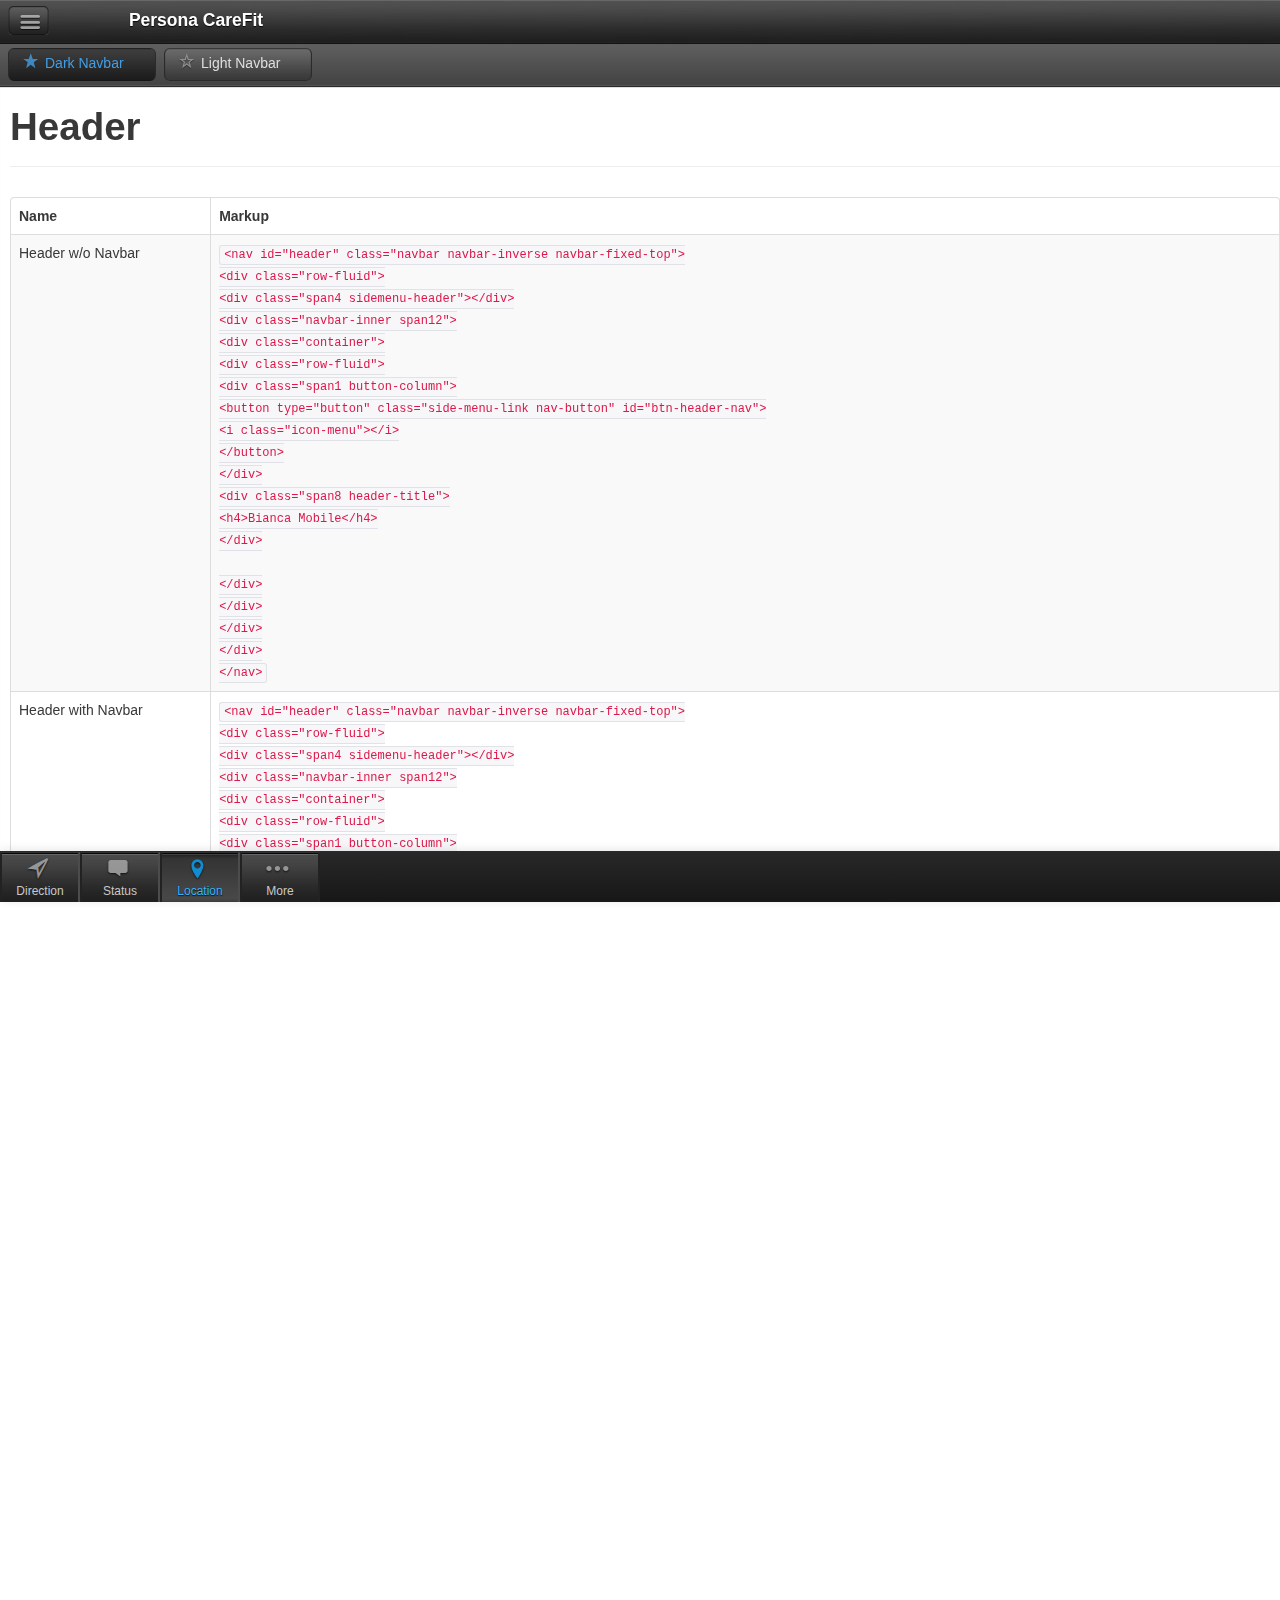
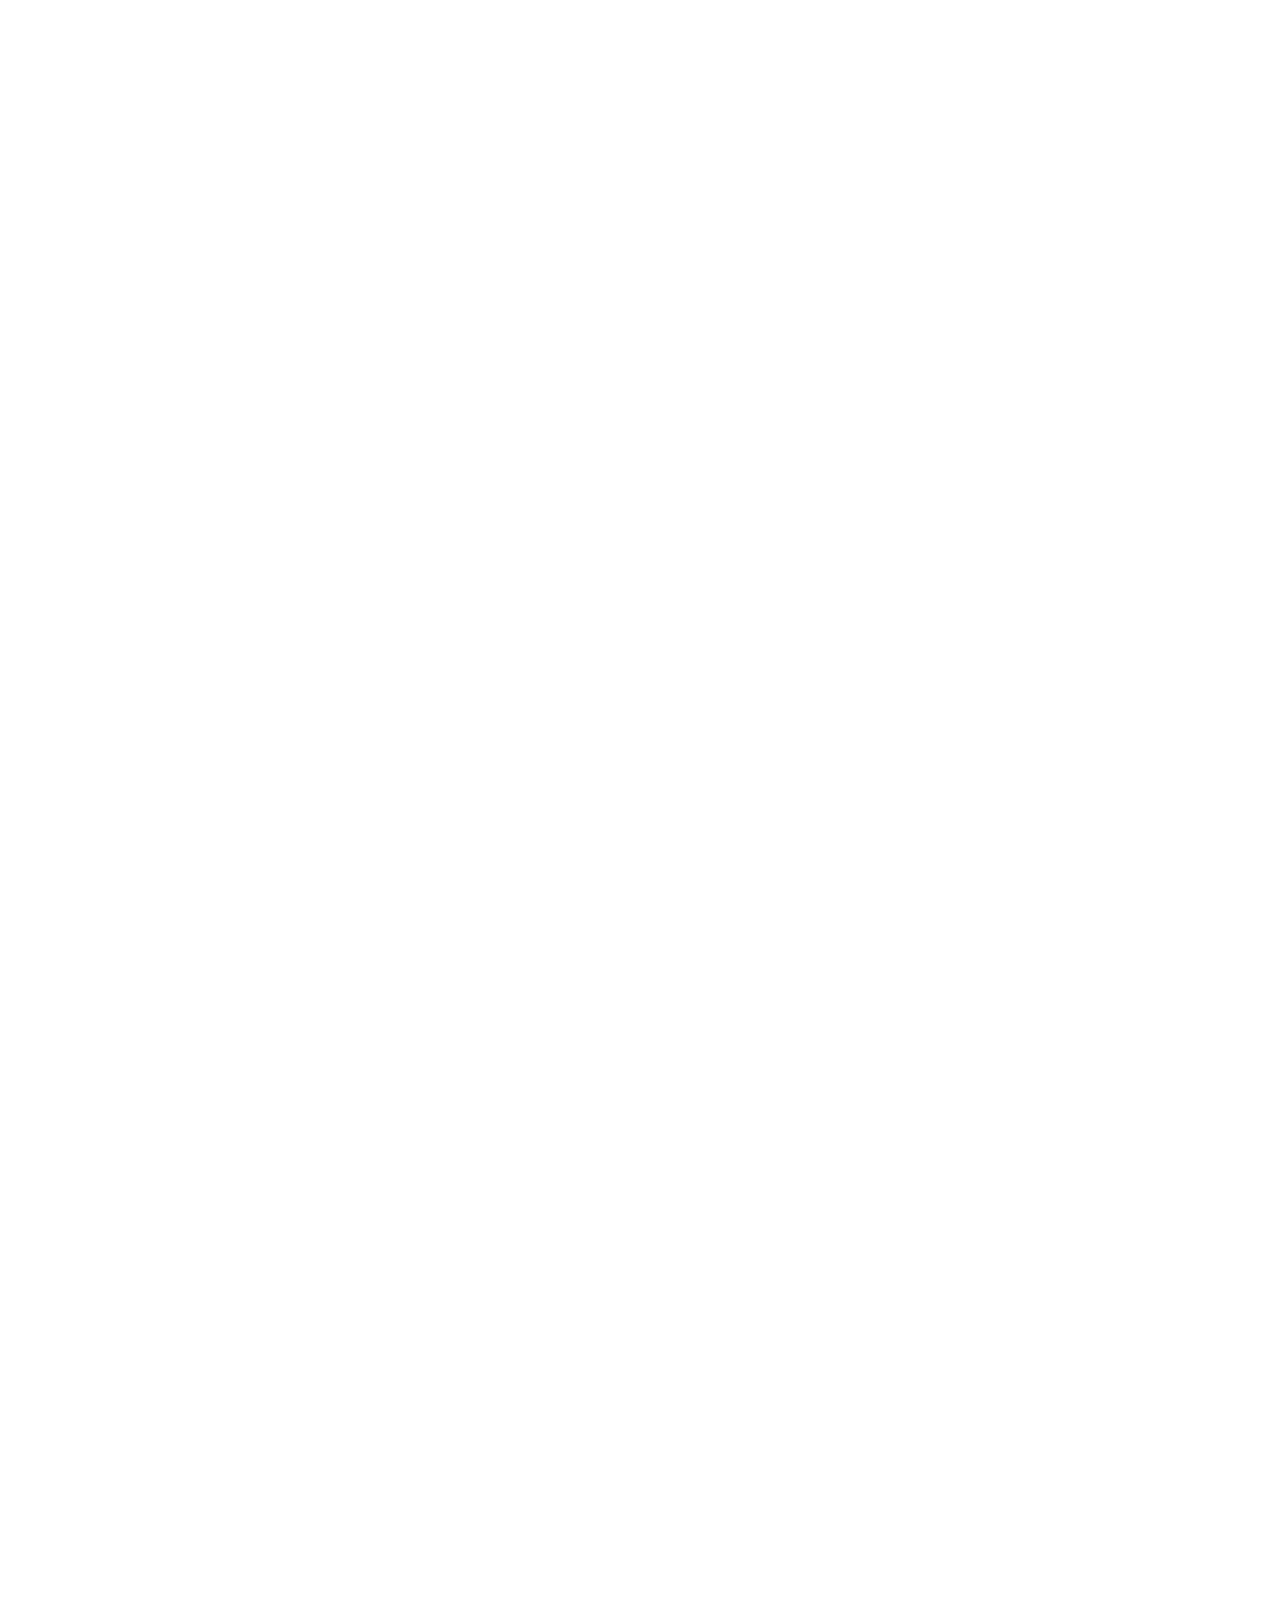
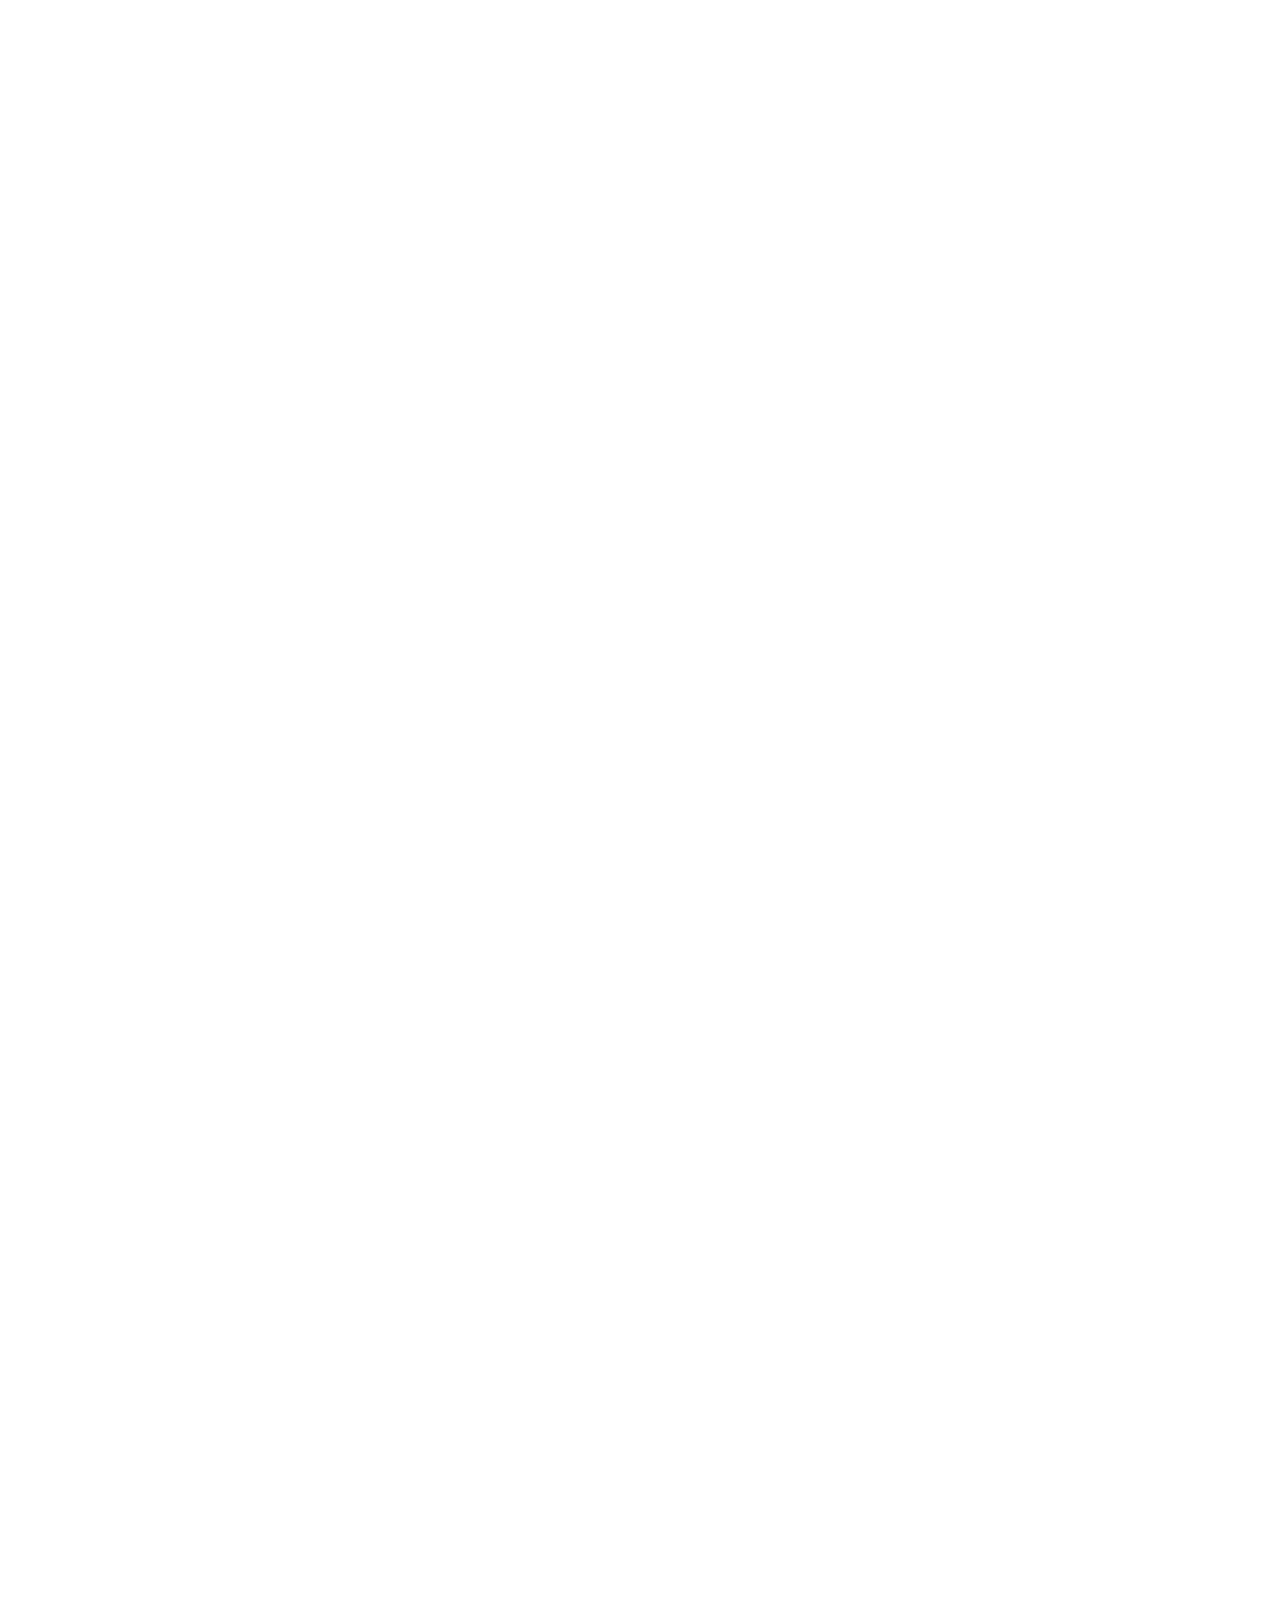
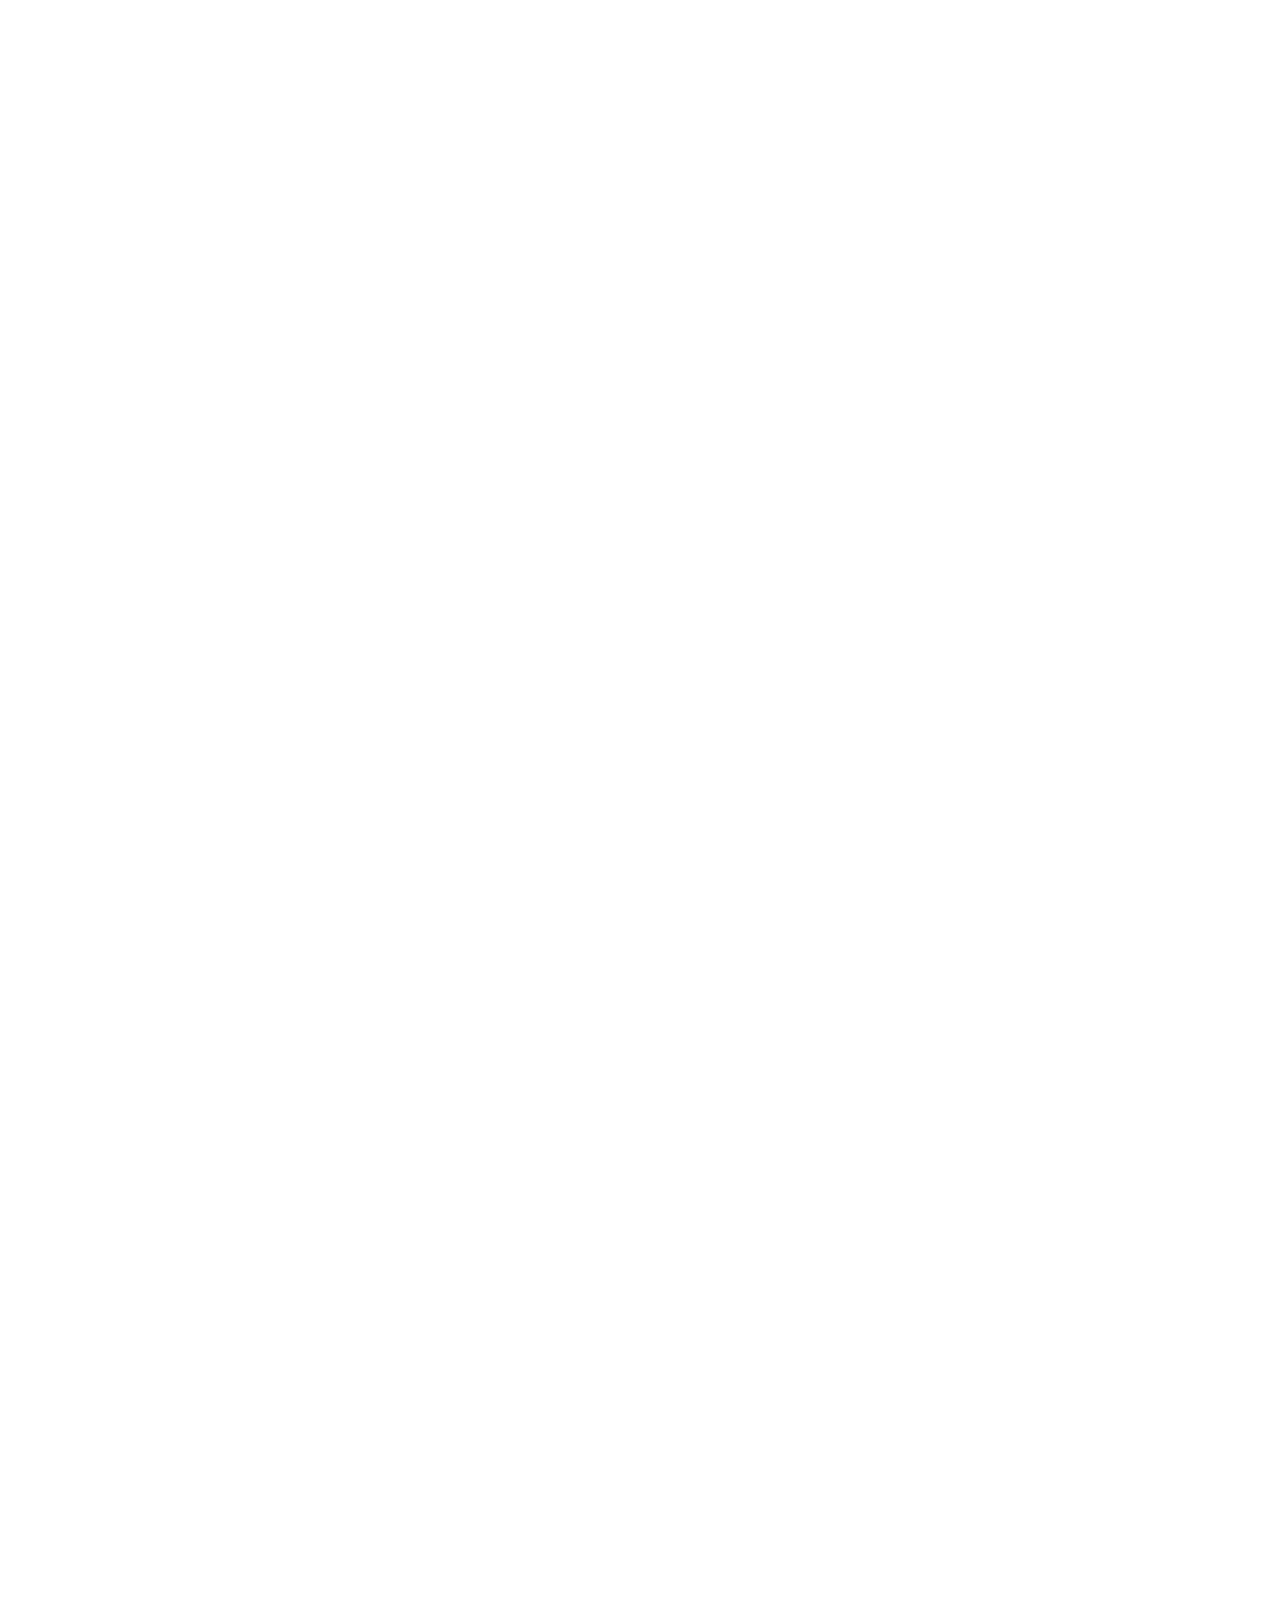
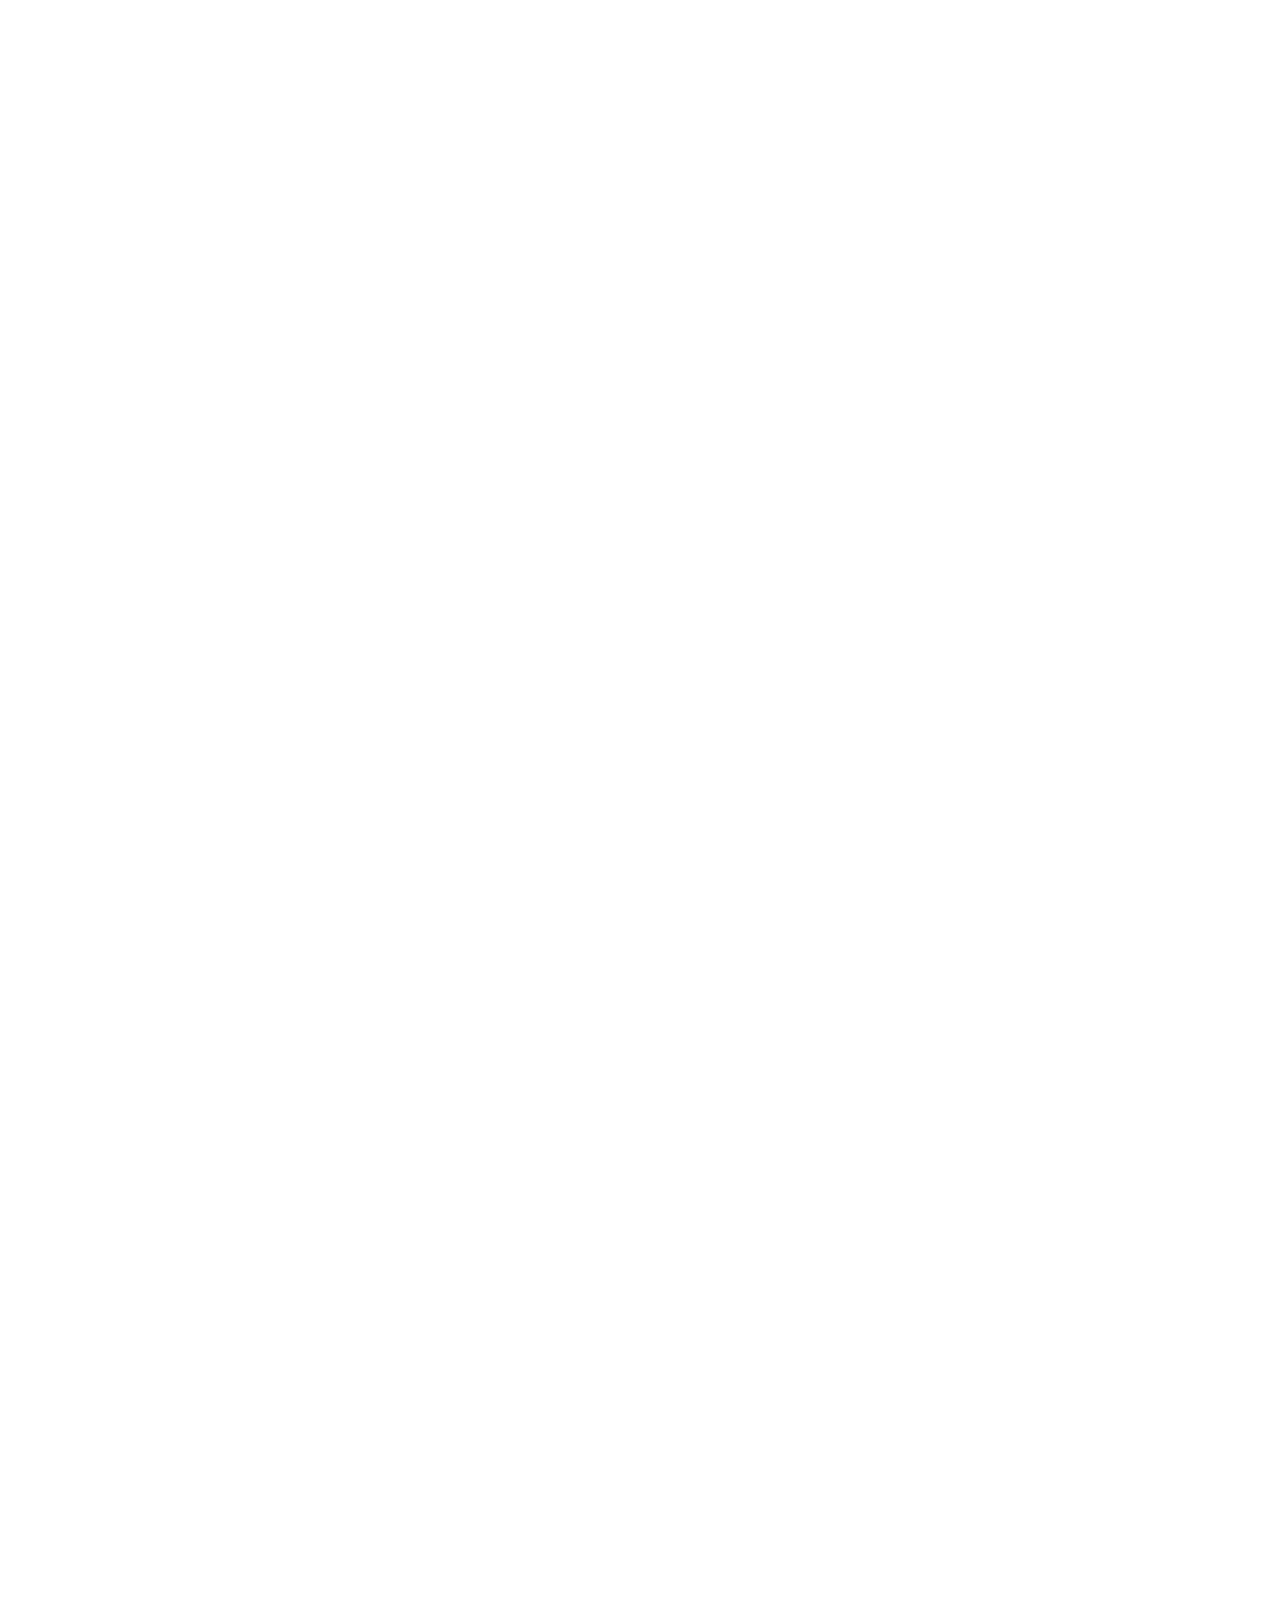
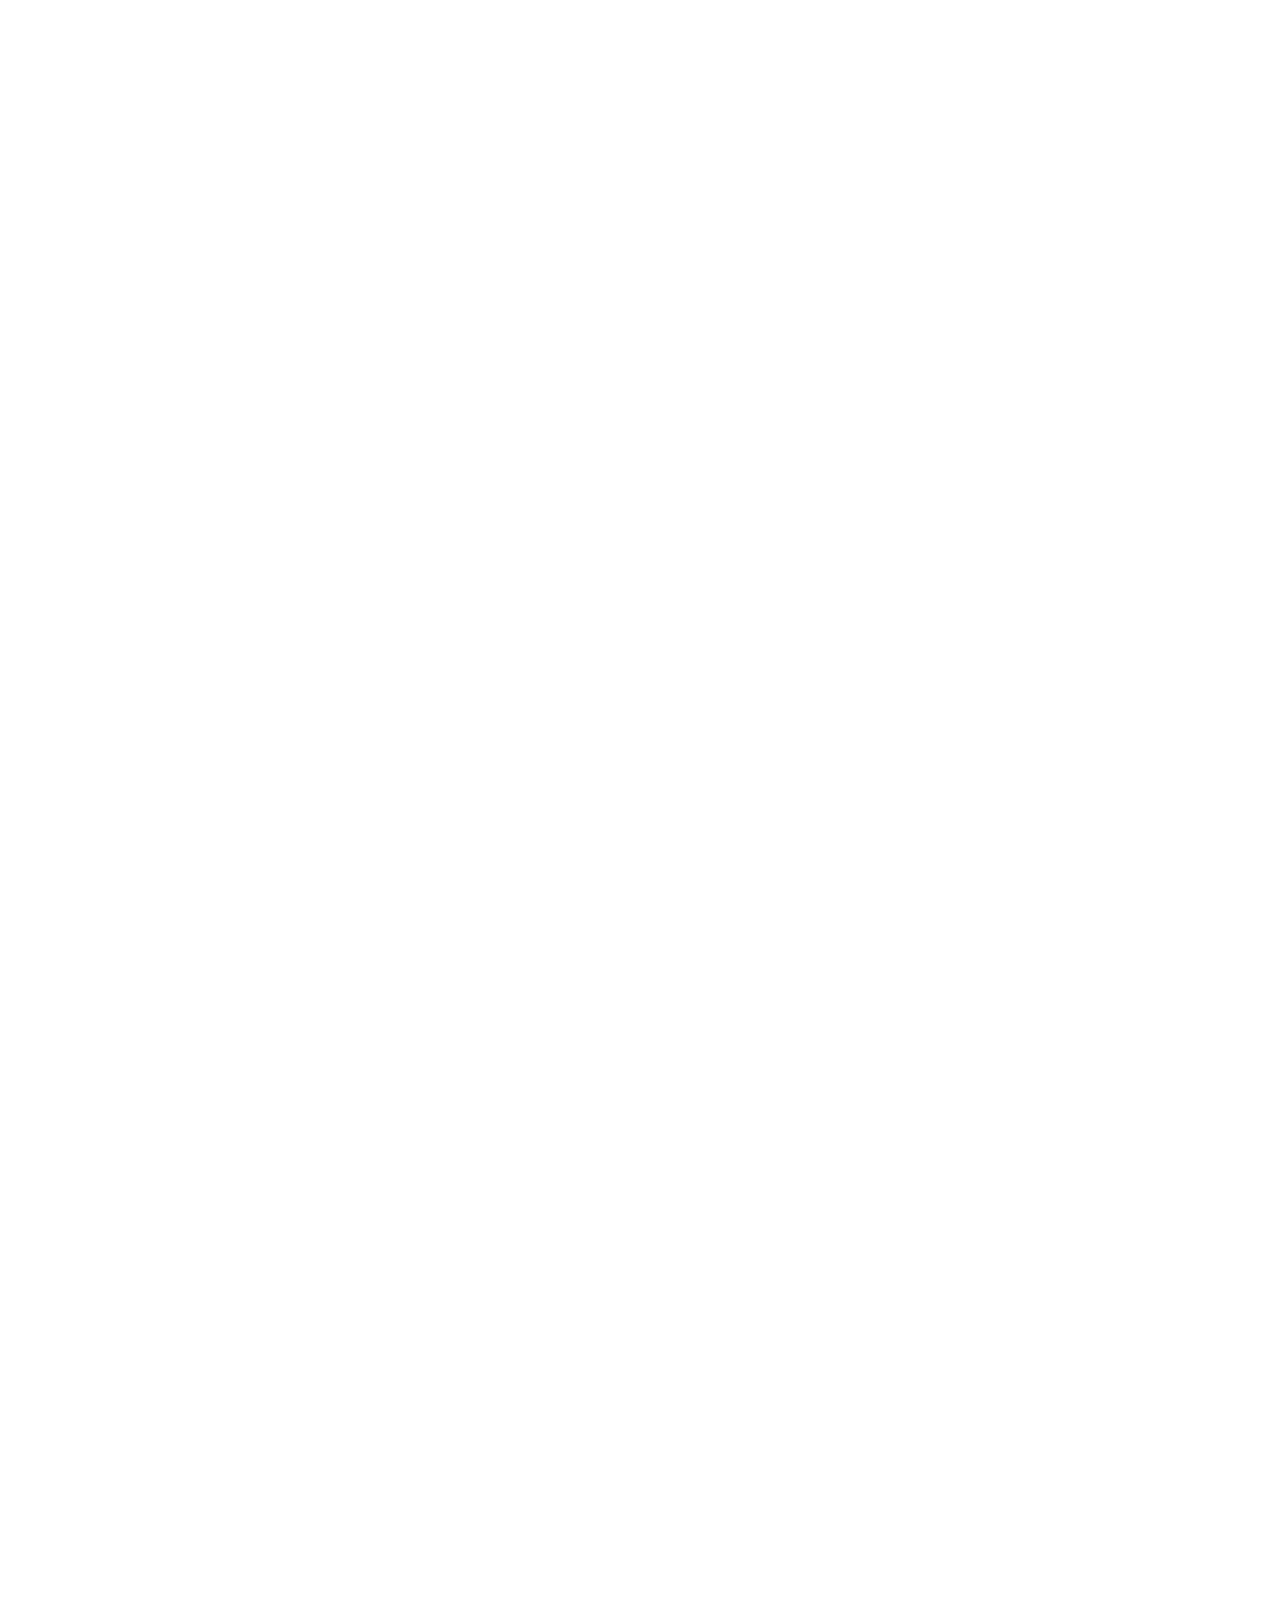
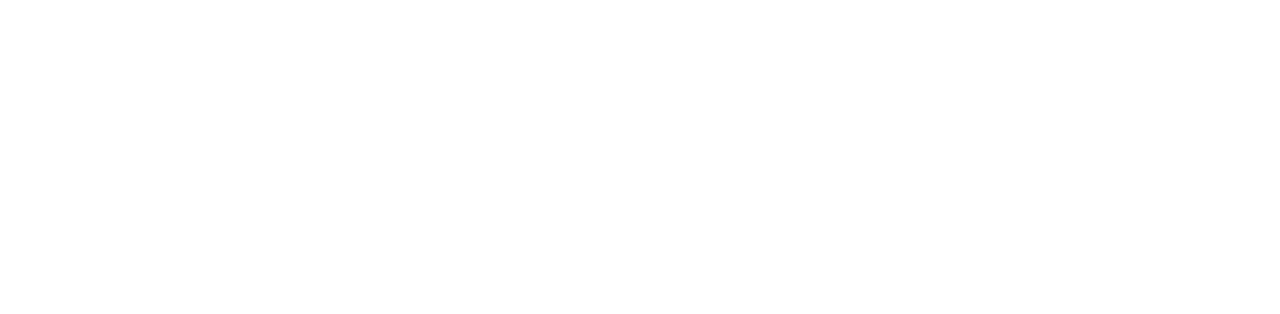
<file: CareFit.Mobile/app/www/index.html>
<!DOCTYPE html>
<!--[if lt IE 7]>      <html class="no-js lt-ie9 lt-ie8 lt-ie7"> <![endif]-->
<!--[if IE 7]>         <html class="no-js lt-ie9 lt-ie8"> <![endif]-->
<!--[if IE 8]>         <html class="no-js lt-ie9"> <![endif]-->
<!--[if gt IE 8]><!-->
<html class="no-js">
<!--<![endif]-->
<head>
    <meta charset="utf-8">
    <meta http-equiv="X-UA-Compatible" content="IE=edge,chrome=1">
    <title>Bianca Mobile Template - Navigation Page</title>
    <meta name="description" content="Bianca Mobile Template">
    <meta name="viewport" content="width=device-width; initial-scale=1.0; maximum-scale=1.0;">
    <meta name="author" content="ariella - WrapBootstrap">
    <link rel="stylesheet" href="stylesheets/bootstrap.css">
    <link rel="stylesheet" href="stylesheets/icons.css">
    <link rel="stylesheet" href="stylesheets/navigation-app.css">
    <script type="text/javascript" src="javascripts/jquery-1.8.0.js"></script>
    <script type="text/javascript" src="javascripts/modernizr-2.6.2-respond-1.1.0.min.js"></script>
    <script type="text/javascript" src="javascripts/bootstrap.js"></script>
    <script type="text/javascript" src="javascripts/page-transitions.js"></script>
    <script type="text/javascript" src="javascripts/application.js"></script>
</head>
<body>
    <nav id="header" class="navbar navbar-inverse navbar-fixed-top">
        <div class="row-fluid">
            <!--<div class="span4 sidemenu-header"></div>-->
            <div class="navbar-inner span12">
                <div class="">
                    <div class="row-fluid">
                        <div class="span1 button-column">
                            <button type="button" class="side-menu-link nav-button" id="btn-header-nav">
                                <i class="icon-menu"></i>
                            </button>
                        </div>
                        <div class="span8 header-title">
                            <h4>Persona CareFit</h4>
                        </div>

                    </div>
                </div>
            </div>
        </div>
        <div id="nav-bar" class="row-fluid black items-2">
            <ul>
                <li class="active">
                    <a data-id="1" href="javascript:void(0)"><i class="icon-star"></i><span>Dark Navbar</span></a>
                </li>
                <li>
                    <a data-id="2" href="javascript:void(0)"><i class="icon-star-empty"></i><span>Light Navbar</span></a>
                </li>
                <li class="hide">
                    <a data-id="3" href="javascript:void(0)"><i class="icon-user"></i><span>User</span></a>
                </li>
            </ul>
        </div>
    </nav>
    <div id="main" class="container">
        <div class="row-fluid wrap">
            <aside id="side-menu" role="navigation" class="well span4 oc">
                <!--Sidebar content-->

                <ul class="nav nav-list">
                    <li class="navigation page">
                        <a data-trans="fade" href="./navigation.html"><i class="icon-layout"></i><i class="icon-right-open"></i>Navigation</a>
                    </li>
                    <li class="list page">
                        <a data-trans="flip" href="./list.html"><i class="icon-list"></i><i class="icon-right-open"></i>List</a>
                    </li>
                    <li class="elements page">
                        <a data-trans="sl" href="./elements.html"><i class="icon-info-circled"></i><i class="icon-right-open"></i>Elements</a>
                    </li>
                    <li class="settings">
                        <a href="javascript:void(0)"><i class="icon-cog"></i><i class="icon-right-open"></i>Settings</a>
                    </li>
                    <li class="help">
                        <a href="javascript:void(0)"><i class="icon-help"></i><i class="icon-right-open"></i>Help</a>
                    </li>
                    <li class="logout">
                        <a href="javascript:void(0);" id="btn-logout"><i class="icon-ccw"></i>Logout</a>
                    </li>
                </ul>
            </aside>
            <!--Body content-->
            <section class="well " id="body-container">
                <div class="navigation">
                    <section id="navigation-section">
                        <div class="page-header">
                            <h1>Header</h1>
                        </div>

                        <table class="table table-bordered table-striped">
                            <thead>
                                <tr>
                                    <th>Name</th>
                                    <th>Markup</th>
                                </tr>
                            </thead>
                            <tbody>
                                <tr>
                                    <td>Header w/o Navbar
            </td>
                                    <td>
                                        <code>&lt;nav id="header" class="navbar navbar-inverse navbar-fixed-top"&gt;<br>
                                            &lt;div class="row-fluid"&gt;<br>
                                            &lt;div class="span4 sidemenu-header"&gt;&lt;/div&gt;<br>
                                            &lt;div class="navbar-inner span12"&gt;<br>
                                            &lt;div class="container"&gt;<br>
                                            &lt;div class="row-fluid"&gt;<br>
                                            &lt;div class="span1 button-column"&gt;
                                            <br>
                                            &lt;button type="button" class="side-menu-link nav-button" id="btn-header-nav"&gt;<br>
                                            &lt;i class="icon-menu"&gt;&lt;/i&gt;<br>
                                            &lt;/button&gt; 
                                            <br>
                                            &lt;/div&gt;<br>
                                            &lt;div class="span8 header-title"&gt;<br>
                                            &lt;h4&gt;Bianca Mobile&lt;/h4&gt;<br>
                                            &lt;/div&gt;<br>
                                            <br>
                                            &lt;/div&gt;<br>
                                            &lt;/div&gt;<br>
                                            &lt;/div&gt;                   
                                            <br>
                                            &lt;/div&gt;<br>
                                            &lt;/nav&gt;  
              </code>
                                    </td>
                                </tr>
                                <tr>
                                    <td>Header with Navbar
            </td>
                                    <td>
                                        <code>&lt;nav id="header" class="navbar navbar-inverse navbar-fixed-top"&gt;<br>
                                            &lt;div class="row-fluid"&gt;<br>
                                            &lt;div class="span4 sidemenu-header"&gt;&lt;/div&gt;<br>
                                            &lt;div class="navbar-inner span12"&gt;<br>
                                            &lt;div class="container"&gt;<br>
                                            &lt;div class="row-fluid"&gt;<br>
                                            &lt;div class="span1 button-column"&gt;
                                            <br>
                                            &lt;button type="button" class="side-menu-link nav-button" id="btn-header-nav"&gt;<br>
                                            &lt;i class="icon-menu"&gt;&lt;/i&gt;<br>
                                            &lt;/button&gt; 
                                            <br>
                                            &lt;/div&gt;<br>
                                            &lt;div class="span8 header-title"&gt;<br>
                                            &lt;h4&gt;Bianca Mobile&lt;/h4&gt;<br>
                                            &lt;/div&gt;<br>
                                            <br>
                                            &lt;/div&gt;<br>
                                            &lt;/div&gt;<br>
                                            &lt;/div&gt;                   
                                            <br>
                                            &lt;/div&gt;<br>
                                            &lt;div id="nav-bar" class="row-fluid black items-2"&gt;<br>
                                            &lt;ul&gt;<br>
                                            &lt;li class="active"&gt;<br>
                                            &lt;a data-id="1" href="javascript:void(0)"&gt;&lt;i class="icon-star"&gt;&lt;/i&gt; &lt;span&gt;Dark Navbar&lt;/span&gt;&lt;/a&gt; 
                                            <br>
                                            &lt;/li&gt;
                                            <br>
                                            &lt;li&gt;<br>
                                            &lt;a data-id="2" href="javascript:void(0)"&gt;&lt;i class="icon-star-empty"&gt;&lt;/i&gt; &lt;span&gt;Light Navbar&lt;/span&gt;&lt;/a&gt;<br>
                                            &lt;/li&gt;<br>
                                            &lt;li class="hide"&gt;<br>
                                            &lt;a data-id="3" href="javascript:void(0)"&gt;&lt;i class="icon-user"&gt;&lt;/i&gt; &lt;span&gt;User&lt;/span&gt;&lt;/a&gt;<br>
                                            &lt;/li&gt;<br>
                                            &lt;/ul&gt;<br>
                                            &lt;/div&gt;&lt;/nav&gt;  
              </code>
                                    </td>
                                </tr>
                                <tr>
                                    <td>Header Title
            </td>
                                    <td>
                                        <code>...&lt;div class="span8 header-title"&gt;<br>
                                            &lt;h4&gt;Bianca Mobile&lt;/h4&gt;<br>
                                            &lt;/div&gt;...  
              </code>
                                    </td>
                                </tr>
                            </tbody>
                        </table>

                        <div class="page-header">
                            <h1>Navbar</h1>
                        </div>
                        <table class="table table-bordered table-striped">
                            <thead>
                                <tr>
                                    <th>Name</th>
                                    <th>Markup</th>
                                </tr>
                            </thead>
                            <tbody>
                                <tr>
                                    <td>Light Nav Bar
            </td>
                                    <td>
                                        <code>&lt;div id="nav-bar" class="row-fluid"&gt;&lt;ul&gt;...&lt;/ul&gt;&lt;/div&gt;  
              </code>
                                    </td>
                                </tr>
                                <tr>
                                    <td>Dark Nav Bar
            </td>
                                    <td>
                                        <code>&lt;div id="nav-bar" class="row-fluid black"&gt;&lt;ul&gt;...&lt;/ul&gt;&lt;/div&gt;  
              </code>
                                    </td>
                                </tr>
                                <tr>
                                    <td>Nav Button (Cloud Icon)
            </td>
                                    <td>
                                        <code>...&lt;li&gt;<br>
                                            &lt;a href="javascript:void(0)"&gt;&lt;i data-icon="" class="icon"&gt;&lt;/i&gt; &lt;span&gt;Cloud&lt;/span&gt;&lt;/a&gt; 
                                            <br>
                                            &lt;/li&gt;...  
              </code>
                                    </td>
                                </tr>
                                <tr>
                                    <td>Nav Button Selected (Cloud Icon)
            </td>
                                    <td>
                                        <code>...&lt;li class="active"&gt;<br>
                                            &lt;a href="javascript:void(0)"&gt;&lt;i data-icon="" class="icon"&gt;&lt;/i&gt; &lt;span&gt;Cloud&lt;/span&gt;&lt;/a&gt; 
                                            <br>
                                            &lt;/li&gt;...  
              </code>
                                    </td>
                                </tr>
                            </tbody>
                        </table>


                        <div class="page-header">
                            <h1>Footer</h1>
                        </div>
                        <table class="table table-bordered table-striped">
                            <thead>
                                <tr>
                                    <th>Name</th>
                                    <th>Markup</th>
                                </tr>
                            </thead>
                            <tbody>
                                <tr>
                                    <td>Footer
             </td>
                                    <td>
                                        <code>&lt;footer id="footer" class="navbar navbar-inverse navbar-fixed-bottom"&gt;<br>
                                            &lt;div class="row-fluid"&gt;<br>
                                            &lt;div class="span4 footer-slider"&gt;&lt;/div&gt;<br>
                                            &lt;div class="span8 footer-inner"&gt;<br>
                                            &lt;div class="container"&gt;<br>
                                            &lt;div class="row-fluid"&gt;<br>
                                            &lt;ul&gt;<br>
                                            &lt;li data-id="1"&gt;&lt;a href="javascript:void(0)"&gt;&lt;i class="icon-direction"&gt;&lt;/i&gt; Direction&lt;/a&gt;&lt;/li&gt; 
                                            <br>
                                            &lt;li data-id="2"&gt;&lt;a href="javascript:void(0)"&gt;&lt;i class="icon-comment"&gt;&lt;/i&gt; Status&lt;/a&gt;&lt;/li&gt;<br>
                                            &lt;li class="active" data-id="3"&gt;&lt;a href="javascript:void(0)"&gt;&lt;i class="icon-camera"&gt;&lt;/i&gt; Camera&lt;/a&gt;&lt;/li&gt;<br>
                                            &lt;li data-id="4"&gt;&lt;a href="javascript:void(0)"&gt;&lt;i class="icon-dot-3"&gt;&lt;/i&gt; More&lt;/a&gt;&lt;/li&gt; 
                                            <br>
                                            &lt;/ul&gt;<br>
                                            &lt;/div&gt;               
                                            <br>
                                            &lt;/div&gt;<br>
                                            &lt;/div&gt;
                                            <br>
                                            &lt;/div&gt;<br>
                                            &lt;div class="row-fluid"&gt;<br>
                                            &lt;div&gt;&lt;/div&gt;<br>
                                            &lt;/div&gt;<br>
                                            &lt;/footer&gt;
                 </code>
                                    </td>
                                </tr>
                                <tr>
                                    <td>Footer Item (Direction Icon)
            </td>
                                    <td>
                                        <code>&lt;li &gt;&lt;a href="javascript:void(0)"&gt;&lt;i class="icon-camera"&gt;&lt;/i&gt; Camera&lt;/a&gt;&lt;/li&gt;  
              </code>
                                    </td>
                                </tr>
                                <tr>
                                    <td>Footer Item Selected (More Icon)
            </td>
                                    <td>
                                        <code>&lt;li class="active"&gt;&lt;a href="javascript:void(0)"&gt;&lt;i class="icon-dot-3"&gt;&lt;/i&gt; More&lt;/a&gt;&lt;/li&gt;  
              </code>
                                    </td>
                                </tr>
                            </tbody>
                        </table>

                        <div class="page-header">
                            <h1>Sidebar</h1>
                        </div>
                        <table class="table table-bordered table-striped">
                            <thead>
                                <tr>
                                    <th>Name</th>
                                    <th>Markup</th>
                                </tr>
                            </thead>
                            <tbody>
                                <tr>
                                    <td>Footer
             </td>
                                    <td>
                                        <code>&lt;aside id="side-menu" role="navigation" class="well span4 oc"&gt;&lt;!--Sidebar content--&gt;<br>
                                            <br>
                                            &lt;ul class="nav nav-list"&gt;<br>
                                            &lt;li class="navigation page"&gt;<br>
                                            &lt;a data-trans="fade" href="./navigation.html"&gt;&lt;i class="icon-layout"&gt;&lt;/i&gt;&lt;i class="icon-right-open"&gt;&lt;/i&gt; Navigation&lt;/a&gt;<br>
                                            &lt;/li&gt;<br>
                                            &lt;li class="list page"&gt;<br>
                                            &lt;a data-trans="flip" href="./list.html"&gt;&lt;i class="icon-list"&gt;&lt;/i&gt;&lt;i class="icon-right-open"&gt;&lt;/i&gt; List&lt;/a&gt;<br>
                                            &lt;/li&gt;<br>
                                            &lt;li class="elements page"&gt;<br>
                                            &lt;a data-trans="sl" href="./elements.html"&gt;&lt;i class="icon-info-circled"&gt;&lt;/i&gt;&lt;i class="icon-right-open"&gt;&lt;/i&gt; Elements&lt;/a&gt;<br>
                                            &lt;/li&gt;<br>
                                            &lt;li class="settings"&gt;<br>
                                            &lt;a href="javascript:void(0)"&gt;&lt;i class="icon-cog"&gt;&lt;/i&gt;&lt;i class="icon-right-open"&gt;&lt;/i&gt; Settings&lt;/a&gt;<br>
                                            &lt;/li&gt;<br>
                                            &lt;li class="help"&gt;<br>
                                            &lt;a href="javascript:void(0)"&gt;&lt;i class="icon-help"&gt;&lt;/i&gt;&lt;i class="icon-right-open"&gt;&lt;/i&gt; Help&lt;/a&gt;<br>
                                            &lt;/li&gt;
                                            <br>
                                            &lt;li class="logout"&gt;<br>
                                            &lt;a href="javascript:void(0);" id="btn-logout"&gt;&lt;i class="icon-ccw"&gt;&lt;/i&gt;Logout&lt;/a&gt;<br>
                                            &lt;/li&gt; 
                                            <br>
                                            &lt;/ul&gt;<br>
                                            &lt;/aside&gt;
                 </code>
                                    </td>
                                </tr>
                                <tr>
                                    <td>Sidebar Item (Layout Icon)
            </td>
                                    <td>
                                        <code>&lt;li class="navigation page"&gt;<br>
                                            &lt;a data-trans="fade" href="./navigation.html"&gt;&lt;i class="icon-layout"&gt;&lt;/i&gt;&lt;i class="icon-right-open"&gt;&lt;/i&gt; Navigation&lt;/a&gt;<br>
                                            &lt;/li&gt;  
              </code>
                                    </td>
                                </tr>
                            </tbody>
                        </table>

                        <p>
                        </p>
                        <div class="alert alert-info">
                            <button type="button" class="close" data-dismiss="alert">×</button>
                            <strong>Info</strong> For more icons, checkout the <a href="./elements.html">Elements section</a>.
         
                        </div>
                        <p></p>
                    </section>
                </div>
            </section>
        </div>
    </div>


    <footer id="footer" class="navbar navbar-inverse navbar-fixed-bottom">
        <div class="row-fluid navbar-inner">
            <div class="span4 footer-slider"></div>
            <div class="span8 footer-inner">
                <div class="container ">
                    <div class="row-fluid">
                        <ul>
                            <li data-id="1" ><a href="javascript:void(0)"><i class="icon-direction"></i>Direction</a></li>
                            <li data-id="2"><a href="javascript:void(0)"><i class="icon-comment"></i>Status</a></li>
                            <li class="active" data-id="3"><a href="javascript:void(0)"><i class="icon-location"></i>Location</a></li>
                            <li data-id="4"><a href="javascript:void(0)"><i class="icon-dot-3"></i>More</a></li>
                        </ul>
                    </div>
                </div>
            </div>
        </div>
        <div class="row-fluid">
            <div></div>
        </div>
    </footer>

</body>
</html>
</file>
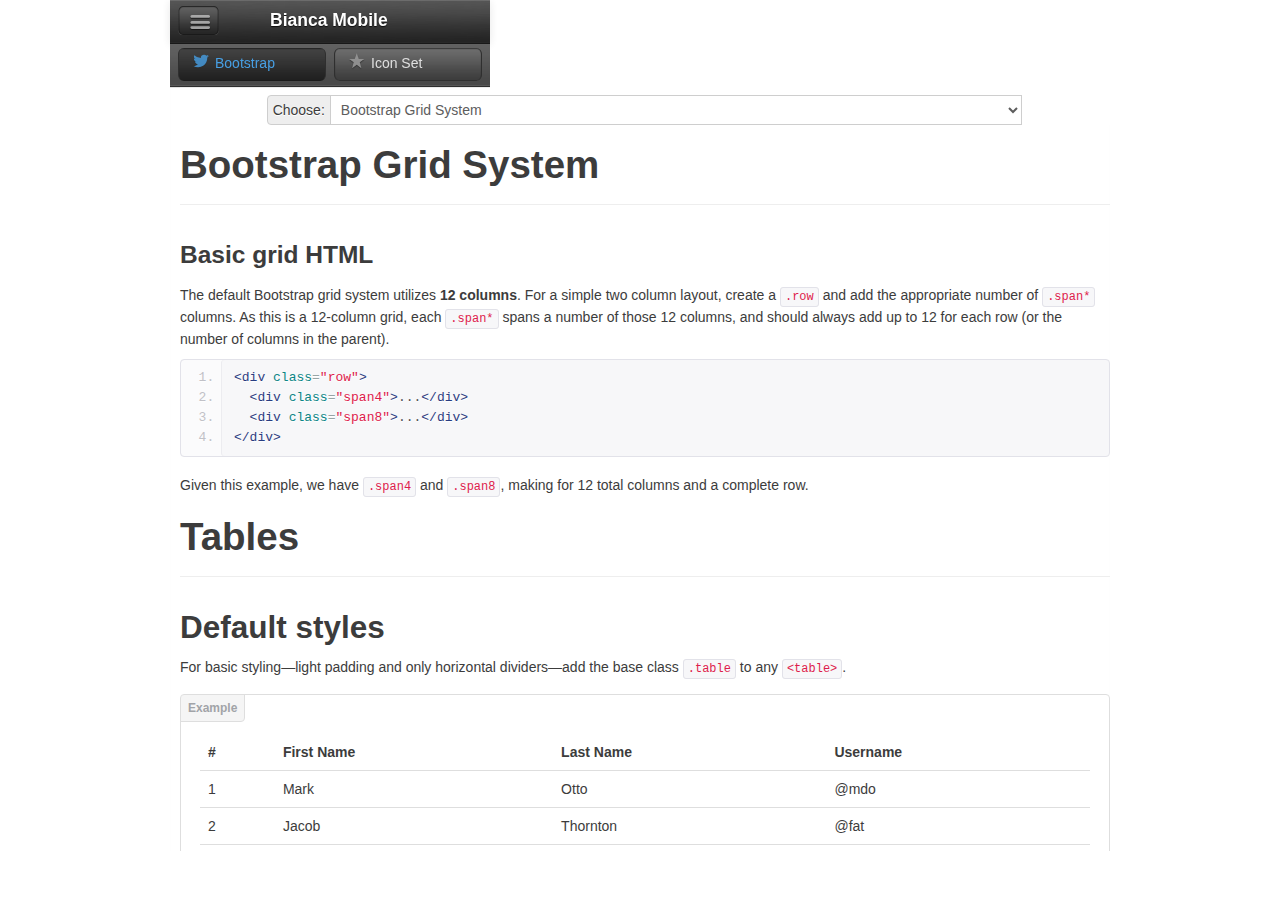
<file: CareFit.Mobile/app/www/elements.html>
<!DOCTYPE html>
<!--[if lt IE 7]>      <html class="no-js lt-ie9 lt-ie8 lt-ie7"> <![endif]-->
<!--[if IE 7]>         <html class="no-js lt-ie9 lt-ie8"> <![endif]-->
<!--[if IE 8]>         <html class="no-js lt-ie9"> <![endif]-->
<!--[if gt IE 8]><!--> <html class="no-js"> <!--<![endif]-->
    <head>
        <meta charset="utf-8">
        <meta http-equiv="X-UA-Compatible" content="IE=edge,chrome=1">
        <title>Bianca Mobile Template - Elements Page</title>
        <meta name="description" content="Bianca Mobile Template">
        <meta name="viewport" content="width=device-width; initial-scale=1.0; maximum-scale=1.0;">
        <meta name="author" content="ariella - WrapBootstrap">
        <link rel="stylesheet" href="stylesheets/bootstrap.css">
        <link rel="stylesheet" href="stylesheets/icons.css">
        <link rel="stylesheet" href="stylesheets/elements-app.css">
        <script type="text/javascript" src="javascripts/jquery-1.8.0.js"></script>
        <script type="text/javascript" src="javascripts/modernizr-2.6.2-respond-1.1.0.min.js"></script>
        <script type="text/javascript" src="javascripts/bootstrap.js"></script>
        <script type="text/javascript" src="javascripts/page-transitions.js"></script>
        <script type="text/javascript" src="javascripts/application.js"></script>
    </head>
    <body>
      <nav id="header" class="navbar navbar-inverse navbar-fixed-top">
        <div class="row-fluid">
          <div class="span4 sidemenu-header"></div>
          <div class="navbar-inner span12">
            <div class="container">
              <div class="row-fluid">
                <div class="span1 button-column"> 
                  <button type="button" class="side-menu-link nav-button" id="btn-header-nav">
                    <i class="icon-menu"></i>
                  </button>  
                </div>
                <div class="span8 header-title">
                   <h4>Bianca Mobile</h4>
                </div>

              </div>
            </div>
          </div>                    
        </div>
        <div id="nav-bar" class="row-fluid black items-2">
          <ul>
            <li class="active">
              <a data-id="1" href="javascript:void(0)"><i class="icon-twitter"></i> <span>Bootstrap</span></a>  
            </li> 
            <li>
              <a data-id="2" href="javascript:void(0)"><i class="icon-star"></i> <span>Icon Set</span></a>
            </li>
          </ul>
        </div>
      </nav>
          <div id="main" class="container">
            <div class="row-fluid wrap"><aside id="side-menu" role="navigation" class="well span4 oc"><!--Sidebar content-->

      <ul class="nav nav-list">
        <li class="navigation page">
          <a data-trans="fade" href="./navigation.html"><i class="icon-layout"></i><i class="icon-right-open"></i> Navigation</a>
        </li>
        <li class="list page">
          <a data-trans="flip" href="./list.html"><i class="icon-list"></i><i class="icon-right-open"></i> List</a>
        </li>
        <li class="elements page">
          <a data-trans="sl" href="./elements.html"><i class="icon-info-circled"></i><i class="icon-right-open"></i> Elements</a>
        </li>
        <li class="settings">
          <a href="javascript:void(0)"><i class="icon-cog"></i><i class="icon-right-open"></i> Settings</a>
        </li>
        <li class="help">
          <a href="javascript:void(0)"><i class="icon-help"></i><i class="icon-right-open"></i> Help</a>
        </li> 
        <li class="logout">
          <a href="javascript:void(0);" id="btn-logout"><i class="icon-ccw"></i>Logout</a>
        </li>  
      </ul>
    </aside>
              <!--Body content-->
      <section class="well span12" id="body-container">
        <div class="elements">
          <section class="elements-section" id="bootstrap">
        <div id="selection">
          <div class="input-prepend input-append">
          <span class="add-on">Choose:</span>
          <select class="span9">
            <option value="bootstrap">Bootstrap Grid System</option>
            <option value="typology">Typology</option>
            <option value="labels">Labels and Badges</option>
            <option value="alerts">Alerts</option>
            <option value="buttons">Buttons</option>
            <option value="forms">Forms</option>
            <option value="tables">Tables</option>
            <option value="pagination">Pagination</option>
            <option value="breadcrumbs">Breadcrumbs</option>

          </select>
          </div>
         </div> 
          <div class="section bootstrap">
                        <div class="page-header">
                        <h1>Bootstrap Grid System</h1>
                      </div>
                      <h3>Basic grid HTML</h3>
                                <p>The default Bootstrap grid system utilizes <strong>12 columns</strong>. For a simple two column layout, create a <code>.row</code> and add the appropriate number of <code>.span*</code> columns. As this is a 12-column grid, each <code>.span*</code> spans a number of those 12 columns, and should always add up to 12 for each row (or the number of columns in the parent).</p>
                                <pre class="prettyprint linenums"><ol class="linenums"><li class="L0"><span class="tag">&lt;div</span><span class="pln"> </span><span class="atn">class</span><span class="pun">=</span><span class="atv">"row"</span><span class="tag">&gt;</span></li><li class="L1"><span class="pln">  </span><span class="tag">&lt;div</span><span class="pln"> </span><span class="atn">class</span><span class="pun">=</span><span class="atv">"span4"</span><span class="tag">&gt;</span><span class="pln">...</span><span class="tag">&lt;/div&gt;</span></li><li class="L2"><span class="pln">  </span><span class="tag">&lt;div</span><span class="pln"> </span><span class="atn">class</span><span class="pun">=</span><span class="atv">"span8"</span><span class="tag">&gt;</span><span class="pln">...</span><span class="tag">&lt;/div&gt;</span></li><li class="L3"><span class="tag">&lt;/div&gt;</span></li></ol></pre>
                                          <p>Given this example, we have <code>.span4</code> and <code>.span8</code>, making for 12 total columns and a complete row.</p>


          </div>


          <div class="hide section typology">
                        <div class="page-header">
                        <h1>Typography</h1>
                      </div>

                      <h2 id="headings">Headings</h2>
                      <p>All HTML headings, <code>&lt;h1&gt;</code> through <code>&lt;h6&gt;</code> are available.</p>
                      <div class="bs-docs-example">
                        <h1>h1. Heading 1</h1>
                        <h2>h2. Heading 2</h2>
                        <h3>h3. Heading 3</h3>
                        <h4>h4. Heading 4</h4>
                        <h5>h5. Heading 5</h5>
                        <h6>h6. Heading 6</h6>
                      </div>

                      <h2 id="body-copy">Body copy</h2>
                      <p>Bootstrap's global default <code>font-size</code> is <strong>14px</strong>, with a <code>line-height</code> of <strong>20px</strong>. This is applied to the <code>&lt;body&gt;</code> and all paragraphs. In addition, <code>&lt;p&gt;</code> (paragraphs) receive a bottom margin of half their line-height (10px by default).</p>
                      <div class="bs-docs-example">
                        <p>Nullam quis risus eget urna mollis ornare vel eu leo. Cum sociis natoque penatibus et magnis dis parturient montes, nascetur ridiculus mus. Nullam id dolor id nibh ultricies vehicula.</p>
                        <p>Cum sociis natoque penatibus et magnis dis parturient montes, nascetur ridiculus mus. Donec ullamcorper nulla non metus auctor fringilla. Duis mollis, est non commodo luctus, nisi erat porttitor ligula, eget lacinia odio sem nec elit. Donec ullamcorper nulla non metus auctor fringilla.</p>
                        <p>Maecenas sed diam eget risus varius blandit sit amet non magna. Donec id elit non mi porta gravida at eget metus. Duis mollis, est non commodo luctus, nisi erat porttitor ligula, eget lacinia odio sem nec elit.</p>
                      </div>
                      <pre class="prettyprint"><span class="tag">&lt;p&gt;</span><span class="pln">...</span><span class="tag">&lt;/p&gt;</span></pre>

                      <h3>Lead body copy</h3>
                      <p>Make a paragraph stand out by adding <code>.lead</code>.</p>
                      <div class="bs-docs-example">
                        <p class="lead">Vivamus sagittis lacus vel augue laoreet rutrum faucibus dolor auctor. Duis mollis, est non commodo luctus.</p>
                      </div>
                      <pre class="prettyprint"><span class="tag">&lt;p</span><span class="pln"> </span><span class="atn">class</span><span class="pun">=</span><span class="atv">"lead"</span><span class="tag">&gt;</span><span class="pln">...</span><span class="tag">&lt;/p&gt;</span></pre>

                      <h3>Built with Less</h3>
                      <p>The typographic scale is based on two LESS variables in <strong>variables.less</strong>: <code>@baseFontSize</code> and <code>@baseLineHeight</code>. The first is the base font-size used throughout and the second is the base line-height. We use those variables and some simple math to create the margins, paddings, and line-heights of all our type and more. Customize them and Bootstrap adapts.</p>


                      <hr class="bs-docs-separator">


                      <h2 id="emphasis">Emphasis</h2>
                      <p>Make use of HTML's default emphasis tags with lightweight styles.</p>

                      <h3><code>&lt;small&gt;</code></h3>
                      <p>For de-emphasizing inline or blocks of text, <small>use the small tag.</small></p>
                      <div class="bs-docs-example">
                        <p><small>This line of text is meant to be treated as fine print.</small></p>
                      </div>
            <pre class="prettyprint"><span class="tag">&lt;p&gt;</span><span class="pln">
              </span><span class="tag">&lt;small&gt;</span><span class="pln">This line of text is meant to be treated as fine print.</span><span class="tag">&lt;/small&gt;</span><span class="pln">
            </span><span class="tag">&lt;/p&gt;</span></pre>

                      <h3>Bold</h3>
                      <p>For emphasizing a snippet of text with a heavier font-weight.</p>
                      <div class="bs-docs-example">
                        <p>The following snippet of text is <strong>rendered as bold text</strong>.</p>
                      </div>
                      <pre class="prettyprint"><span class="tag">&lt;strong&gt;</span><span class="pln">rendered as bold text</span><span class="tag">&lt;/strong&gt;</span></pre>

                      <h3>Italics</h3>
                      <p>For emphasizing a snippet of text with italics.</p>
                      <div class="bs-docs-example">
                        <p>The following snippet of text is <em>rendered as italicized text</em>.</p>
                      </div>
                      <pre class="prettyprint"><span class="tag">&lt;em&gt;</span><span class="pln">rendered as italicized text</span><span class="tag">&lt;/em&gt;</span></pre>

                      <p><span class="label label-info">Heads up!</span> Feel free to use <code>&lt;b&gt;</code> and <code>&lt;i&gt;</code> in HTML5. <code>&lt;b&gt;</code> is meant to highlight words or phrases without conveying additional importance while <code>&lt;i&gt;</code> is mostly for voice, technical terms, etc.</p>

                      <h3>Emphasis classes</h3>
                      <p>Convey meaning through color with a handful of emphasis utility classes.</p>
                      <div class="bs-docs-example">
                        <p class="muted">Fusce dapibus, tellus ac cursus commodo, tortor mauris nibh.</p>
                        <p class="text-warning">Etiam porta sem malesuada magna mollis euismod.</p>
                        <p class="text-error">Donec ullamcorper nulla non metus auctor fringilla.</p>
                        <p class="text-info">Aenean eu leo quam. Pellentesque ornare sem lacinia quam venenatis.</p>
                        <p class="text-success">Duis mollis, est non commodo luctus, nisi erat porttitor ligula.</p>
                      </div>
            <pre class="prettyprint linenums"><ol class="linenums"><li class="L0"><span class="tag">&lt;p</span><span class="pln"> </span><span class="atn">class</span><span class="pun">=</span><span class="atv">"muted"</span><span class="tag">&gt;</span><span class="pln">Fusce dapibus, tellus ac cursus commodo, tortor mauris nibh.</span><span class="tag">&lt;/p&gt;</span></li><li class="L1"><span class="tag">&lt;p</span><span class="pln"> </span><span class="atn">class</span><span class="pun">=</span><span class="atv">"text-warning"</span><span class="tag">&gt;</span><span class="pln">Etiam porta sem malesuada magna mollis euismod.</span><span class="tag">&lt;/p&gt;</span></li><li class="L2"><span class="tag">&lt;p</span><span class="pln"> </span><span class="atn">class</span><span class="pun">=</span><span class="atv">"text-error"</span><span class="tag">&gt;</span><span class="pln">Donec ullamcorper nulla non metus auctor fringilla.</span><span class="tag">&lt;/p&gt;</span></li><li class="L3"><span class="tag">&lt;p</span><span class="pln"> </span><span class="atn">class</span><span class="pun">=</span><span class="atv">"text-info"</span><span class="tag">&gt;</span><span class="pln">Aenean eu leo quam. Pellentesque ornare sem lacinia quam venenatis.</span><span class="tag">&lt;/p&gt;</span></li><li class="L4"><span class="tag">&lt;p</span><span class="pln"> </span><span class="atn">class</span><span class="pun">=</span><span class="atv">"text-success"</span><span class="tag">&gt;</span><span class="pln">Duis mollis, est non commodo luctus, nisi erat porttitor ligula.</span><span class="tag">&lt;/p&gt;</span></li></ol></pre>


                      <hr class="bs-docs-separator">


                      <h2 id="abbreviations">Abbreviations</h2>
                      <p>Stylized implementation of HTML's <code>&lt;abbr&gt;</code> element for abbreviations and acronyms to show the expanded version on hover. Abbreviations with a <code>title</code> attribute have a light dotted bottom border and a help cursor on hover, providing additional context on hover.</p>

                      <h3><code>&lt;abbr&gt;</code></h3>
                      <p>For expanded text on long hover of an abbreviation, include the <code>title</code> attribute.</p>
                      <div class="bs-docs-example">
                        <p>An abbreviation of the word attribute is <abbr title="attribute">attr</abbr>.</p>
                      </div>
                      <pre class="prettyprint"><span class="tag">&lt;abbr</span><span class="pln"> </span><span class="atn">title</span><span class="pun">=</span><span class="atv">"attribute"</span><span class="tag">&gt;</span><span class="pln">attr</span><span class="tag">&lt;/abbr&gt;</span></pre>

                      <h3><code>&lt;abbr class="initialism"&gt;</code></h3>
                      <p>Add <code>.initialism</code> to an abbreviation for a slightly smaller font-size.</p>
                      <div class="bs-docs-example">
                        <p><abbr title="HyperText Markup Language" class="initialism">HTML</abbr> is the best thing since sliced bread.</p>
                      </div>
                      <pre class="prettyprint"><span class="tag">&lt;abbr</span><span class="pln"> </span><span class="atn">title</span><span class="pun">=</span><span class="atv">"HyperText Markup Language"</span><span class="pln"> </span><span class="atn">class</span><span class="pun">=</span><span class="atv">"initialism"</span><span class="tag">&gt;</span><span class="pln">HTML</span><span class="tag">&lt;/abbr&gt;</span></pre>


                      <hr class="bs-docs-separator">


                      <h2 id="addresses">Addresses</h2>
                      <p>Present contact information for the nearest ancestor or the entire body of work.</p>

                      <h3><code>&lt;address&gt;</code></h3>
                      <p>Preserve formatting by ending all lines with <code>&lt;br&gt;</code>.</p>
                      <div class="bs-docs-example">
                        <address>
                          <strong>Twitter, Inc.</strong><br>
                          795 Folsom Ave, Suite 600<br>
                          San Francisco, CA 94107<br>
                          <abbr title="Phone">P:</abbr> (123) 456-7890
                        </address>
                        <address>
                          <strong>Full Name</strong><br>
                          <a href="mailto:#">first.last@example.com</a>
                        </address>
                      </div>
            <pre class="prettyprint linenums"><ol class="linenums"><li class="L0"><span class="tag">&lt;address&gt;</span></li><li class="L1"><span class="pln">  </span><span class="tag">&lt;strong&gt;</span><span class="pln">Twitter, Inc.</span><span class="tag">&lt;/strong&gt;&lt;br&gt;</span></li><li class="L2"><span class="pln">  795 Folsom Ave, Suite 600</span><span class="tag">&lt;br&gt;</span></li><li class="L3"><span class="pln">  San Francisco, CA 94107</span><span class="tag">&lt;br&gt;</span></li><li class="L4"><span class="pln">  </span><span class="tag">&lt;abbr</span><span class="pln"> </span><span class="atn">title</span><span class="pun">=</span><span class="atv">"Phone"</span><span class="tag">&gt;</span><span class="pln">P:</span><span class="tag">&lt;/abbr&gt;</span><span class="pln"> (123) 456-7890</span></li><li class="L5"><span class="tag">&lt;/address&gt;</span></li><li class="L6"><span class="pln">&nbsp;</span></li><li class="L7"><span class="tag">&lt;address&gt;</span></li><li class="L8"><span class="pln">  </span><span class="tag">&lt;strong&gt;</span><span class="pln">Full Name</span><span class="tag">&lt;/strong&gt;&lt;br&gt;</span></li><li class="L9"><span class="pln">  </span><span class="tag">&lt;a</span><span class="pln"> </span><span class="atn">href</span><span class="pun">=</span><span class="atv">"mailto:#"</span><span class="tag">&gt;</span><span class="pln">first.last@example.com</span><span class="tag">&lt;/a&gt;</span></li><li class="L0"><span class="tag">&lt;/address&gt;</span></li></ol></pre>


                      <hr class="bs-docs-separator">


                      <h2 id="blockquotes">Blockquotes</h2>
                      <p>For quoting blocks of content from another source within your document.</p>

                      <h3>Default blockquote</h3>
                      <p>Wrap <code>&lt;blockquote&gt;</code> around any <abbr title="HyperText Markup Language">HTML</abbr> as the quote. For straight quotes we recommend a <code>&lt;p&gt;</code>.</p>
                      <div class="bs-docs-example">
                        <blockquote>
                          <p>Lorem ipsum dolor sit amet, consectetur adipiscing elit. Integer posuere erat a ante.</p>
                        </blockquote>
                      </div>
            <pre class="prettyprint linenums"><ol class="linenums"><li class="L0"><span class="tag">&lt;blockquote&gt;</span></li><li class="L1"><span class="pln">  </span><span class="tag">&lt;p&gt;</span><span class="pln">Lorem ipsum dolor sit amet, consectetur adipiscing elit. Integer posuere erat a ante.</span><span class="tag">&lt;/p&gt;</span></li><li class="L2"><span class="tag">&lt;/blockquote&gt;</span></li></ol></pre>

                      <h3>Blockquote options</h3>
                      <p>Style and content changes for simple variations on a standard blockquote.</p>

                      <h4>Naming a source</h4>
                      <p>Add <code>&lt;small&gt;</code> tag for identifying the source. Wrap the name of the source work in <code>&lt;cite&gt;</code>.</p>
                      <div class="bs-docs-example">
                        <blockquote>
                          <p>Lorem ipsum dolor sit amet, consectetur adipiscing elit. Integer posuere erat a ante.</p>
                          <small>Someone famous in <cite title="Source Title">Source Title</cite></small>
                        </blockquote>
                      </div>
            <pre class="prettyprint linenums"><ol class="linenums"><li class="L0"><span class="tag">&lt;blockquote&gt;</span></li><li class="L1"><span class="pln">  </span><span class="tag">&lt;p&gt;</span><span class="pln">Lorem ipsum dolor sit amet, consectetur adipiscing elit. Integer posuere erat a ante.</span><span class="tag">&lt;/p&gt;</span></li><li class="L2"><span class="pln">  </span><span class="tag">&lt;small&gt;</span><span class="pln">Someone famous </span><span class="tag">&lt;cite</span><span class="pln"> </span><span class="atn">title</span><span class="pun">=</span><span class="atv">"Source Title"</span><span class="tag">&gt;</span><span class="pln">Source Title</span><span class="tag">&lt;/cite&gt;&lt;/small&gt;</span></li><li class="L3"><span class="tag">&lt;/blockquote&gt;</span></li></ol></pre>

                      <h4>Alternate displays</h4>
                      <p>Use <code>.pull-right</code> for a floated, right-aligned blockquote.</p>
                      <div class="bs-docs-example">
                        <blockquote class="pull-right">
                          <p>Lorem ipsum dolor sit amet, consectetur adipiscing elit. Integer posuere erat a ante.</p>
                          <small>Someone famous in <cite title="Source Title">Source Title</cite></small>
                        </blockquote>
                      </div>
            <pre class="prettyprint linenums"><ol class="linenums"><li class="L0"><span class="tag">&lt;blockquote</span><span class="pln"> </span><span class="atn">class</span><span class="pun">=</span><span class="atv">"pull-right"</span><span class="tag">&gt;</span></li><li class="L1"><span class="pln">  ...</span></li><li class="L2"><span class="tag">&lt;/blockquote&gt;</span></li></ol></pre>


                      <hr class="bs-docs-separator">


                      <!-- Lists -->
                      <h2 id="lists">Lists</h2>

                      <h3>Unordered</h3>
                      <p>A list of items in which the order does <em>not</em> explicitly matter.</p>
                      <div class="bs-docs-example">
                        <ul>
                          <li>Lorem ipsum dolor sit amet</li>
                          <li>Consectetur adipiscing elit</li>
                          <li>Integer molestie lorem at massa</li>
                          <li>Facilisis in pretium nisl aliquet</li>
                          <li>Nulla volutpat aliquam velit
                            <ul>
                              <li>Phasellus iaculis neque</li>
                              <li>Purus sodales ultricies</li>
                              <li>Vestibulum laoreet porttitor sem</li>
                              <li>Ac tristique libero volutpat at</li>
                            </ul>
                          </li>
                          <li>Faucibus porta lacus fringilla vel</li>
                          <li>Aenean sit amet erat nunc</li>
                          <li>Eget porttitor lorem</li>
                        </ul>
                      </div>
            <pre class="prettyprint linenums"><ol class="linenums"><li class="L0"><span class="tag">&lt;ul&gt;</span></li><li class="L1"><span class="pln">  </span><span class="tag">&lt;li&gt;</span><span class="pln">...</span><span class="tag">&lt;/li&gt;</span></li><li class="L2"><span class="tag">&lt;/ul&gt;</span></li></ol></pre>

                      <h3>Ordered</h3>
                      <p>A list of items in which the order <em>does</em> explicitly matter.</p>
                      <div class="bs-docs-example">
                        <ol>
                          <li>Lorem ipsum dolor sit amet</li>
                          <li>Consectetur adipiscing elit</li>
                          <li>Integer molestie lorem at massa</li>
                          <li>Facilisis in pretium nisl aliquet</li>
                          <li>Nulla volutpat aliquam velit</li>
                          <li>Faucibus porta lacus fringilla vel</li>
                          <li>Aenean sit amet erat nunc</li>
                          <li>Eget porttitor lorem</li>
                        </ol>
                      </div>
            <pre class="prettyprint linenums"><ol class="linenums"><li class="L0"><span class="tag">&lt;ol&gt;</span></li><li class="L1"><span class="pln">  </span><span class="tag">&lt;li&gt;</span><span class="pln">...</span><span class="tag">&lt;/li&gt;</span></li><li class="L2"><span class="tag">&lt;/ol&gt;</span></li></ol></pre>

                    <h3>Unstyled</h3>
                    <p>Remove the default <code>list-style</code> and left padding on list items (immediate children only).</p>
                    <div class="bs-docs-example">
                      <ul class="unstyled">
                        <li>Lorem ipsum dolor sit amet</li>
                        <li>Consectetur adipiscing elit</li>
                        <li>Integer molestie lorem at massa</li>
                        <li>Facilisis in pretium nisl aliquet</li>
                        <li>Nulla volutpat aliquam velit
                          <ul>
                            <li>Phasellus iaculis neque</li>
                            <li>Purus sodales ultricies</li>
                            <li>Vestibulum laoreet porttitor sem</li>
                            <li>Ac tristique libero volutpat at</li>
                          </ul>
                        </li>
                        <li>Faucibus porta lacus fringilla vel</li>
                        <li>Aenean sit amet erat nunc</li>
                        <li>Eget porttitor lorem</li>
                      </ul>
                    </div>
            <pre class="prettyprint linenums"><ol class="linenums"><li class="L0"><span class="tag">&lt;ul</span><span class="pln"> </span><span class="atn">class</span><span class="pun">=</span><span class="atv">"unstyled"</span><span class="tag">&gt;</span></li><li class="L1"><span class="pln">  </span><span class="tag">&lt;li&gt;</span><span class="pln">...</span><span class="tag">&lt;/li&gt;</span></li><li class="L2"><span class="tag">&lt;/ul&gt;</span></li></ol></pre>

                    <h3>Inline</h3>
                    <p>Place all list items on a single line with <code>inline-block</code> and some light padding.</p>
                    <div class="bs-docs-example">
                      <ul class="inline">
                        <li>Lorem ipsum</li>
                        <li>Phasellus iaculis</li>
                        <li>Nulla volutpat</li>
                      </ul>
                    </div>
            <pre class="prettyprint linenums"><ol class="linenums"><li class="L0"><span class="tag">&lt;ul</span><span class="pln"> </span><span class="atn">class</span><span class="pun">=</span><span class="atv">"inline"</span><span class="tag">&gt;</span></li><li class="L1"><span class="pln">  </span><span class="tag">&lt;li&gt;</span><span class="pln">...</span><span class="tag">&lt;/li&gt;</span></li><li class="L2"><span class="tag">&lt;/ul&gt;</span></li></ol></pre>

                    <h3>Description</h3>
                    <p>A list of terms with their associated descriptions.</p>
                    <div class="bs-docs-example">
                      <dl>
                        <dt>Description lists</dt>
                        <dd>A description list is perfect for defining terms.</dd>
                        <dt>Euismod</dt>
                        <dd>Vestibulum id ligula porta felis euismod semper eget lacinia odio sem nec elit.</dd>
                        <dd>Donec id elit non mi porta gravida at eget metus.</dd>
                        <dt>Malesuada porta</dt>
                        <dd>Etiam porta sem malesuada magna mollis euismod.</dd>
                      </dl>
                    </div>
            <pre class="prettyprint linenums"><ol class="linenums"><li class="L0"><span class="tag">&lt;dl&gt;</span></li><li class="L1"><span class="pln">  </span><span class="tag">&lt;dt&gt;</span><span class="pln">...</span><span class="tag">&lt;/dt&gt;</span></li><li class="L2"><span class="pln">  </span><span class="tag">&lt;dd&gt;</span><span class="pln">...</span><span class="tag">&lt;/dd&gt;</span></li><li class="L3"><span class="tag">&lt;/dl&gt;</span></li></ol></pre>

                    <h4>Horizontal description</h4>
                    <p>Make terms and descriptions in <code>&lt;dl&gt;</code> line up side-by-side.</p>
                    <div class="bs-docs-example">
                      <dl class="dl-horizontal">
                        <dt>Description lists</dt>
                        <dd>A description list is perfect for defining terms.</dd>
                        <dt>Euismod</dt>
                        <dd>Vestibulum id ligula porta felis euismod semper eget lacinia odio sem nec elit.</dd>
                        <dd>Donec id elit non mi porta gravida at eget metus.</dd>
                        <dt>Malesuada porta</dt>
                        <dd>Etiam porta sem malesuada magna mollis euismod.</dd>
                        <dt>Felis euismod semper eget lacinia</dt>
                        <dd>Fusce dapibus, tellus ac cursus commodo, tortor mauris condimentum nibh, ut fermentum massa justo sit amet risus.</dd>
                      </dl>
                    </div>
            <pre class="prettyprint linenums"><ol class="linenums"><li class="L0"><span class="tag">&lt;dl</span><span class="pln"> </span><span class="atn">class</span><span class="pun">=</span><span class="atv">"dl-horizontal"</span><span class="tag">&gt;</span></li><li class="L1"><span class="pln">  </span><span class="tag">&lt;dt&gt;</span><span class="pln">...</span><span class="tag">&lt;/dt&gt;</span></li><li class="L2"><span class="pln">  </span><span class="tag">&lt;dd&gt;</span><span class="pln">...</span><span class="tag">&lt;/dd&gt;</span></li><li class="L3"><span class="tag">&lt;/dl&gt;</span></li></ol></pre>
                    <p>
                      <span class="label label-info">Heads up!</span>
                      Horizontal description lists will truncate terms that are too long to fit in the left column fix <code>text-overflow</code>. In narrower viewports, they will change to the default stacked layout.
                    </p>

          </div>
          <div class="hide section labels">
              <div class="page-header">
                        <h1>Labels and badges</h1>
                      </div>
                      <h3>Labels</h3>
                      <table class="table table-bordered table-striped">
                        <thead>
                          <tr>
                            <th>Labels</th>
                            <th>Markup</th>
                          </tr>
                        </thead>
                        <tbody>
                          <tr>
                            <td>
                              <span class="label">Default</span>
                            </td>
                            <td>
                              <code>&lt;span class="label"&gt;Default&lt;/span&gt;</code>
                            </td>
                          </tr>
                          <tr>
                            <td>
                              <span class="label label-success">Success</span>
                            </td>
                            <td>
                              <code>&lt;span class="label label-success"&gt;Success&lt;/span&gt;</code>
                            </td>
                          </tr>
                          <tr>
                            <td>
                              <span class="label label-warning">Warning</span>
                            </td>
                            <td>
                              <code>&lt;span class="label label-warning"&gt;Warning&lt;/span&gt;</code>
                            </td>
                          </tr>
                          <tr>
                            <td>
                              <span class="label label-important">Important</span>
                            </td>
                            <td>
                              <code>&lt;span class="label label-important"&gt;Important&lt;/span&gt;</code>
                            </td>
                          </tr>
                          <tr>
                            <td>
                              <span class="label label-info">Info</span>
                            </td>
                            <td>
                              <code>&lt;span class="label label-info"&gt;Info&lt;/span&gt;</code>
                            </td>
                          </tr>
                          <tr>
                            <td>
                              <span class="label label-inverse">Inverse</span>
                            </td>
                            <td>
                              <code>&lt;span class="label label-inverse"&gt;Inverse&lt;/span&gt;</code>
                            </td>
                          </tr>
                        </tbody>
                      </table>

                      <h3>Badges</h3>
                      <table class="table table-bordered table-striped">
                        <thead>
                          <tr>
                            <th>Name</th>
                            <th>Example</th>
                            <th>Markup</th>
                          </tr>
                        </thead>
                        <tbody>
                          <tr>
                            <td>
                              Default
                            </td>
                            <td>
                              <span class="badge">1</span>
                            </td>
                            <td>
                              <code>&lt;span class="badge"&gt;1&lt;/span&gt;</code>
                            </td>
                          </tr>
                          <tr>
                            <td>
                              Success
                            </td>
                            <td>
                              <span class="badge badge-success">2</span>
                            </td>
                            <td>
                              <code>&lt;span class="badge badge-success"&gt;2&lt;/span&gt;</code>
                            </td>
                          </tr>
                          <tr>
                            <td>
                              Warning
                            </td>
                            <td>
                              <span class="badge badge-warning">4</span>
                            </td>
                            <td>
                              <code>&lt;span class="badge badge-warning"&gt;4&lt;/span&gt;</code>
                            </td>
                          </tr>
                          <tr>
                            <td>
                              Important
                            </td>
                            <td>
                              <span class="badge badge-important">6</span>
                            </td>
                            <td>
                              <code>&lt;span class="badge badge-important"&gt;6&lt;/span&gt;</code>
                            </td>
                          </tr>
                          <tr>
                            <td>
                              Info
                            </td>
                            <td>
                              <span class="badge badge-info">8</span>
                            </td>
                            <td>
                              <code>&lt;span class="badge badge-info"&gt;8&lt;/span&gt;</code>
                            </td>
                          </tr>
                          <tr>
                            <td>
                              Inverse
                            </td>
                            <td>
                              <span class="badge badge-inverse">10</span>
                            </td>
                            <td>
                              <code>&lt;span class="badge badge-inverse"&gt;10&lt;/span&gt;</code>
                            </td>
                          </tr>
                        </tbody>
                      </table>

                      <h3>Easily collapsible</h3>
                      <p>For easy implementation, labels and badges will simply collapse (via CSS's <code>:empty</code> selector) when no content exists within.</p>
          </div>
          <div class="hide section pagination">
              <div class="page-header">
                        <h1>Pagination <small>Two options for paging through content</small></h1>
                      </div>

                      <h2>Standard pagination</h2>
                      <p>Simple pagination inspired by Rdio, great for apps and search results. The large block is hard to miss, easily scalable, and provides large click areas.</p>
                      <div class="bs-docs-example">
                        <div class="pagination">
                          <ul>
                            <li><a href="#">«</a></li>
                            <li><a href="#">1</a></li>
                            <li><a href="#">2</a></li>
                            <li><a href="#">3</a></li>
                            <li><a href="#">4</a></li>
                            <li><a href="#">5</a></li>
                            <li><a href="#">»</a></li>
                          </ul>
                        </div>
                      </div>
            <pre class="prettyprint linenums"><ol class="linenums"><li class="L0"><span class="tag">&lt;div</span><span class="pln"> </span><span class="atn">class</span><span class="pun">=</span><span class="atv">"pagination"</span><span class="tag">&gt;</span></li><li class="L1"><span class="pln">  </span><span class="tag">&lt;ul&gt;</span></li><li class="L2"><span class="pln">    </span><span class="tag">&lt;li&gt;&lt;a</span><span class="pln"> </span><span class="atn">href</span><span class="pun">=</span><span class="atv">"#"</span><span class="tag">&gt;</span><span class="pln">Prev</span><span class="tag">&lt;/a&gt;&lt;/li&gt;</span></li><li class="L3"><span class="pln">    </span><span class="tag">&lt;li&gt;&lt;a</span><span class="pln"> </span><span class="atn">href</span><span class="pun">=</span><span class="atv">"#"</span><span class="tag">&gt;</span><span class="pln">1</span><span class="tag">&lt;/a&gt;&lt;/li&gt;</span></li><li class="L4"><span class="pln">    </span><span class="tag">&lt;li&gt;&lt;a</span><span class="pln"> </span><span class="atn">href</span><span class="pun">=</span><span class="atv">"#"</span><span class="tag">&gt;</span><span class="pln">2</span><span class="tag">&lt;/a&gt;&lt;/li&gt;</span></li><li class="L5"><span class="pln">    </span><span class="tag">&lt;li&gt;&lt;a</span><span class="pln"> </span><span class="atn">href</span><span class="pun">=</span><span class="atv">"#"</span><span class="tag">&gt;</span><span class="pln">3</span><span class="tag">&lt;/a&gt;&lt;/li&gt;</span></li><li class="L6"><span class="pln">    </span><span class="tag">&lt;li&gt;&lt;a</span><span class="pln"> </span><span class="atn">href</span><span class="pun">=</span><span class="atv">"#"</span><span class="tag">&gt;</span><span class="pln">4</span><span class="tag">&lt;/a&gt;&lt;/li&gt;</span></li><li class="L7"><span class="pln">    </span><span class="tag">&lt;li&gt;&lt;a</span><span class="pln"> </span><span class="atn">href</span><span class="pun">=</span><span class="atv">"#"</span><span class="tag">&gt;</span><span class="pln">Next</span><span class="tag">&lt;/a&gt;&lt;/li&gt;</span></li><li class="L8"><span class="pln">  </span><span class="tag">&lt;/ul&gt;</span></li><li class="L9"><span class="tag">&lt;/div&gt;</span></li></ol></pre>


                      <hr class="bs-docs-separator">


                      <h2>Options</h2>

                      <h3>Disabled and active states</h3>
                      <p>Links are customizable for different circumstances. Use <code>.disabled</code> for unclickable links and <code>.active</code> to indicate the current page.</p>
                      <div class="bs-docs-example">
                        <div class="pagination pagination-centered">
                          <ul>
                            <li class="disabled"><a href="#">«</a></li>
                            <li class="active"><a href="#">1</a></li>
                            <li><a href="#">2</a></li>
                            <li><a href="#">3</a></li>
                            <li><a href="#">4</a></li>
                            <li><a href="#">5</a></li>
                            <li><a href="#">»</a></li>
                         </ul>
                        </div>
                      </div>
            <pre class="prettyprint linenums"><ol class="linenums"><li class="L0"><span class="tag">&lt;div</span><span class="pln"> </span><span class="atn">class</span><span class="pun">=</span><span class="atv">"pagination"</span><span class="tag">&gt;</span></li><li class="L1"><span class="pln">  </span><span class="tag">&lt;ul&gt;</span></li><li class="L2"><span class="pln">    </span><span class="tag">&lt;li</span><span class="pln"> </span><span class="atn">class</span><span class="pun">=</span><span class="atv">"disabled"</span><span class="tag">&gt;&lt;a</span><span class="pln"> </span><span class="atn">href</span><span class="pun">=</span><span class="atv">"#"</span><span class="tag">&gt;</span><span class="pln">Prev</span><span class="tag">&lt;/a&gt;&lt;/li&gt;</span></li><li class="L3"><span class="pln">    </span><span class="tag">&lt;li</span><span class="pln"> </span><span class="atn">class</span><span class="pun">=</span><span class="atv">"active"</span><span class="tag">&gt;&lt;a</span><span class="pln"> </span><span class="atn">href</span><span class="pun">=</span><span class="atv">"#"</span><span class="tag">&gt;</span><span class="pln">1</span><span class="tag">&lt;/a&gt;&lt;/li&gt;</span></li><li class="L4"><span class="pln">    ...</span></li><li class="L5"><span class="pln">  </span><span class="tag">&lt;/ul&gt;</span></li><li class="L6"><span class="tag">&lt;/div&gt;</span></li></ol></pre>
                      <p>You can optionally swap out active or disabled anchors for spans to remove click functionality while retaining intended styles.</p>
            <pre class="prettyprint linenums"><ol class="linenums"><li class="L0"><span class="tag">&lt;div</span><span class="pln"> </span><span class="atn">class</span><span class="pun">=</span><span class="atv">"pagination"</span><span class="tag">&gt;</span></li><li class="L1"><span class="pln">  </span><span class="tag">&lt;ul&gt;</span></li><li class="L2"><span class="pln">    </span><span class="tag">&lt;li</span><span class="pln"> </span><span class="atn">class</span><span class="pun">=</span><span class="atv">"disabled"</span><span class="tag">&gt;&lt;span&gt;</span><span class="pln">Prev</span><span class="tag">&lt;/span&gt;&lt;/li&gt;</span></li><li class="L3"><span class="pln">    </span><span class="tag">&lt;li</span><span class="pln"> </span><span class="atn">class</span><span class="pun">=</span><span class="atv">"active"</span><span class="tag">&gt;&lt;span&gt;</span><span class="pln">1</span><span class="tag">&lt;/span&gt;&lt;/li&gt;</span></li><li class="L4"><span class="pln">    ...</span></li><li class="L5"><span class="pln">  </span><span class="tag">&lt;/ul&gt;</span></li><li class="L6"><span class="tag">&lt;/div&gt;</span></li></ol></pre>

                      <h3>Sizes</h3>
                      <p>Fancy larger or smaller pagination? Add <code>.pagination-large</code>, <code>.pagination-small</code>, or <code>.pagination-mini</code> for additional sizes.</p>
                      <div class="bs-docs-example">
                        <div class="pagination pagination-large">
                          <ul>
                            <li><a href="#">«</a></li>
                            <li><a href="#">1</a></li>
                            <li><a href="#">2</a></li>
                            <li><a href="#">3</a></li>
                            <li><a href="#">4</a></li>
                            <li><a href="#">5</a></li>
                            <li><a href="#">»</a></li>
                          </ul>
                        </div>
                        <div class="pagination">
                          <ul>
                            <li><a href="#">«</a></li>
                            <li><a href="#">1</a></li>
                            <li><a href="#">2</a></li>
                            <li><a href="#">3</a></li>
                            <li><a href="#">4</a></li>
                            <li><a href="#">5</a></li>
                            <li><a href="#">»</a></li>
                         </ul>
                        </div>
                        <div class="pagination pagination-small">
                          <ul>
                            <li><a href="#">«</a></li>
                            <li><a href="#">1</a></li>
                            <li><a href="#">2</a></li>
                            <li><a href="#">3</a></li>
                            <li><a href="#">4</a></li>
                            <li><a href="#">5</a></li>
                            <li><a href="#">»</a></li>
                          </ul>
                        </div>
                        <div class="pagination pagination-mini">
                          <ul>
                            <li><a href="#">«</a></li>
                            <li><a href="#">1</a></li>
                            <li><a href="#">2</a></li>
                            <li><a href="#">3</a></li>
                            <li><a href="#">4</a></li>
                            <li><a href="#">5</a></li>
                            <li><a href="#">»</a></li>
                          </ul>
                        </div>
                      </div>
            <pre class="prettyprint linenums"><ol class="linenums"><li class="L0"><span class="tag">&lt;div</span><span class="pln"> </span><span class="atn">class</span><span class="pun">=</span><span class="atv">"pagination pagination-large"</span><span class="tag">&gt;</span></li><li class="L1"><span class="pln">  </span><span class="tag">&lt;ul&gt;</span></li><li class="L2"><span class="pln">    ...</span></li><li class="L3"><span class="pln">  </span><span class="tag">&lt;/ul&gt;</span></li><li class="L4"><span class="tag">&lt;/div&gt;</span></li><li class="L5"><span class="tag">&lt;div</span><span class="pln"> </span><span class="atn">class</span><span class="pun">=</span><span class="atv">"pagination"</span><span class="tag">&gt;</span></li><li class="L6"><span class="pln">  </span><span class="tag">&lt;ul&gt;</span></li><li class="L7"><span class="pln">    ...</span></li><li class="L8"><span class="pln">  </span><span class="tag">&lt;/ul&gt;</span></li><li class="L9"><span class="tag">&lt;/div&gt;</span></li><li class="L0"><span class="tag">&lt;div</span><span class="pln"> </span><span class="atn">class</span><span class="pun">=</span><span class="atv">"pagination pagination-small"</span><span class="tag">&gt;</span></li><li class="L1"><span class="pln">  </span><span class="tag">&lt;ul&gt;</span></li><li class="L2"><span class="pln">    ...</span></li><li class="L3"><span class="pln">  </span><span class="tag">&lt;/ul&gt;</span></li><li class="L4"><span class="tag">&lt;/div&gt;</span></li><li class="L5"><span class="tag">&lt;div</span><span class="pln"> </span><span class="atn">class</span><span class="pun">=</span><span class="atv">"pagination pagination-mini"</span><span class="tag">&gt;</span></li><li class="L6"><span class="pln">  </span><span class="tag">&lt;ul&gt;</span></li><li class="L7"><span class="pln">    ...</span></li><li class="L8"><span class="pln">  </span><span class="tag">&lt;/ul&gt;</span></li><li class="L9"><span class="tag">&lt;/div&gt;</span></li></ol></pre>

                      <h3>Alignment</h3>
                      <p>Add one of two optional classes to change the alignment of pagination links: <code>.pagination-centered</code> and <code>.pagination-right</code>.</p>
                      <div class="bs-docs-example">
                        <div class="pagination pagination-centered">
                          <ul>
                            <li><a href="#">«</a></li>
                            <li><a href="#">1</a></li>
                            <li><a href="#">2</a></li>
                            <li><a href="#">3</a></li>
                            <li><a href="#">4</a></li>
                            <li><a href="#">5</a></li>
                            <li><a href="#">»</a></li>
                         </ul>
                        </div>
                      </div>
            <pre class="prettyprint linenums"><ol class="linenums"><li class="L0"><span class="tag">&lt;div</span><span class="pln"> </span><span class="atn">class</span><span class="pun">=</span><span class="atv">"pagination pagination-centered"</span><span class="tag">&gt;</span></li><li class="L1"><span class="pln">  ...</span></li><li class="L2"><span class="tag">&lt;/div&gt;</span></li></ol></pre>
                      <div class="bs-docs-example">
                        <div class="pagination pagination-right">
                          <ul>
                            <li><a href="#">«</a></li>
                            <li><a href="#">1</a></li>
                            <li><a href="#">2</a></li>
                            <li><a href="#">3</a></li>
                            <li><a href="#">4</a></li>
                            <li><a href="#">5</a></li>
                            <li><a href="#">»</a></li>
                          </ul>
                        </div>
                      </div>
            <pre class="prettyprint linenums"><ol class="linenums"><li class="L0"><span class="tag">&lt;div</span><span class="pln"> </span><span class="atn">class</span><span class="pun">=</span><span class="atv">"pagination pagination-right"</span><span class="tag">&gt;</span></li><li class="L1"><span class="pln">  ...</span></li><li class="L2"><span class="tag">&lt;/div&gt;</span></li></ol></pre>


                      <hr class="bs-docs-separator">


                      <h2>Pager</h2>
                      <p>Quick previous and next links for simple pagination implementations with light markup and styles. It's great for simple sites like blogs or magazines.</p>

                      <h3>Default example</h3>
                      <p>By default, the pager centers links.</p>
                      <div class="bs-docs-example">
                        <ul class="pager">
                          <li><a href="#">Previous</a></li>
                          <li><a href="#">Next</a></li>
                        </ul>
                      </div>
            <pre class="prettyprint linenums"><ol class="linenums"><li class="L0"><span class="tag">&lt;ul</span><span class="pln"> </span><span class="atn">class</span><span class="pun">=</span><span class="atv">"pager"</span><span class="tag">&gt;</span></li><li class="L1"><span class="pln">  </span><span class="tag">&lt;li&gt;&lt;a</span><span class="pln"> </span><span class="atn">href</span><span class="pun">=</span><span class="atv">"#"</span><span class="tag">&gt;</span><span class="pln">Previous</span><span class="tag">&lt;/a&gt;&lt;/li&gt;</span></li><li class="L2"><span class="pln">  </span><span class="tag">&lt;li&gt;&lt;a</span><span class="pln"> </span><span class="atn">href</span><span class="pun">=</span><span class="atv">"#"</span><span class="tag">&gt;</span><span class="pln">Next</span><span class="tag">&lt;/a&gt;&lt;/li&gt;</span></li><li class="L3"><span class="tag">&lt;/ul&gt;</span></li></ol></pre>

                      <h3>Aligned links</h3>
                      <p>Alternatively, you can align each link to the sides:</p>
                      <div class="bs-docs-example">
                        <ul class="pager">
                          <li class="previous"><a href="#">← Older</a></li>
                          <li class="next"><a href="#">Newer →</a></li>
                        </ul>
                      </div>
            <pre class="prettyprint linenums"><ol class="linenums"><li class="L0"><span class="tag">&lt;ul</span><span class="pln"> </span><span class="atn">class</span><span class="pun">=</span><span class="atv">"pager"</span><span class="tag">&gt;</span></li><li class="L1"><span class="pln">  </span><span class="tag">&lt;li</span><span class="pln"> </span><span class="atn">class</span><span class="pun">=</span><span class="atv">"previous"</span><span class="tag">&gt;</span></li><li class="L2"><span class="pln">    </span><span class="tag">&lt;a</span><span class="pln"> </span><span class="atn">href</span><span class="pun">=</span><span class="atv">"#"</span><span class="tag">&gt;</span><span class="pln">&amp;larr; Older</span><span class="tag">&lt;/a&gt;</span></li><li class="L3"><span class="pln">  </span><span class="tag">&lt;/li&gt;</span></li><li class="L4"><span class="pln">  </span><span class="tag">&lt;li</span><span class="pln"> </span><span class="atn">class</span><span class="pun">=</span><span class="atv">"next"</span><span class="tag">&gt;</span></li><li class="L5"><span class="pln">    </span><span class="tag">&lt;a</span><span class="pln"> </span><span class="atn">href</span><span class="pun">=</span><span class="atv">"#"</span><span class="tag">&gt;</span><span class="pln">Newer &amp;rarr;</span><span class="tag">&lt;/a&gt;</span></li><li class="L6"><span class="pln">  </span><span class="tag">&lt;/li&gt;</span></li><li class="L7"><span class="tag">&lt;/ul&gt;</span></li></ol></pre>

                      <h3>Optional disabled state</h3>
                      <p>Pager links also use the general <code>.disabled</code> utility class from the pagination.</p>
                      <div class="bs-docs-example">
                        <ul class="pager">
                          <li class="previous disabled"><a href="#">← Older</a></li>
                          <li class="next"><a href="#">Newer →</a></li>
                        </ul>
                      </div>
            <pre class="prettyprint linenums"><ol class="linenums"><li class="L0"><span class="tag">&lt;ul</span><span class="pln"> </span><span class="atn">class</span><span class="pun">=</span><span class="atv">"pager"</span><span class="tag">&gt;</span></li><li class="L1"><span class="pln">  </span><span class="tag">&lt;li</span><span class="pln"> </span><span class="atn">class</span><span class="pun">=</span><span class="atv">"previous disabled"</span><span class="tag">&gt;</span></li><li class="L2"><span class="pln">    </span><span class="tag">&lt;a</span><span class="pln"> </span><span class="atn">href</span><span class="pun">=</span><span class="atv">"#"</span><span class="tag">&gt;</span><span class="pln">&amp;larr; Older</span><span class="tag">&lt;/a&gt;</span></li><li class="L3"><span class="pln">  </span><span class="tag">&lt;/li&gt;</span></li><li class="L4"><span class="pln">  ...</span></li><li class="L5"><span class="tag">&lt;/ul&gt;</span></li></ol></pre>
          </div> 
          <div class="hide section breadcrumbs">
                        <div class="page-header">
                        <h1>Breadcrumbs <small></small></h1>
                      </div>

                      <h2>Examples</h2>
                      <p>A single example shown as it might be displayed across multiple pages.</p>
                      <div class="bs-docs-example">
                        <ul class="breadcrumb">
                          <li class="active">Home</li>
                        </ul>
                        <ul class="breadcrumb">
                          <li><a href="#">Home</a> <span class="divider">/</span></li>
                          <li class="active">Library</li>
                        </ul>
                      </div>
            <pre class="prettyprint linenums"><ol class="linenums"><li class="L0"><span class="tag">&lt;ul</span><span class="pln"> </span><span class="atn">class</span><span class="pun">=</span><span class="atv">"breadcrumb"</span><span class="tag">&gt;</span></li><li class="L1"><span class="pln">  </span><span class="tag">&lt;li&gt;&lt;a</span><span class="pln"> </span><span class="atn">href</span><span class="pun">=</span><span class="atv">"#"</span><span class="tag">&gt;</span><span class="pln">Home</span><span class="tag">&lt;/a&gt;</span><span class="pln"> </span><span class="tag">&lt;span</span><span class="pln"> </span><span class="atn">class</span><span class="pun">=</span><span class="atv">"divider"</span><span class="tag">&gt;</span><span class="pln">/</span><span class="tag">&lt;/span&gt;&lt;/li&gt;</span></li><li class="L2"><span class="pln">  </span><span class="tag">&lt;li&gt;&lt;a</span><span class="pln"> </span><span class="atn">href</span><span class="pun">=</span><span class="atv">"#"</span><span class="tag">&gt;</span><span class="pln">Library</span><span class="tag">&lt;/a&gt;</span><span class="pln"> </span><span class="tag">&lt;span</span><span class="pln"> </span><span class="atn">class</span><span class="pun">=</span><span class="atv">"divider"</span><span class="tag">&gt;</span><span class="pln">/</span><span class="tag">&lt;/span&gt;&lt;/li&gt;</span></li><li class="L3"><span class="pln">  </span><span class="tag">&lt;li</span><span class="pln"> </span><span class="atn">class</span><span class="pun">=</span><span class="atv">"active"</span><span class="tag">&gt;</span><span class="pln">Data</span><span class="tag">&lt;/li&gt;</span></li><li class="L4"><span class="tag">&lt;/ul&gt;</span></li></ol></pre>


          </div>
          <div class="hide section forms">

                      <div class="page-header">
                        <h1>Forms</h1>
                      </div>

                      <h2>Default styles</h2>
                      <p>Individual form controls receive styling, but without any required base class on the <code>&lt;form&gt;</code> or large changes in markup. Results in stacked, left-aligned labels on top of form controls.</p>
                      <form class="bs-docs-example">
                        <fieldset>
                          <legend>Legend</legend>
                          <label>Label name</label>
                          <input type="text" placeholder="Type something…">
                          <span class="help-block">Example block-level help text here.</span>
                          <label class="checkbox">
                            <input type="checkbox"> Check me out
                          </label>
                          <button type="submit" class="btn">Submit</button>
                        </fieldset>
                      </form>
            <pre class="prettyprint linenums"><ol class="linenums"><li class="L0"><span class="tag">&lt;form&gt;</span></li><li class="L1"><span class="pln">  </span><span class="tag">&lt;fieldset&gt;</span></li><li class="L2"><span class="pln">    </span><span class="tag">&lt;legend&gt;</span><span class="pln">Legend</span><span class="tag">&lt;/legend&gt;</span></li><li class="L3"><span class="pln">    </span><span class="tag">&lt;label&gt;</span><span class="pln">Label name</span><span class="tag">&lt;/label&gt;</span></li><li class="L4"><span class="pln">    </span><span class="tag">&lt;input</span><span class="pln"> </span><span class="atn">type</span><span class="pun">=</span><span class="atv">"text"</span><span class="pln"> </span><span class="atn">placeholder</span><span class="pun">=</span><span class="atv">"Type something…"</span><span class="tag">&gt;</span></li><li class="L5"><span class="pln">    </span><span class="tag">&lt;span</span><span class="pln"> </span><span class="atn">class</span><span class="pun">=</span><span class="atv">"help-block"</span><span class="tag">&gt;</span><span class="pln">Example block-level help text here.</span><span class="tag">&lt;/span&gt;</span></li><li class="L6"><span class="pln">    </span><span class="tag">&lt;label</span><span class="pln"> </span><span class="atn">class</span><span class="pun">=</span><span class="atv">"checkbox"</span><span class="tag">&gt;</span></li><li class="L7"><span class="pln">      </span><span class="tag">&lt;input</span><span class="pln"> </span><span class="atn">type</span><span class="pun">=</span><span class="atv">"checkbox"</span><span class="tag">&gt;</span><span class="pln"> Check me out</span></li><li class="L8"><span class="pln">    </span><span class="tag">&lt;/label&gt;</span></li><li class="L9"><span class="pln">    </span><span class="tag">&lt;button</span><span class="pln"> </span><span class="atn">type</span><span class="pun">=</span><span class="atv">"submit"</span><span class="pln"> </span><span class="atn">class</span><span class="pun">=</span><span class="atv">"btn"</span><span class="tag">&gt;</span><span class="pln">Submit</span><span class="tag">&lt;/button&gt;</span></li><li class="L0"><span class="pln">  </span><span class="tag">&lt;/fieldset&gt;</span></li><li class="L1"><span class="tag">&lt;/form&gt;</span></li></ol></pre>


                      <hr class="bs-docs-separator">


                      <h2>Optional layouts</h2>
                      <p>Included with Bootstrap are three optional form layouts for common use cases.</p>

                      <h3>Search form</h3>
                      <p>Add <code>.form-search</code> to the form and <code>.search-query</code> to the <code>&lt;input&gt;</code> for an extra-rounded text input.</p>
                      <form class="bs-docs-example form-search">
                        <input type="text" class="input-medium search-query">
                        <button type="submit" class="btn">Search</button>
                      </form>
            <pre class="prettyprint linenums"><ol class="linenums"><li class="L0"><span class="tag">&lt;form</span><span class="pln"> </span><span class="atn">class</span><span class="pun">=</span><span class="atv">"form-search"</span><span class="tag">&gt;</span></li><li class="L1"><span class="pln">  </span><span class="tag">&lt;input</span><span class="pln"> </span><span class="atn">type</span><span class="pun">=</span><span class="atv">"text"</span><span class="pln"> </span><span class="atn">class</span><span class="pun">=</span><span class="atv">"input-medium search-query"</span><span class="tag">&gt;</span></li><li class="L2"><span class="pln">  </span><span class="tag">&lt;button</span><span class="pln"> </span><span class="atn">type</span><span class="pun">=</span><span class="atv">"submit"</span><span class="pln"> </span><span class="atn">class</span><span class="pun">=</span><span class="atv">"btn"</span><span class="tag">&gt;</span><span class="pln">Search</span><span class="tag">&lt;/button&gt;</span></li><li class="L3"><span class="tag">&lt;/form&gt;</span></li></ol></pre>

                      <h3>Inline form</h3>
                      <p>Add <code>.form-inline</code> for left-aligned labels and inline-block controls for a compact layout.</p>
                      <form class="bs-docs-example form-inline">
                        <input type="text" class="input-small" placeholder="Email">
                        <input type="password" class="input-small" placeholder="Password">
                        <label class="checkbox">
                          <input type="checkbox"> Remember me
                        </label>
                        <button type="submit" class="btn">Sign in</button>
                      </form>
            <pre class="prettyprint linenums"><ol class="linenums"><li class="L0"><span class="tag">&lt;form</span><span class="pln"> </span><span class="atn">class</span><span class="pun">=</span><span class="atv">"form-inline"</span><span class="tag">&gt;</span></li><li class="L1"><span class="pln">  </span><span class="tag">&lt;input</span><span class="pln"> </span><span class="atn">type</span><span class="pun">=</span><span class="atv">"text"</span><span class="pln"> </span><span class="atn">class</span><span class="pun">=</span><span class="atv">"input-small"</span><span class="pln"> </span><span class="atn">placeholder</span><span class="pun">=</span><span class="atv">"Email"</span><span class="tag">&gt;</span></li><li class="L2"><span class="pln">  </span><span class="tag">&lt;input</span><span class="pln"> </span><span class="atn">type</span><span class="pun">=</span><span class="atv">"password"</span><span class="pln"> </span><span class="atn">class</span><span class="pun">=</span><span class="atv">"input-small"</span><span class="pln"> </span><span class="atn">placeholder</span><span class="pun">=</span><span class="atv">"Password"</span><span class="tag">&gt;</span></li><li class="L3"><span class="pln">  </span><span class="tag">&lt;label</span><span class="pln"> </span><span class="atn">class</span><span class="pun">=</span><span class="atv">"checkbox"</span><span class="tag">&gt;</span></li><li class="L4"><span class="pln">    </span><span class="tag">&lt;input</span><span class="pln"> </span><span class="atn">type</span><span class="pun">=</span><span class="atv">"checkbox"</span><span class="tag">&gt;</span><span class="pln"> Remember me</span></li><li class="L5"><span class="pln">  </span><span class="tag">&lt;/label&gt;</span></li><li class="L6"><span class="pln">  </span><span class="tag">&lt;button</span><span class="pln"> </span><span class="atn">type</span><span class="pun">=</span><span class="atv">"submit"</span><span class="pln"> </span><span class="atn">class</span><span class="pun">=</span><span class="atv">"btn"</span><span class="tag">&gt;</span><span class="pln">Sign in</span><span class="tag">&lt;/button&gt;</span></li><li class="L7"><span class="tag">&lt;/form&gt;</span></li></ol></pre>

                      <h3>Horizontal form</h3>
                      <p>Right align labels and float them to the left to make them appear on the same line as controls. Requires the most markup changes from a default form:</p>
                      <ul>
                        <li>Add <code>.form-horizontal</code> to the form</li>
                        <li>Wrap labels and controls in <code>.control-group</code></li>
                        <li>Add <code>.control-label</code> to the label</li>
                        <li>Wrap any associated controls in <code>.controls</code> for proper alignment</li>
                      </ul>
                      <form class="bs-docs-example form-horizontal">
                        <div class="control-group">
                          <label class="control-label" for="inputEmail">Email</label>
                          <div class="controls">
                            <input type="text" id="inputEmail" placeholder="Email">
                          </div>
                        </div>
                        <div class="control-group">
                          <label class="control-label" for="inputPassword">Password</label>
                          <div class="controls">
                            <input type="password" id="inputPassword" placeholder="Password">
                          </div>
                        </div>
                        <div class="control-group">
                          <div class="controls">
                            <label class="checkbox">
                              <input type="checkbox"> Remember me
                            </label>
                            <button type="submit" class="btn">Sign in</button>
                          </div>
                        </div>
                      </form>
            <pre class="prettyprint linenums"><ol class="linenums"><li class="L0"><span class="tag">&lt;form</span><span class="pln"> </span><span class="atn">class</span><span class="pun">=</span><span class="atv">"form-horizontal"</span><span class="tag">&gt;</span></li><li class="L1"><span class="pln">  </span><span class="tag">&lt;div</span><span class="pln"> </span><span class="atn">class</span><span class="pun">=</span><span class="atv">"control-group"</span><span class="tag">&gt;</span></li><li class="L2"><span class="pln">    </span><span class="tag">&lt;label</span><span class="pln"> </span><span class="atn">class</span><span class="pun">=</span><span class="atv">"control-label"</span><span class="pln"> </span><span class="atn">for</span><span class="pun">=</span><span class="atv">"inputEmail"</span><span class="tag">&gt;</span><span class="pln">Email</span><span class="tag">&lt;/label&gt;</span></li><li class="L3"><span class="pln">    </span><span class="tag">&lt;div</span><span class="pln"> </span><span class="atn">class</span><span class="pun">=</span><span class="atv">"controls"</span><span class="tag">&gt;</span></li><li class="L4"><span class="pln">      </span><span class="tag">&lt;input</span><span class="pln"> </span><span class="atn">type</span><span class="pun">=</span><span class="atv">"text"</span><span class="pln"> </span><span class="atn">id</span><span class="pun">=</span><span class="atv">"inputEmail"</span><span class="pln"> </span><span class="atn">placeholder</span><span class="pun">=</span><span class="atv">"Email"</span><span class="tag">&gt;</span></li><li class="L5"><span class="pln">    </span><span class="tag">&lt;/div&gt;</span></li><li class="L6"><span class="pln">  </span><span class="tag">&lt;/div&gt;</span></li><li class="L7"><span class="pln">  </span><span class="tag">&lt;div</span><span class="pln"> </span><span class="atn">class</span><span class="pun">=</span><span class="atv">"control-group"</span><span class="tag">&gt;</span></li><li class="L8"><span class="pln">    </span><span class="tag">&lt;label</span><span class="pln"> </span><span class="atn">class</span><span class="pun">=</span><span class="atv">"control-label"</span><span class="pln"> </span><span class="atn">for</span><span class="pun">=</span><span class="atv">"inputPassword"</span><span class="tag">&gt;</span><span class="pln">Password</span><span class="tag">&lt;/label&gt;</span></li><li class="L9"><span class="pln">    </span><span class="tag">&lt;div</span><span class="pln"> </span><span class="atn">class</span><span class="pun">=</span><span class="atv">"controls"</span><span class="tag">&gt;</span></li><li class="L0"><span class="pln">      </span><span class="tag">&lt;input</span><span class="pln"> </span><span class="atn">type</span><span class="pun">=</span><span class="atv">"password"</span><span class="pln"> </span><span class="atn">id</span><span class="pun">=</span><span class="atv">"inputPassword"</span><span class="pln"> </span><span class="atn">placeholder</span><span class="pun">=</span><span class="atv">"Password"</span><span class="tag">&gt;</span></li><li class="L1"><span class="pln">    </span><span class="tag">&lt;/div&gt;</span></li><li class="L2"><span class="pln">  </span><span class="tag">&lt;/div&gt;</span></li><li class="L3"><span class="pln">  </span><span class="tag">&lt;div</span><span class="pln"> </span><span class="atn">class</span><span class="pun">=</span><span class="atv">"control-group"</span><span class="tag">&gt;</span></li><li class="L4"><span class="pln">    </span><span class="tag">&lt;div</span><span class="pln"> </span><span class="atn">class</span><span class="pun">=</span><span class="atv">"controls"</span><span class="tag">&gt;</span></li><li class="L5"><span class="pln">      </span><span class="tag">&lt;label</span><span class="pln"> </span><span class="atn">class</span><span class="pun">=</span><span class="atv">"checkbox"</span><span class="tag">&gt;</span></li><li class="L6"><span class="pln">        </span><span class="tag">&lt;input</span><span class="pln"> </span><span class="atn">type</span><span class="pun">=</span><span class="atv">"checkbox"</span><span class="tag">&gt;</span><span class="pln"> Remember me</span></li><li class="L7"><span class="pln">      </span><span class="tag">&lt;/label&gt;</span></li><li class="L8"><span class="pln">      </span><span class="tag">&lt;button</span><span class="pln"> </span><span class="atn">type</span><span class="pun">=</span><span class="atv">"submit"</span><span class="pln"> </span><span class="atn">class</span><span class="pun">=</span><span class="atv">"btn"</span><span class="tag">&gt;</span><span class="pln">Sign in</span><span class="tag">&lt;/button&gt;</span></li><li class="L9"><span class="pln">    </span><span class="tag">&lt;/div&gt;</span></li><li class="L0"><span class="pln">  </span><span class="tag">&lt;/div&gt;</span></li><li class="L1"><span class="tag">&lt;/form&gt;</span></li></ol></pre>


                      <hr class="bs-docs-separator">


                      <h2>Supported form controls</h2>
                      <p>Examples of standard form controls supported in an example form layout.</p>

                      <h3>Inputs</h3>
                      <p>Most common form control, text-based input fields. Includes support for all HTML5 types: text, password, datetime, datetime-local, date, month, time, week, number, email, url, search, tel, and color.</p>
                      <p>Requires the use of a specified <code>type</code> at all times.</p>
                      <form class="bs-docs-example form-inline">
                        <input type="text" placeholder="Text input">
                      </form>
            <pre class="prettyprint linenums"><ol class="linenums"><li class="L0"><span class="tag">&lt;input</span><span class="pln"> </span><span class="atn">type</span><span class="pun">=</span><span class="atv">"text"</span><span class="pln"> </span><span class="atn">placeholder</span><span class="pun">=</span><span class="atv">"Text input"</span><span class="tag">&gt;</span></li></ol></pre>

                      <h3>Textarea</h3>
                      <p>Form control which supports multiple lines of text. Change <code>rows</code> attribute as necessary.</p>
                      <form class="bs-docs-example form-inline">
                        <textarea rows="3"></textarea>
                      </form>
            <pre class="prettyprint linenums"><ol class="linenums"><li class="L0"><span class="tag">&lt;textarea</span><span class="pln"> </span><span class="atn">rows</span><span class="pun">=</span><span class="atv">"3"</span><span class="tag">&gt;&lt;/textarea&gt;</span></li></ol></pre>

                      <h3>Checkboxes and radios</h3>
                      <p>Checkboxes are for selecting one or several options in a list while radios are for selecting one option from many.</p>
                      <h4>Default (stacked)</h4>
                      <form class="bs-docs-example">
                        <label class="checkbox">
                          <input type="checkbox" value="">
                          Option one is this and that&mdash;be sure to include why it's great
                        </label>
                        <br>
                        <label class="radio">
                          <input type="radio" name="optionsRadios" id="optionsRadios1" value="option1" checked="">
                          Option one is this and that&mdash;be sure to include why it's great
                        </label>
                        <label class="radio">
                          <input type="radio" name="optionsRadios" id="optionsRadios2" value="option2">
                          Option two can be something else and selecting it will deselect option one
                        </label>
                      </form>
            <pre class="prettyprint linenums"><ol class="linenums"><li class="L0"><span class="tag">&lt;label</span><span class="pln"> </span><span class="atn">class</span><span class="pun">=</span><span class="atv">"checkbox"</span><span class="tag">&gt;</span></li><li class="L1"><span class="pln">  </span><span class="tag">&lt;input</span><span class="pln"> </span><span class="atn">type</span><span class="pun">=</span><span class="atv">"checkbox"</span><span class="pln"> </span><span class="atn">value</span><span class="pun">=</span><span class="atv">""</span><span class="tag">&gt;</span></li><li class="L2"><span class="pln">  Option one is this and that&mdash;be sure to include why it's great</span></li><li class="L3"><span class="tag">&lt;/label&gt;</span></li><li class="L4"><span class="pln">&nbsp;</span></li><li class="L5"><span class="tag">&lt;label</span><span class="pln"> </span><span class="atn">class</span><span class="pun">=</span><span class="atv">"radio"</span><span class="tag">&gt;</span></li><li class="L6"><span class="pln">  </span><span class="tag">&lt;input</span><span class="pln"> </span><span class="atn">type</span><span class="pun">=</span><span class="atv">"radio"</span><span class="pln"> </span><span class="atn">name</span><span class="pun">=</span><span class="atv">"optionsRadios"</span><span class="pln"> </span><span class="atn">id</span><span class="pun">=</span><span class="atv">"optionsRadios1"</span><span class="pln"> </span><span class="atn">value</span><span class="pun">=</span><span class="atv">"option1"</span><span class="pln"> </span><span class="atn">checked</span><span class="tag">&gt;</span></li><li class="L7"><span class="pln">  Option one is this and that&mdash;be sure to include why it's great</span></li><li class="L8"><span class="tag">&lt;/label&gt;</span></li><li class="L9"><span class="tag">&lt;label</span><span class="pln"> </span><span class="atn">class</span><span class="pun">=</span><span class="atv">"radio"</span><span class="tag">&gt;</span></li><li class="L0"><span class="pln">  </span><span class="tag">&lt;input</span><span class="pln"> </span><span class="atn">type</span><span class="pun">=</span><span class="atv">"radio"</span><span class="pln"> </span><span class="atn">name</span><span class="pun">=</span><span class="atv">"optionsRadios"</span><span class="pln"> </span><span class="atn">id</span><span class="pun">=</span><span class="atv">"optionsRadios2"</span><span class="pln"> </span><span class="atn">value</span><span class="pun">=</span><span class="atv">"option2"</span><span class="tag">&gt;</span></li><li class="L1"><span class="pln">  Option two can be something else and selecting it will deselect option one</span></li><li class="L2"><span class="tag">&lt;/label&gt;</span></li></ol></pre>

                      <h4>Inline checkboxes</h4>
                      <p>Add the <code>.inline</code> class to a series of checkboxes or radios for controls appear on the same line.</p>
                      <form class="bs-docs-example">
                        <label class="checkbox inline">
                          <input type="checkbox" id="inlineCheckbox1" value="option1"> 1
                        </label>
                        <label class="checkbox inline">
                          <input type="checkbox" id="inlineCheckbox2" value="option2"> 2
                        </label>
                        <label class="checkbox inline">
                          <input type="checkbox" id="inlineCheckbox3" value="option3"> 3
                        </label>
                      </form>
            <pre class="prettyprint linenums"><ol class="linenums"><li class="L0"><span class="tag">&lt;label</span><span class="pln"> </span><span class="atn">class</span><span class="pun">=</span><span class="atv">"checkbox inline"</span><span class="tag">&gt;</span></li><li class="L1"><span class="pln">  </span><span class="tag">&lt;input</span><span class="pln"> </span><span class="atn">type</span><span class="pun">=</span><span class="atv">"checkbox"</span><span class="pln"> </span><span class="atn">id</span><span class="pun">=</span><span class="atv">"inlineCheckbox1"</span><span class="pln"> </span><span class="atn">value</span><span class="pun">=</span><span class="atv">"option1"</span><span class="tag">&gt;</span><span class="pln"> 1</span></li><li class="L2"><span class="tag">&lt;/label&gt;</span></li><li class="L3"><span class="tag">&lt;label</span><span class="pln"> </span><span class="atn">class</span><span class="pun">=</span><span class="atv">"checkbox inline"</span><span class="tag">&gt;</span></li><li class="L4"><span class="pln">  </span><span class="tag">&lt;input</span><span class="pln"> </span><span class="atn">type</span><span class="pun">=</span><span class="atv">"checkbox"</span><span class="pln"> </span><span class="atn">id</span><span class="pun">=</span><span class="atv">"inlineCheckbox2"</span><span class="pln"> </span><span class="atn">value</span><span class="pun">=</span><span class="atv">"option2"</span><span class="tag">&gt;</span><span class="pln"> 2</span></li><li class="L5"><span class="tag">&lt;/label&gt;</span></li><li class="L6"><span class="tag">&lt;label</span><span class="pln"> </span><span class="atn">class</span><span class="pun">=</span><span class="atv">"checkbox inline"</span><span class="tag">&gt;</span></li><li class="L7"><span class="pln">  </span><span class="tag">&lt;input</span><span class="pln"> </span><span class="atn">type</span><span class="pun">=</span><span class="atv">"checkbox"</span><span class="pln"> </span><span class="atn">id</span><span class="pun">=</span><span class="atv">"inlineCheckbox3"</span><span class="pln"> </span><span class="atn">value</span><span class="pun">=</span><span class="atv">"option3"</span><span class="tag">&gt;</span><span class="pln"> 3</span></li><li class="L8"><span class="tag">&lt;/label&gt;</span></li></ol></pre>

                      <h3>Selects</h3>
                      <p>Use the default option or specify a <code>multiple="multiple"</code> to show multiple options at once.</p>
                      <form class="bs-docs-example">
                        <select>
                          <option>1</option>
                          <option>2</option>
                          <option>3</option>
                          <option>4</option>
                          <option>5</option>
                        </select>
                        <br>
                        <select multiple="multiple">
                          <option>1</option>
                          <option>2</option>
                          <option>3</option>
                          <option>4</option>
                          <option>5</option>
                        </select>
                      </form>
            <pre class="prettyprint linenums"><ol class="linenums"><li class="L0"><span class="tag">&lt;select&gt;</span></li><li class="L1"><span class="pln">  </span><span class="tag">&lt;option&gt;</span><span class="pln">1</span><span class="tag">&lt;/option&gt;</span></li><li class="L2"><span class="pln">  </span><span class="tag">&lt;option&gt;</span><span class="pln">2</span><span class="tag">&lt;/option&gt;</span></li><li class="L3"><span class="pln">  </span><span class="tag">&lt;option&gt;</span><span class="pln">3</span><span class="tag">&lt;/option&gt;</span></li><li class="L4"><span class="pln">  </span><span class="tag">&lt;option&gt;</span><span class="pln">4</span><span class="tag">&lt;/option&gt;</span></li><li class="L5"><span class="pln">  </span><span class="tag">&lt;option&gt;</span><span class="pln">5</span><span class="tag">&lt;/option&gt;</span></li><li class="L6"><span class="tag">&lt;/select&gt;</span></li><li class="L7"><span class="pln">&nbsp;</span></li><li class="L8"><span class="tag">&lt;select</span><span class="pln"> </span><span class="atn">multiple</span><span class="pun">=</span><span class="atv">"multiple"</span><span class="tag">&gt;</span></li><li class="L9"><span class="pln">  </span><span class="tag">&lt;option&gt;</span><span class="pln">1</span><span class="tag">&lt;/option&gt;</span></li><li class="L0"><span class="pln">  </span><span class="tag">&lt;option&gt;</span><span class="pln">2</span><span class="tag">&lt;/option&gt;</span></li><li class="L1"><span class="pln">  </span><span class="tag">&lt;option&gt;</span><span class="pln">3</span><span class="tag">&lt;/option&gt;</span></li><li class="L2"><span class="pln">  </span><span class="tag">&lt;option&gt;</span><span class="pln">4</span><span class="tag">&lt;/option&gt;</span></li><li class="L3"><span class="pln">  </span><span class="tag">&lt;option&gt;</span><span class="pln">5</span><span class="tag">&lt;/option&gt;</span></li><li class="L4"><span class="tag">&lt;/select&gt;</span></li></ol></pre>


                      <hr class="bs-docs-separator">


                      <h2>Extending form controls</h2>
                      <p>Adding on top of existing browser controls, Bootstrap includes other useful form components.</p>

                      <h3>Prepended and appended inputs</h3>
                      <p>Add text or buttons before or after any text-based input. Do note that <code>select</code> elements are not supported here.</p>

                      <h4>Default options</h4>
                      <p>Wrap an <code>.add-on</code> and an <code>input</code> with one of two classes to prepend or append text to an input.</p>
                      <form class="bs-docs-example">
                        <div class="input-prepend">
                          <span class="add-on">@</span>
                          <input type="text" class="span2" id="prependedInput" placeholder="Username">
                        </div>
                        <br>
                        <div class="input-append">
                          <input type="text" class="span2" id="appendedInput">
                          <span class="add-on">.00</span>
                        </div>
                      </form>
            <pre class="prettyprint linenums"><ol class="linenums"><li class="L0"><span class="tag">&lt;div</span><span class="pln"> </span><span class="atn">class</span><span class="pun">=</span><span class="atv">"input-prepend"</span><span class="tag">&gt;</span></li><li class="L1"><span class="pln">  </span><span class="tag">&lt;span</span><span class="pln"> </span><span class="atn">class</span><span class="pun">=</span><span class="atv">"add-on"</span><span class="tag">&gt;</span><span class="pln">@</span><span class="tag">&lt;/span&gt;</span></li><li class="L2"><span class="pln">  </span><span class="tag">&lt;input</span><span class="pln"> </span><span class="atn">class</span><span class="pun">=</span><span class="atv">"span2"</span><span class="pln"> </span><span class="atn">id</span><span class="pun">=</span><span class="atv">"prependedInput"</span><span class="pln"> </span><span class="atn">type</span><span class="pun">=</span><span class="atv">"text"</span><span class="pln"> </span><span class="atn">placeholder</span><span class="pun">=</span><span class="atv">"Username"</span><span class="tag">&gt;</span></li><li class="L3"><span class="tag">&lt;/div&gt;</span></li><li class="L4"><span class="tag">&lt;div</span><span class="pln"> </span><span class="atn">class</span><span class="pun">=</span><span class="atv">"input-append"</span><span class="tag">&gt;</span></li><li class="L5"><span class="pln">  </span><span class="tag">&lt;input</span><span class="pln"> </span><span class="atn">class</span><span class="pun">=</span><span class="atv">"span2"</span><span class="pln"> </span><span class="atn">id</span><span class="pun">=</span><span class="atv">"appendedInput"</span><span class="pln"> </span><span class="atn">type</span><span class="pun">=</span><span class="atv">"text"</span><span class="tag">&gt;</span></li><li class="L6"><span class="pln">  </span><span class="tag">&lt;span</span><span class="pln"> </span><span class="atn">class</span><span class="pun">=</span><span class="atv">"add-on"</span><span class="tag">&gt;</span><span class="pln">.00</span><span class="tag">&lt;/span&gt;</span></li><li class="L7"><span class="tag">&lt;/div&gt;</span></li></ol></pre>

                      <h4>Combined</h4>
                      <p>Use both classes and two instances of <code>.add-on</code> to prepend and append an input.</p>
                      <form class="bs-docs-example form-inline">
                        <div class="input-prepend input-append">
                          <span class="add-on">$</span>
                          <input type="text" class="span2" id="appendedPrependedInput">
                          <span class="add-on">.00</span>
                        </div>
                      </form>
            <pre class="prettyprint linenums"><ol class="linenums"><li class="L0"><span class="tag">&lt;div</span><span class="pln"> </span><span class="atn">class</span><span class="pun">=</span><span class="atv">"input-prepend input-append"</span><span class="tag">&gt;</span></li><li class="L1"><span class="pln">  </span><span class="tag">&lt;span</span><span class="pln"> </span><span class="atn">class</span><span class="pun">=</span><span class="atv">"add-on"</span><span class="tag">&gt;</span><span class="pln">$</span><span class="tag">&lt;/span&gt;</span></li><li class="L2"><span class="pln">  </span><span class="tag">&lt;input</span><span class="pln"> </span><span class="atn">class</span><span class="pun">=</span><span class="atv">"span2"</span><span class="pln"> </span><span class="atn">id</span><span class="pun">=</span><span class="atv">"appendedPrependedInput"</span><span class="pln"> </span><span class="atn">type</span><span class="pun">=</span><span class="atv">"text"</span><span class="tag">&gt;</span></li><li class="L3"><span class="pln">  </span><span class="tag">&lt;span</span><span class="pln"> </span><span class="atn">class</span><span class="pun">=</span><span class="atv">"add-on"</span><span class="tag">&gt;</span><span class="pln">.00</span><span class="tag">&lt;/span&gt;</span></li><li class="L4"><span class="tag">&lt;/div&gt;</span></li></ol></pre>

                      <h4>Buttons instead of text</h4>
                      <p>Instead of a <code>&lt;span&gt;</code> with text, use a <code>.btn</code> to attach a button (or two) to an input.</p>
                      <form class="bs-docs-example">
                        <div class="input-append">
                          <input type="text" class="span2" id="appendedInputButton">
                          <button class="btn" type="button">Go!</button>
                        </div>
                      </form>
            <pre class="prettyprint linenums"><ol class="linenums"><li class="L0"><span class="tag">&lt;div</span><span class="pln"> </span><span class="atn">class</span><span class="pun">=</span><span class="atv">"input-append"</span><span class="tag">&gt;</span></li><li class="L1"><span class="pln">  </span><span class="tag">&lt;input</span><span class="pln"> </span><span class="atn">class</span><span class="pun">=</span><span class="atv">"span2"</span><span class="pln"> </span><span class="atn">id</span><span class="pun">=</span><span class="atv">"appendedInputButton"</span><span class="pln"> </span><span class="atn">type</span><span class="pun">=</span><span class="atv">"text"</span><span class="tag">&gt;</span></li><li class="L2"><span class="pln">  </span><span class="tag">&lt;button</span><span class="pln"> </span><span class="atn">class</span><span class="pun">=</span><span class="atv">"btn"</span><span class="pln"> </span><span class="atn">type</span><span class="pun">=</span><span class="atv">"button"</span><span class="tag">&gt;</span><span class="pln">Go!</span><span class="tag">&lt;/button&gt;</span></li><li class="L3"><span class="tag">&lt;/div&gt;</span></li></ol></pre>
                      <form class="bs-docs-example">
                        <div class="input-append">
                          <input type="text" class="span2" id="appendedInputButtons">
                          <button class="btn" type="button">Search</button>
                          <button class="btn" type="button">Options</button>
                        </div>
                      </form>
            <pre class="prettyprint linenums"><ol class="linenums"><li class="L0"><span class="tag">&lt;div</span><span class="pln"> </span><span class="atn">class</span><span class="pun">=</span><span class="atv">"input-append"</span><span class="tag">&gt;</span></li><li class="L1"><span class="pln">  </span><span class="tag">&lt;input</span><span class="pln"> </span><span class="atn">class</span><span class="pun">=</span><span class="atv">"span2"</span><span class="pln"> </span><span class="atn">id</span><span class="pun">=</span><span class="atv">"appendedInputButtons"</span><span class="pln"> </span><span class="atn">type</span><span class="pun">=</span><span class="atv">"text"</span><span class="tag">&gt;</span></li><li class="L2"><span class="pln">  </span><span class="tag">&lt;button</span><span class="pln"> </span><span class="atn">class</span><span class="pun">=</span><span class="atv">"btn"</span><span class="pln"> </span><span class="atn">type</span><span class="pun">=</span><span class="atv">"button"</span><span class="tag">&gt;</span><span class="pln">Search</span><span class="tag">&lt;/button&gt;</span></li><li class="L3"><span class="pln">  </span><span class="tag">&lt;button</span><span class="pln"> </span><span class="atn">class</span><span class="pun">=</span><span class="atv">"btn"</span><span class="pln"> </span><span class="atn">type</span><span class="pun">=</span><span class="atv">"button"</span><span class="tag">&gt;</span><span class="pln">Options</span><span class="tag">&lt;/button&gt;</span></li><li class="L4"><span class="tag">&lt;/div&gt;</span></li></ol></pre>

                      <h4>Button dropdowns</h4>
                      <p></p>
                      <form class="bs-docs-example">
                        <div class="input-append">
                          <input type="text" class="span2" id="appendedDropdownButton">
                          <div class="btn-group">
                            <button class="btn dropdown-toggle" data-toggle="dropdown">Action <span class="caret"></span></button>
                            <ul class="dropdown-menu">
                              <li><a href="#">Action</a></li>
                              <li><a href="#">Another action</a></li>
                              <li><a href="#">Something else here</a></li>
                              <li class="divider"></li>
                              <li><a href="#">Separated link</a></li>
                            </ul>
                          </div><!-- /btn-group -->
                        </div><!-- /input-append -->
                      </form>
            <pre class="prettyprint linenums"><ol class="linenums"><li class="L0"><span class="tag">&lt;div</span><span class="pln"> </span><span class="atn">class</span><span class="pun">=</span><span class="atv">"input-append"</span><span class="tag">&gt;</span></li><li class="L1"><span class="pln">  </span><span class="tag">&lt;input</span><span class="pln"> </span><span class="atn">class</span><span class="pun">=</span><span class="atv">"span2"</span><span class="pln"> </span><span class="atn">id</span><span class="pun">=</span><span class="atv">"appendedDropdownButton"</span><span class="pln"> </span><span class="atn">type</span><span class="pun">=</span><span class="atv">"text"</span><span class="tag">&gt;</span></li><li class="L2"><span class="pln">  </span><span class="tag">&lt;div</span><span class="pln"> </span><span class="atn">class</span><span class="pun">=</span><span class="atv">"btn-group"</span><span class="tag">&gt;</span></li><li class="L3"><span class="pln">    </span><span class="tag">&lt;button</span><span class="pln"> </span><span class="atn">class</span><span class="pun">=</span><span class="atv">"btn dropdown-toggle"</span><span class="pln"> </span><span class="atn">data-toggle</span><span class="pun">=</span><span class="atv">"dropdown"</span><span class="tag">&gt;</span></li><li class="L4"><span class="pln">      Action</span></li><li class="L5"><span class="pln">      </span><span class="tag">&lt;span</span><span class="pln"> </span><span class="atn">class</span><span class="pun">=</span><span class="atv">"caret"</span><span class="tag">&gt;&lt;/span&gt;</span></li><li class="L6"><span class="pln">    </span><span class="tag">&lt;/button&gt;</span></li><li class="L7"><span class="pln">    </span><span class="tag">&lt;ul</span><span class="pln"> </span><span class="atn">class</span><span class="pun">=</span><span class="atv">"dropdown-menu"</span><span class="tag">&gt;</span></li><li class="L8"><span class="pln">      ...</span></li><li class="L9"><span class="pln">    </span><span class="tag">&lt;/ul&gt;</span></li><li class="L0"><span class="pln">  </span><span class="tag">&lt;/div&gt;</span></li><li class="L1"><span class="tag">&lt;/div&gt;</span></li></ol></pre>

                      <form class="bs-docs-example">
                        <div class="input-prepend">
                          <div class="btn-group">
                            <button class="btn dropdown-toggle" data-toggle="dropdown">Action <span class="caret"></span></button>
                            <ul class="dropdown-menu">
                              <li><a href="#">Action</a></li>
                              <li><a href="#">Another action</a></li>
                              <li><a href="#">Something else here</a></li>
                              <li class="divider"></li>
                              <li><a href="#">Separated link</a></li>
                            </ul>
                          </div><!-- /btn-group -->
                          <input type="text" class="span2" id="prependedDropdownButton">
                        </div><!-- /input-prepend -->
                      </form>
            <pre class="prettyprint linenums"><ol class="linenums"><li class="L0"><span class="tag">&lt;div</span><span class="pln"> </span><span class="atn">class</span><span class="pun">=</span><span class="atv">"input-prepend"</span><span class="tag">&gt;</span></li><li class="L1"><span class="pln">  </span><span class="tag">&lt;div</span><span class="pln"> </span><span class="atn">class</span><span class="pun">=</span><span class="atv">"btn-group"</span><span class="tag">&gt;</span></li><li class="L2"><span class="pln">    </span><span class="tag">&lt;button</span><span class="pln"> </span><span class="atn">class</span><span class="pun">=</span><span class="atv">"btn dropdown-toggle"</span><span class="pln"> </span><span class="atn">data-toggle</span><span class="pun">=</span><span class="atv">"dropdown"</span><span class="tag">&gt;</span></li><li class="L3"><span class="pln">      Action</span></li><li class="L4"><span class="pln">      </span><span class="tag">&lt;span</span><span class="pln"> </span><span class="atn">class</span><span class="pun">=</span><span class="atv">"caret"</span><span class="tag">&gt;&lt;/span&gt;</span></li><li class="L5"><span class="pln">    </span><span class="tag">&lt;/button&gt;</span></li><li class="L6"><span class="pln">    </span><span class="tag">&lt;ul</span><span class="pln"> </span><span class="atn">class</span><span class="pun">=</span><span class="atv">"dropdown-menu"</span><span class="tag">&gt;</span></li><li class="L7"><span class="pln">      ...</span></li><li class="L8"><span class="pln">    </span><span class="tag">&lt;/ul&gt;</span></li><li class="L9"><span class="pln">  </span><span class="tag">&lt;/div&gt;</span></li><li class="L0"><span class="pln">  </span><span class="tag">&lt;input</span><span class="pln"> </span><span class="atn">class</span><span class="pun">=</span><span class="atv">"span2"</span><span class="pln"> </span><span class="atn">id</span><span class="pun">=</span><span class="atv">"prependedDropdownButton"</span><span class="pln"> </span><span class="atn">type</span><span class="pun">=</span><span class="atv">"text"</span><span class="tag">&gt;</span></li><li class="L1"><span class="tag">&lt;/div&gt;</span></li></ol></pre>

                      <form class="bs-docs-example">
                        <div class="input-prepend input-append">
                          <div class="btn-group">
                            <button class="btn dropdown-toggle" data-toggle="dropdown">Action <span class="caret"></span></button>
                            <ul class="dropdown-menu">
                              <li><a href="#">Action</a></li>
                              <li><a href="#">Another action</a></li>
                              <li><a href="#">Something else here</a></li>
                              <li class="divider"></li>
                              <li><a href="#">Separated link</a></li>
                            </ul>
                          </div><!-- /btn-group -->
                          <input type="text" class="span2" id="appendedPrependedDropdownButton">
                          <div class="btn-group">
                            <button class="btn dropdown-toggle" data-toggle="dropdown">Action <span class="caret"></span></button>
                            <ul class="dropdown-menu">
                              <li><a href="#">Action</a></li>
                              <li><a href="#">Another action</a></li>
                              <li><a href="#">Something else here</a></li>
                              <li class="divider"></li>
                              <li><a href="#">Separated link</a></li>
                            </ul>
                          </div><!-- /btn-group -->
                        </div><!-- /input-prepend input-append -->
                      </form>
            <pre class="prettyprint linenums"><ol class="linenums"><li class="L0"><span class="tag">&lt;div</span><span class="pln"> </span><span class="atn">class</span><span class="pun">=</span><span class="atv">"input-prepend input-append"</span><span class="tag">&gt;</span></li><li class="L1"><span class="pln">  </span><span class="tag">&lt;div</span><span class="pln"> </span><span class="atn">class</span><span class="pun">=</span><span class="atv">"btn-group"</span><span class="tag">&gt;</span></li><li class="L2"><span class="pln">    </span><span class="tag">&lt;button</span><span class="pln"> </span><span class="atn">class</span><span class="pun">=</span><span class="atv">"btn dropdown-toggle"</span><span class="pln"> </span><span class="atn">data-toggle</span><span class="pun">=</span><span class="atv">"dropdown"</span><span class="tag">&gt;</span></li><li class="L3"><span class="pln">      Action</span></li><li class="L4"><span class="pln">      </span><span class="tag">&lt;span</span><span class="pln"> </span><span class="atn">class</span><span class="pun">=</span><span class="atv">"caret"</span><span class="tag">&gt;&lt;/span&gt;</span></li><li class="L5"><span class="pln">    </span><span class="tag">&lt;/button&gt;</span></li><li class="L6"><span class="pln">    </span><span class="tag">&lt;ul</span><span class="pln"> </span><span class="atn">class</span><span class="pun">=</span><span class="atv">"dropdown-menu"</span><span class="tag">&gt;</span></li><li class="L7"><span class="pln">      ...</span></li><li class="L8"><span class="pln">    </span><span class="tag">&lt;/ul&gt;</span></li><li class="L9"><span class="pln">  </span><span class="tag">&lt;/div&gt;</span></li><li class="L0"><span class="pln">  </span><span class="tag">&lt;input</span><span class="pln"> </span><span class="atn">class</span><span class="pun">=</span><span class="atv">"span2"</span><span class="pln"> </span><span class="atn">id</span><span class="pun">=</span><span class="atv">"appendedPrependedDropdownButton"</span><span class="pln"> </span><span class="atn">type</span><span class="pun">=</span><span class="atv">"text"</span><span class="tag">&gt;</span></li><li class="L1"><span class="pln">  </span><span class="tag">&lt;div</span><span class="pln"> </span><span class="atn">class</span><span class="pun">=</span><span class="atv">"btn-group"</span><span class="tag">&gt;</span></li><li class="L2"><span class="pln">    </span><span class="tag">&lt;button</span><span class="pln"> </span><span class="atn">class</span><span class="pun">=</span><span class="atv">"btn dropdown-toggle"</span><span class="pln"> </span><span class="atn">data-toggle</span><span class="pun">=</span><span class="atv">"dropdown"</span><span class="tag">&gt;</span></li><li class="L3"><span class="pln">      Action</span></li><li class="L4"><span class="pln">      </span><span class="tag">&lt;span</span><span class="pln"> </span><span class="atn">class</span><span class="pun">=</span><span class="atv">"caret"</span><span class="tag">&gt;&lt;/span&gt;</span></li><li class="L5"><span class="pln">    </span><span class="tag">&lt;/button&gt;</span></li><li class="L6"><span class="pln">    </span><span class="tag">&lt;ul</span><span class="pln"> </span><span class="atn">class</span><span class="pun">=</span><span class="atv">"dropdown-menu"</span><span class="tag">&gt;</span></li><li class="L7"><span class="pln">      ...</span></li><li class="L8"><span class="pln">    </span><span class="tag">&lt;/ul&gt;</span></li><li class="L9"><span class="pln">  </span><span class="tag">&lt;/div&gt;</span></li><li class="L0"><span class="tag">&lt;/div&gt;</span></li></ol></pre>

                      <h4>Segmented dropdown groups</h4>
                      <form class="bs-docs-example">
                        <div class="input-prepend">
                          <div class="btn-group">
                            <button class="btn" tabindex="-1">Action</button>
                            <button class="btn dropdown-toggle" data-toggle="dropdown" tabindex="-1">
                              <span class="caret"></span>
                            </button>
                            <ul class="dropdown-menu">
                              <li><a href="#">Action</a></li>
                              <li><a href="#">Another action</a></li>
                              <li><a href="#">Something else here</a></li>
                              <li class="divider"></li>
                              <li><a href="#">Separated link</a></li>
                            </ul>
                          </div>
                          <input type="text">
                        </div>
                        <div class="input-append">
                          <input type="text">
                          <div class="btn-group">
                            <button class="btn" tabindex="-1">Action</button>
                            <button class="btn dropdown-toggle" data-toggle="dropdown" tabindex="-1">
                              <span class="caret"></span>
                            </button>
                            <ul class="dropdown-menu">
                              <li><a href="#">Action</a></li>
                              <li><a href="#">Another action</a></li>
                              <li><a href="#">Something else here</a></li>
                              <li class="divider"></li>
                              <li><a href="#">Separated link</a></li>
                            </ul>
                          </div>
                        </div>
                      </form>
            <pre class="prettyprint linenums"><ol class="linenums"><li class="L0"><span class="tag">&lt;form&gt;</span></li><li class="L1"><span class="pln">  </span><span class="tag">&lt;div</span><span class="pln"> </span><span class="atn">class</span><span class="pun">=</span><span class="atv">"input-prepend"</span><span class="tag">&gt;</span></li><li class="L2"><span class="pln">    </span><span class="tag">&lt;div</span><span class="pln"> </span><span class="atn">class</span><span class="pun">=</span><span class="atv">"btn-group"</span><span class="tag">&gt;</span><span class="pln">...</span><span class="tag">&lt;/div&gt;</span></li><li class="L3"><span class="pln">    </span><span class="tag">&lt;input</span><span class="pln"> </span><span class="atn">type</span><span class="pun">=</span><span class="atv">"text"</span><span class="tag">&gt;</span></li><li class="L4"><span class="pln">  </span><span class="tag">&lt;/div&gt;</span></li><li class="L5"><span class="pln">  </span><span class="tag">&lt;div</span><span class="pln"> </span><span class="atn">class</span><span class="pun">=</span><span class="atv">"input-append"</span><span class="tag">&gt;</span></li><li class="L6"><span class="pln">    </span><span class="tag">&lt;input</span><span class="pln"> </span><span class="atn">type</span><span class="pun">=</span><span class="atv">"text"</span><span class="tag">&gt;</span></li><li class="L7"><span class="pln">    </span><span class="tag">&lt;div</span><span class="pln"> </span><span class="atn">class</span><span class="pun">=</span><span class="atv">"btn-group"</span><span class="tag">&gt;</span><span class="pln">...</span><span class="tag">&lt;/div&gt;</span></li><li class="L8"><span class="pln">  </span><span class="tag">&lt;/div&gt;</span></li><li class="L9"><span class="tag">&lt;/form&gt;</span></li></ol></pre>

                      <h4>Search form</h4>
                      <form class="bs-docs-example form-search">
                        <div class="input-append">
                          <input type="text" class="span2 search-query">
                          <button type="submit" class="btn">Search</button>
                        </div>
                        <div class="input-prepend">
                          <button type="submit" class="btn">Search</button>
                          <input type="text" class="span2 search-query">
                        </div>
                      </form>
            <pre class="prettyprint linenums"><ol class="linenums"><li class="L0"><span class="tag">&lt;form</span><span class="pln"> </span><span class="atn">class</span><span class="pun">=</span><span class="atv">"form-search"</span><span class="tag">&gt;</span></li><li class="L1"><span class="pln">  </span><span class="tag">&lt;div</span><span class="pln"> </span><span class="atn">class</span><span class="pun">=</span><span class="atv">"input-append"</span><span class="tag">&gt;</span></li><li class="L2"><span class="pln">    </span><span class="tag">&lt;input</span><span class="pln"> </span><span class="atn">type</span><span class="pun">=</span><span class="atv">"text"</span><span class="pln"> </span><span class="atn">class</span><span class="pun">=</span><span class="atv">"span2 search-query"</span><span class="tag">&gt;</span></li><li class="L3"><span class="pln">    </span><span class="tag">&lt;button</span><span class="pln"> </span><span class="atn">type</span><span class="pun">=</span><span class="atv">"submit"</span><span class="pln"> </span><span class="atn">class</span><span class="pun">=</span><span class="atv">"btn"</span><span class="tag">&gt;</span><span class="pln">Search</span><span class="tag">&lt;/button&gt;</span></li><li class="L4"><span class="pln">  </span><span class="tag">&lt;/div&gt;</span></li><li class="L5"><span class="pln">  </span><span class="tag">&lt;div</span><span class="pln"> </span><span class="atn">class</span><span class="pun">=</span><span class="atv">"input-prepend"</span><span class="tag">&gt;</span></li><li class="L6"><span class="pln">    </span><span class="tag">&lt;button</span><span class="pln"> </span><span class="atn">type</span><span class="pun">=</span><span class="atv">"submit"</span><span class="pln"> </span><span class="atn">class</span><span class="pun">=</span><span class="atv">"btn"</span><span class="tag">&gt;</span><span class="pln">Search</span><span class="tag">&lt;/button&gt;</span></li><li class="L7"><span class="pln">    </span><span class="tag">&lt;input</span><span class="pln"> </span><span class="atn">type</span><span class="pun">=</span><span class="atv">"text"</span><span class="pln"> </span><span class="atn">class</span><span class="pun">=</span><span class="atv">"span2 search-query"</span><span class="tag">&gt;</span></li><li class="L8"><span class="pln">  </span><span class="tag">&lt;/div&gt;</span></li><li class="L9"><span class="tag">&lt;/form&gt;</span></li></ol></pre>

                      <h3>Control sizing</h3>
                      <p>Use relative sizing classes like <code>.input-large</code> or match your inputs to the grid column sizes using <code>.span*</code> classes.</p>

                      <h4>Block level inputs</h4>
                      <p>Make any <code>&lt;input&gt;</code> or <code>&lt;textarea&gt;</code> element behave like a block level element.</p>
                      <form class="bs-docs-example">
                        <div class="controls">
                          <input type="text" class="input-block-level" placeholder=".input-block-level">
                        </div>
                      </form>
            <pre class="prettyprint linenums"><ol class="linenums"><li class="L0"><span class="tag">&lt;input</span><span class="pln"> </span><span class="atn">class</span><span class="pun">=</span><span class="atv">"input-block-level"</span><span class="pln"> </span><span class="atn">type</span><span class="pun">=</span><span class="atv">"text"</span><span class="pln"> </span><span class="atn">placeholder</span><span class="pun">=</span><span class="atv">".input-block-level"</span><span class="tag">&gt;</span></li></ol></pre>

                      <h4>Relative sizing</h4>
                      <form class="bs-docs-example">
                        <div class="controls docs-input-sizes">
                          <input type="text" class="input-mini" placeholder=".input-mini">
                          <input type="text" class="input-small" placeholder=".input-small">
                          <input type="text" class="input-medium" placeholder=".input-medium">
                          <input type="text" class="input-large" placeholder=".input-large">
                          <input type="text" class="input-xlarge" placeholder=".input-xlarge">
                          <input type="text" class="input-xxlarge" placeholder=".input-xxlarge">
                        </div>
                      </form>
            <pre class="prettyprint linenums"><ol class="linenums"><li class="L0"><span class="tag">&lt;input</span><span class="pln"> </span><span class="atn">class</span><span class="pun">=</span><span class="atv">"input-mini"</span><span class="pln"> </span><span class="atn">type</span><span class="pun">=</span><span class="atv">"text"</span><span class="pln"> </span><span class="atn">placeholder</span><span class="pun">=</span><span class="atv">".input-mini"</span><span class="tag">&gt;</span></li><li class="L1"><span class="tag">&lt;input</span><span class="pln"> </span><span class="atn">class</span><span class="pun">=</span><span class="atv">"input-small"</span><span class="pln"> </span><span class="atn">type</span><span class="pun">=</span><span class="atv">"text"</span><span class="pln"> </span><span class="atn">placeholder</span><span class="pun">=</span><span class="atv">".input-small"</span><span class="tag">&gt;</span></li><li class="L2"><span class="tag">&lt;input</span><span class="pln"> </span><span class="atn">class</span><span class="pun">=</span><span class="atv">"input-medium"</span><span class="pln"> </span><span class="atn">type</span><span class="pun">=</span><span class="atv">"text"</span><span class="pln"> </span><span class="atn">placeholder</span><span class="pun">=</span><span class="atv">".input-medium"</span><span class="tag">&gt;</span></li><li class="L3"><span class="tag">&lt;input</span><span class="pln"> </span><span class="atn">class</span><span class="pun">=</span><span class="atv">"input-large"</span><span class="pln"> </span><span class="atn">type</span><span class="pun">=</span><span class="atv">"text"</span><span class="pln"> </span><span class="atn">placeholder</span><span class="pun">=</span><span class="atv">".input-large"</span><span class="tag">&gt;</span></li><li class="L4"><span class="tag">&lt;input</span><span class="pln"> </span><span class="atn">class</span><span class="pun">=</span><span class="atv">"input-xlarge"</span><span class="pln"> </span><span class="atn">type</span><span class="pun">=</span><span class="atv">"text"</span><span class="pln"> </span><span class="atn">placeholder</span><span class="pun">=</span><span class="atv">".input-xlarge"</span><span class="tag">&gt;</span></li><li class="L5"><span class="tag">&lt;input</span><span class="pln"> </span><span class="atn">class</span><span class="pun">=</span><span class="atv">"input-xxlarge"</span><span class="pln"> </span><span class="atn">type</span><span class="pun">=</span><span class="atv">"text"</span><span class="pln"> </span><span class="atn">placeholder</span><span class="pun">=</span><span class="atv">".input-xxlarge"</span><span class="tag">&gt;</span></li></ol></pre>
                      <p>
                        <span class="label label-info">Heads up!</span> In future versions, we'll be altering the use of these relative input classes to match our button sizes. For example, <code>.input-large</code> will increase the padding and font-size of an input.
                      </p>

                      <h4>Grid sizing</h4>
                      <p>Use <code>.span1</code> to <code>.span12</code> for inputs that match the same sizes of the grid columns.</p>
                      <form class="bs-docs-example">
                        <div class="controls docs-input-sizes">
                          <input type="text" class="span1" placeholder=".span1">
                          <input type="text" class="span2" placeholder=".span2">
                          <input type="text" class="span3" placeholder=".span3">
                          <select class="span1">
                            <option>1</option>
                            <option>2</option>
                            <option>3</option>
                            <option>4</option>
                            <option>5</option>
                          </select>
                          <select class="span2">
                            <option>1</option>
                            <option>2</option>
                            <option>3</option>
                            <option>4</option>
                            <option>5</option>
                          </select>
                          <select class="span3">
                            <option>1</option>
                            <option>2</option>
                            <option>3</option>
                            <option>4</option>
                            <option>5</option>
                          </select>
                        </div>
                      </form>
            <pre class="prettyprint linenums"><ol class="linenums"><li class="L0"><span class="tag">&lt;input</span><span class="pln"> </span><span class="atn">class</span><span class="pun">=</span><span class="atv">"span1"</span><span class="pln"> </span><span class="atn">type</span><span class="pun">=</span><span class="atv">"text"</span><span class="pln"> </span><span class="atn">placeholder</span><span class="pun">=</span><span class="atv">".span1"</span><span class="tag">&gt;</span></li><li class="L1"><span class="tag">&lt;input</span><span class="pln"> </span><span class="atn">class</span><span class="pun">=</span><span class="atv">"span2"</span><span class="pln"> </span><span class="atn">type</span><span class="pun">=</span><span class="atv">"text"</span><span class="pln"> </span><span class="atn">placeholder</span><span class="pun">=</span><span class="atv">".span2"</span><span class="tag">&gt;</span></li><li class="L2"><span class="tag">&lt;input</span><span class="pln"> </span><span class="atn">class</span><span class="pun">=</span><span class="atv">"span3"</span><span class="pln"> </span><span class="atn">type</span><span class="pun">=</span><span class="atv">"text"</span><span class="pln"> </span><span class="atn">placeholder</span><span class="pun">=</span><span class="atv">".span3"</span><span class="tag">&gt;</span></li><li class="L3"><span class="tag">&lt;select</span><span class="pln"> </span><span class="atn">class</span><span class="pun">=</span><span class="atv">"span1"</span><span class="tag">&gt;</span></li><li class="L4"><span class="pln">  ...</span></li><li class="L5"><span class="tag">&lt;/select&gt;</span></li><li class="L6"><span class="tag">&lt;select</span><span class="pln"> </span><span class="atn">class</span><span class="pun">=</span><span class="atv">"span2"</span><span class="tag">&gt;</span></li><li class="L7"><span class="pln">  ...</span></li><li class="L8"><span class="tag">&lt;/select&gt;</span></li><li class="L9"><span class="tag">&lt;select</span><span class="pln"> </span><span class="atn">class</span><span class="pun">=</span><span class="atv">"span3"</span><span class="tag">&gt;</span></li><li class="L0"><span class="pln">  ...</span></li><li class="L1"><span class="tag">&lt;/select&gt;</span></li></ol></pre>

                      <p>For multiple grid inputs per line, <strong>use the <code>.controls-row</code> modifier class for proper spacing</strong>. It floats the inputs to collapse white-space, sets the proper margins, and clears the float.</p>
                      <form class="bs-docs-example">
                        <div class="controls">
                          <input type="text" class="span5" placeholder=".span5">
                        </div>
                        <div class="controls controls-row">
                          <input type="text" class="span4" placeholder=".span4">
                          <input type="text" class="span1" placeholder=".span1">
                        </div>
                        <div class="controls controls-row">
                          <input type="text" class="span3" placeholder=".span3">
                          <input type="text" class="span2" placeholder=".span2">
                        </div>
                        <div class="controls controls-row">
                          <input type="text" class="span2" placeholder=".span2">
                          <input type="text" class="span3" placeholder=".span3">
                        </div>
                        <div class="controls controls-row">
                          <input type="text" class="span1" placeholder=".span1">
                          <input type="text" class="span4" placeholder=".span4">
                        </div>
                      </form>
            <pre class="prettyprint linenums"><ol class="linenums"><li class="L0"><span class="tag">&lt;div</span><span class="pln"> </span><span class="atn">class</span><span class="pun">=</span><span class="atv">"controls"</span><span class="tag">&gt;</span></li><li class="L1"><span class="pln">  </span><span class="tag">&lt;input</span><span class="pln"> </span><span class="atn">class</span><span class="pun">=</span><span class="atv">"span5"</span><span class="pln"> </span><span class="atn">type</span><span class="pun">=</span><span class="atv">"text"</span><span class="pln"> </span><span class="atn">placeholder</span><span class="pun">=</span><span class="atv">".span5"</span><span class="tag">&gt;</span></li><li class="L2"><span class="tag">&lt;/div&gt;</span></li><li class="L3"><span class="tag">&lt;div</span><span class="pln"> </span><span class="atn">class</span><span class="pun">=</span><span class="atv">"controls controls-row"</span><span class="tag">&gt;</span></li><li class="L4"><span class="pln">  </span><span class="tag">&lt;input</span><span class="pln"> </span><span class="atn">class</span><span class="pun">=</span><span class="atv">"span4"</span><span class="pln"> </span><span class="atn">type</span><span class="pun">=</span><span class="atv">"text"</span><span class="pln"> </span><span class="atn">placeholder</span><span class="pun">=</span><span class="atv">".span4"</span><span class="tag">&gt;</span></li><li class="L5"><span class="pln">  </span><span class="tag">&lt;input</span><span class="pln"> </span><span class="atn">class</span><span class="pun">=</span><span class="atv">"span1"</span><span class="pln"> </span><span class="atn">type</span><span class="pun">=</span><span class="atv">"text"</span><span class="pln"> </span><span class="atn">placeholder</span><span class="pun">=</span><span class="atv">".span1"</span><span class="tag">&gt;</span></li><li class="L6"><span class="tag">&lt;/div&gt;</span></li><li class="L7"><span class="pln">...</span></li></ol></pre>

                      <h3>Uneditable inputs</h3>
                      <p>Present data in a form that's not editable without using actual form markup.</p>
                      <form class="bs-docs-example">
                        <span class="input-xlarge uneditable-input">Some value here</span>
                      </form>
            <pre class="prettyprint linenums"><ol class="linenums"><li class="L0"><span class="tag">&lt;span</span><span class="pln"> </span><span class="atn">class</span><span class="pun">=</span><span class="atv">"input-xlarge uneditable-input"</span><span class="tag">&gt;</span><span class="pln">Some value here</span><span class="tag">&lt;/span&gt;</span></li></ol></pre>

                      <h3>Form actions</h3>
                      <p>End a form with a group of actions (buttons). When placed within a <code>.form-horizontal</code>, the buttons will automatically indent to line up with the form controls.</p>
                      <form class="bs-docs-example">
                        <div class="form-actions">
                          <button type="submit" class="btn btn-primary">Save changes</button>
                          <button type="button" class="btn">Cancel</button>
                        </div>
                      </form>
            <pre class="prettyprint linenums"><ol class="linenums"><li class="L0"><span class="tag">&lt;div</span><span class="pln"> </span><span class="atn">class</span><span class="pun">=</span><span class="atv">"form-actions"</span><span class="tag">&gt;</span></li><li class="L1"><span class="pln">  </span><span class="tag">&lt;button</span><span class="pln"> </span><span class="atn">type</span><span class="pun">=</span><span class="atv">"submit"</span><span class="pln"> </span><span class="atn">class</span><span class="pun">=</span><span class="atv">"btn btn-primary"</span><span class="tag">&gt;</span><span class="pln">Save changes</span><span class="tag">&lt;/button&gt;</span></li><li class="L2"><span class="pln">  </span><span class="tag">&lt;button</span><span class="pln"> </span><span class="atn">type</span><span class="pun">=</span><span class="atv">"button"</span><span class="pln"> </span><span class="atn">class</span><span class="pun">=</span><span class="atv">"btn"</span><span class="tag">&gt;</span><span class="pln">Cancel</span><span class="tag">&lt;/button&gt;</span></li><li class="L3"><span class="tag">&lt;/div&gt;</span></li></ol></pre>

                      <h3>Help text</h3>
                      <p>Inline and block level support for help text that appears around form controls.</p>
                      <h4>Inline help</h4>
                      <form class="bs-docs-example form-inline">
                        <input type="text"> <span class="help-inline">Inline help text</span>
                      </form>
            <pre class="prettyprint linenums"><ol class="linenums"><li class="L0"><span class="tag">&lt;input</span><span class="pln"> </span><span class="atn">type</span><span class="pun">=</span><span class="atv">"text"</span><span class="tag">&gt;&lt;span</span><span class="pln"> </span><span class="atn">class</span><span class="pun">=</span><span class="atv">"help-inline"</span><span class="tag">&gt;</span><span class="pln">Inline help text</span><span class="tag">&lt;/span&gt;</span></li></ol></pre>

                      <h4>Block help</h4>
                      <form class="bs-docs-example form-inline">
                        <input type="text">
                        <span class="help-block">A longer block of help text that breaks onto a new line and may extend beyond one line.</span>
                      </form>
            <pre class="prettyprint linenums"><ol class="linenums"><li class="L0"><span class="tag">&lt;input</span><span class="pln"> </span><span class="atn">type</span><span class="pun">=</span><span class="atv">"text"</span><span class="tag">&gt;&lt;span</span><span class="pln"> </span><span class="atn">class</span><span class="pun">=</span><span class="atv">"help-block"</span><span class="tag">&gt;</span><span class="pln">A longer block of help text that breaks onto a new line and may extend beyond one line.</span><span class="tag">&lt;/span&gt;</span></li></ol></pre>


                      <hr class="bs-docs-separator">


                      <h2>Form control states</h2>
                      <p>Provide feedback to users or visitors with basic feedback states on form controls and labels.</p>

                      <h3>Input focus</h3>
                      <p>We remove the default <code>outline</code> styles on some form controls and apply a <code>box-shadow</code> in its place for <code>:focus</code>.</p>
                      <form class="bs-docs-example form-inline">
                        <input type="text" class="input-xlarge focused" id="focusedInput" value="This is focused...">
                      </form>
            <pre class="prettyprint linenums"><ol class="linenums"><li class="L0"><span class="tag">&lt;input</span><span class="pln"> </span><span class="atn">class</span><span class="pun">=</span><span class="atv">"input-xlarge"</span><span class="pln"> </span><span class="atn">id</span><span class="pun">=</span><span class="atv">"focusedInput"</span><span class="pln"> </span><span class="atn">type</span><span class="pun">=</span><span class="atv">"text"</span><span class="pln"> </span><span class="atn">value</span><span class="pun">=</span><span class="atv">"This is focused..."</span><span class="tag">&gt;</span></li></ol></pre>

                      <h3>Invalid inputs</h3>
                      <p>Style inputs via default browser functionality with <code>:invalid</code>. Specify a <code>type</code> and add the <code>required</code> attribute.</p>
                      <form class="bs-docs-example form-inline">
                        <input type="email" class="span3" placeholder="test@example.com" required="">
                      </form>
            <pre class="prettyprint linenums"><ol class="linenums"><li class="L0"><span class="tag">&lt;input</span><span class="pln"> </span><span class="atn">class</span><span class="pun">=</span><span class="atv">"span3"</span><span class="pln"> </span><span class="atn">type</span><span class="pun">=</span><span class="atv">"email"</span><span class="pln"> </span><span class="atn">required</span><span class="tag">&gt;</span></li></ol></pre>

                      <h3>Disabled inputs</h3>
                      <p>Add the <code>disabled</code> attribute on an input to prevent user input and trigger a slightly different look.</p>
                      <form class="bs-docs-example form-inline">
                        <input type="text" class="input-xlarge" id="disabledInput" placeholder="Disabled input here…" disabled="">
                      </form>
            <pre class="prettyprint linenums"><ol class="linenums"><li class="L0"><span class="tag">&lt;input</span><span class="pln"> </span><span class="atn">class</span><span class="pun">=</span><span class="atv">"input-xlarge"</span><span class="pln"> </span><span class="atn">id</span><span class="pun">=</span><span class="atv">"disabledInput"</span><span class="pln"> </span><span class="atn">type</span><span class="pun">=</span><span class="atv">"text"</span><span class="pln"> </span><span class="atn">placeholder</span><span class="pun">=</span><span class="atv">"Disabled input here..."</span><span class="pln"> </span><span class="atn">disabled</span><span class="tag">&gt;</span></li></ol></pre>

                      <h3>Validation states</h3>
                      <p>Bootstrap includes validation styles for error, warning, info, and success messages. To use, add the appropriate class to the surrounding <code>.control-group</code>.</p>

                      <form class="bs-docs-example form-horizontal">
                        <div class="control-group warning">
                          <label class="control-label" for="inputWarning">Input with warning</label>
                          <div class="controls">
                            <input type="text" id="inputWarning">
                            <span class="help-inline">Something may have gone wrong</span>
                          </div>
                        </div>
                        <div class="control-group error">
                          <label class="control-label" for="inputError">Input with error</label>
                          <div class="controls">
                            <input type="text" id="inputError">
                            <span class="help-inline">Please correct the error</span>
                          </div>
                        </div>
                        <div class="control-group info">
                          <label class="control-label" for="inputInfo">Input with info</label>
                          <div class="controls">
                            <input type="text" id="inputInfo">
                            <span class="help-inline">Username is taken</span>
                          </div>
                        </div>
                        <div class="control-group success">
                          <label class="control-label" for="inputSuccess">Input with success</label>
                          <div class="controls">
                            <input type="text" id="inputSuccess">
                            <span class="help-inline">Woohoo!</span>
                          </div>
                        </div>
                      </form>
            <pre class="prettyprint linenums"><ol class="linenums"><li class="L0"><span class="tag">&lt;div</span><span class="pln"> </span><span class="atn">class</span><span class="pun">=</span><span class="atv">"control-group warning"</span><span class="tag">&gt;</span></li><li class="L1"><span class="pln">  </span><span class="tag">&lt;label</span><span class="pln"> </span><span class="atn">class</span><span class="pun">=</span><span class="atv">"control-label"</span><span class="pln"> </span><span class="atn">for</span><span class="pun">=</span><span class="atv">"inputWarning"</span><span class="tag">&gt;</span><span class="pln">Input with warning</span><span class="tag">&lt;/label&gt;</span></li><li class="L2"><span class="pln">  </span><span class="tag">&lt;div</span><span class="pln"> </span><span class="atn">class</span><span class="pun">=</span><span class="atv">"controls"</span><span class="tag">&gt;</span></li><li class="L3"><span class="pln">    </span><span class="tag">&lt;input</span><span class="pln"> </span><span class="atn">type</span><span class="pun">=</span><span class="atv">"text"</span><span class="pln"> </span><span class="atn">id</span><span class="pun">=</span><span class="atv">"inputWarning"</span><span class="tag">&gt;</span></li><li class="L4"><span class="pln">    </span><span class="tag">&lt;span</span><span class="pln"> </span><span class="atn">class</span><span class="pun">=</span><span class="atv">"help-inline"</span><span class="tag">&gt;</span><span class="pln">Something may have gone wrong</span><span class="tag">&lt;/span&gt;</span></li><li class="L5"><span class="pln">  </span><span class="tag">&lt;/div&gt;</span></li><li class="L6"><span class="tag">&lt;/div&gt;</span></li><li class="L7"><span class="tag">&lt;div</span><span class="pln"> </span><span class="atn">class</span><span class="pun">=</span><span class="atv">"control-group error"</span><span class="tag">&gt;</span></li><li class="L8"><span class="pln">  </span><span class="tag">&lt;label</span><span class="pln"> </span><span class="atn">class</span><span class="pun">=</span><span class="atv">"control-label"</span><span class="pln"> </span><span class="atn">for</span><span class="pun">=</span><span class="atv">"inputError"</span><span class="tag">&gt;</span><span class="pln">Input with error</span><span class="tag">&lt;/label&gt;</span></li><li class="L9"><span class="pln">  </span><span class="tag">&lt;div</span><span class="pln"> </span><span class="atn">class</span><span class="pun">=</span><span class="atv">"controls"</span><span class="tag">&gt;</span></li><li class="L0"><span class="pln">    </span><span class="tag">&lt;input</span><span class="pln"> </span><span class="atn">type</span><span class="pun">=</span><span class="atv">"text"</span><span class="pln"> </span><span class="atn">id</span><span class="pun">=</span><span class="atv">"inputError"</span><span class="tag">&gt;</span></li><li class="L1"><span class="pln">    </span><span class="tag">&lt;span</span><span class="pln"> </span><span class="atn">class</span><span class="pun">=</span><span class="atv">"help-inline"</span><span class="tag">&gt;</span><span class="pln">Please correct the error</span><span class="tag">&lt;/span&gt;</span></li><li class="L2"><span class="pln">  </span><span class="tag">&lt;/div&gt;</span></li><li class="L3"><span class="tag">&lt;/div&gt;</span></li><li class="L4"><span class="tag">&lt;div</span><span class="pln"> </span><span class="atn">class</span><span class="pun">=</span><span class="atv">"control-group success"</span><span class="tag">&gt;</span></li><li class="L5"><span class="pln">  </span><span class="tag">&lt;label</span><span class="pln"> </span><span class="atn">class</span><span class="pun">=</span><span class="atv">"control-label"</span><span class="pln"> </span><span class="atn">for</span><span class="pun">=</span><span class="atv">"inputSuccess"</span><span class="tag">&gt;</span><span class="pln">Input with success</span><span class="tag">&lt;/label&gt;</span></li><li class="L6"><span class="pln">  </span><span class="tag">&lt;div</span><span class="pln"> </span><span class="atn">class</span><span class="pun">=</span><span class="atv">"controls"</span><span class="tag">&gt;</span></li><li class="L7"><span class="pln">    </span><span class="tag">&lt;input</span><span class="pln"> </span><span class="atn">type</span><span class="pun">=</span><span class="atv">"text"</span><span class="pln"> </span><span class="atn">id</span><span class="pun">=</span><span class="atv">"inputSuccess"</span><span class="tag">&gt;</span></li><li class="L8"><span class="pln">    </span><span class="tag">&lt;span</span><span class="pln"> </span><span class="atn">class</span><span class="pun">=</span><span class="atv">"help-inline"</span><span class="tag">&gt;</span><span class="pln">Woohoo!</span><span class="tag">&lt;/span&gt;</span></li><li class="L9"><span class="pln">  </span><span class="tag">&lt;/div&gt;</span></li><li class="L0"><span class="tag">&lt;/div&gt;</span></li></ol></pre>


          </div>  

          <div class="hide section tables">
             <div class="page-header">
                        <h1>Tables</h1>
                      </div>

                      <h2>Default styles</h2>
                      <p>For basic styling&mdash;light padding and only horizontal dividers&mdash;add the base class <code>.table</code> to any <code>&lt;table&gt;</code>.</p>
                      <div class="bs-docs-example">
                        <table class="table">
                          <thead>
                            <tr>
                              <th>#</th>
                              <th>First Name</th>
                              <th>Last Name</th>
                              <th>Username</th>
                            </tr>
                          </thead>
                          <tbody>
                            <tr>
                              <td>1</td>
                              <td>Mark</td>
                              <td>Otto</td>
                              <td>@mdo</td>
                            </tr>
                            <tr>
                              <td>2</td>
                              <td>Jacob</td>
                              <td>Thornton</td>
                              <td>@fat</td>
                            </tr>
                            <tr>
                              <td>3</td>
                              <td>Larry</td>
                              <td>the Bird</td>
                              <td>@twitter</td>
                            </tr>
                          </tbody>
                        </table>
                      </div>
            <pre class="prettyprint linenums"><ol class="linenums"><li class="L0"><span class="tag">&lt;table</span><span class="pln"> </span><span class="atn">class</span><span class="pun">=</span><span class="atv">"table"</span><span class="tag">&gt;</span></li><li class="L1"><span class="pln">  …</span></li><li class="L2"><span class="tag">&lt;/table&gt;</span></li></ol></pre>


                      <hr class="bs-docs-separator">


                      <h2>Optional classes</h2>
                      <p>Add any of the following classes to the <code>.table</code> base class.</p>

                      <h3><code>.table-striped</code></h3>
                      <p>Adds zebra-striping to any table row within the <code>&lt;tbody&gt;</code> via the <code>:nth-child</code> CSS selector (not available in IE7-IE8).</p>
                      <div class="bs-docs-example">
                        <table class="table table-striped">
                          <thead>
                            <tr>
                              <th>#</th>
                              <th>First Name</th>
                              <th>Last Name</th>
                              <th>Username</th>
                            </tr>
                          </thead>
                          <tbody>
                            <tr>
                              <td>1</td>
                              <td>Mark</td>
                              <td>Otto</td>
                              <td>@mdo</td>
                            </tr>
                            <tr>
                              <td>2</td>
                              <td>Jacob</td>
                              <td>Thornton</td>
                              <td>@fat</td>
                            </tr>
                            <tr>
                              <td>3</td>
                              <td>Larry</td>
                              <td>the Bird</td>
                              <td>@twitter</td>
                            </tr>
                          </tbody>
                        </table>
                      </div>
            <pre class="prettyprint linenums"><ol class="linenums"><li class="L0"><span class="tag">&lt;table</span><span class="pln"> </span><span class="atn">class</span><span class="pun">=</span><span class="atv">"table table-striped"</span><span class="tag">&gt;</span></li><li class="L1"><span class="pln">  …</span></li><li class="L2"><span class="tag">&lt;/table&gt;</span></li></ol></pre>

                      <h3><code>.table-bordered</code></h3>
                      <p>Add borders and rounded corners to the table.</p>
                      <div class="bs-docs-example">
                        <table class="table table-bordered">
                          <thead>
                            <tr>
                              <th>#</th>
                              <th>First Name</th>
                              <th>Last Name</th>
                              <th>Username</th>
                            </tr>
                          </thead>
                          <tbody>
                            <tr>
                              <td rowspan="2">1</td>
                              <td>Mark</td>
                              <td>Otto</td>
                              <td>@mdo</td>
                            </tr>
                            <tr>
                              <td>Mark</td>
                              <td>Otto</td>
                              <td>@TwBootstrap</td>
                            </tr>
                            <tr>
                              <td>2</td>
                              <td>Jacob</td>
                              <td>Thornton</td>
                              <td>@fat</td>
                            </tr>
                            <tr>
                              <td>3</td>
                              <td colspan="2">Larry the Bird</td>
                              <td>@twitter</td>
                            </tr>
                          </tbody>
                        </table>
                      </div>
            <pre class="prettyprint linenums"><ol class="linenums"><li class="L0"><span class="tag">&lt;table</span><span class="pln"> </span><span class="atn">class</span><span class="pun">=</span><span class="atv">"table table-bordered"</span><span class="tag">&gt;</span></li><li class="L1"><span class="pln">  …</span></li><li class="L2"><span class="tag">&lt;/table&gt;</span></li></ol></pre>

                      <h3><code>.table-hover</code></h3>
                      <p>Enable a hover state on table rows within a <code>&lt;tbody&gt;</code>.</p>
                      <div class="bs-docs-example">
                        <table class="table table-hover">
                          <thead>
                            <tr>
                              <th>#</th>
                              <th>First Name</th>
                              <th>Last Name</th>
                              <th>Username</th>
                            </tr>
                          </thead>
                          <tbody>
                            <tr>
                              <td>1</td>
                              <td>Mark</td>
                              <td>Otto</td>
                              <td>@mdo</td>
                            </tr>
                            <tr>
                              <td>2</td>
                              <td>Jacob</td>
                              <td>Thornton</td>
                              <td>@fat</td>
                            </tr>
                            <tr>
                              <td>3</td>
                              <td colspan="2">Larry the Bird</td>
                              <td>@twitter</td>
                            </tr>
                          </tbody>
                        </table>
                      </div>
            <pre class="prettyprint linenums"><ol class="linenums"><li class="L0"><span class="tag">&lt;table</span><span class="pln"> </span><span class="atn">class</span><span class="pun">=</span><span class="atv">"table table-hover"</span><span class="tag">&gt;</span></li><li class="L1"><span class="pln">  …</span></li><li class="L2"><span class="tag">&lt;/table&gt;</span></li></ol></pre>

                      <h3><code>.table-condensed</code></h3>
                      <p>Makes tables more compact by cutting cell padding in half.</p>
                      <div class="bs-docs-example">
                        <table class="table table-condensed">
                          <thead>
                            <tr>
                              <th>#</th>
                              <th>First Name</th>
                              <th>Last Name</th>
                              <th>Username</th>
                            </tr>
                          </thead>
                          <tbody>
                            <tr>
                              <td>1</td>
                              <td>Mark</td>
                              <td>Otto</td>
                              <td>@mdo</td>
                            </tr>
                            <tr>
                              <td>2</td>
                              <td>Jacob</td>
                              <td>Thornton</td>
                              <td>@fat</td>
                            </tr>
                            <tr>
                              <td>3</td>
                              <td colspan="2">Larry the Bird</td>
                              <td>@twitter</td>
                            </tr>
                          </tbody>
                        </table>
                      </div>
            <pre class="prettyprint linenums"><ol class="linenums"><li class="L0"><span class="tag">&lt;table</span><span class="pln"> </span><span class="atn">class</span><span class="pun">=</span><span class="atv">"table table-condensed"</span><span class="tag">&gt;</span></li><li class="L1"><span class="pln">  …</span></li><li class="L2"><span class="tag">&lt;/table&gt;</span></li></ol></pre>


                      <hr class="bs-docs-separator">


                      <h2>Optional row classes</h2>
                      <p>Use contextual classes to color table rows.</p>
                      <table class="table table-bordered table-striped">
                        <colgroup>
                          <col class="span1">
                          <col class="span7">
                        </colgroup>
                        <thead>
                          <tr>
                            <th>Class</th>
                            <th>Description</th>
                          </tr>
                        </thead>
                        <tbody>
                          <tr>
                            <td>
                              <code>.success</code>
                            </td>
                            <td>Indicates a successful or positive action.</td>
                          </tr>
                          <tr>
                            <td>
                              <code>.error</code>
                            </td>
                            <td>Indicates a dangerous or potentially negative action.</td>
                          </tr>
                          <tr>
                            <td>
                              <code>.warning</code>
                            </td>
                            <td>Indicates a warning that might need attention.</td>
                          </tr>
                          <tr>
                            <td>
                              <code>.info</code>
                            </td>
                            <td>Used as an alternative to the default styles.</td>
                          </tr>
                        </tbody>
                      </table>
                      <div class="bs-docs-example">
                        <table class="table">
                          <thead>
                            <tr>
                              <th>#</th>
                              <th>Product</th>
                              <th>Payment Taken</th>
                              <th>Status</th>
                            </tr>
                          </thead>
                          <tbody>
                            <tr class="success">
                              <td>1</td>
                              <td>TB - Monthly</td>
                              <td>01/04/2012</td>
                              <td>Approved</td>
                            </tr>
                            <tr class="error">
                              <td>2</td>
                              <td>TB - Monthly</td>
                              <td>02/04/2012</td>
                              <td>Declined</td>
                            </tr>
                            <tr class="warning">
                              <td>3</td>
                              <td>TB - Monthly</td>
                              <td>03/04/2012</td>
                              <td>Pending</td>
                            </tr>
                            <tr class="info">
                              <td>4</td>
                              <td>TB - Monthly</td>
                              <td>04/04/2012</td>
                              <td>Call in to confirm</td>
                            </tr>
                          </tbody>
                        </table>
                      </div>
            <pre class="prettyprint linenums"><ol class="linenums"><li class="L0"><span class="pun">...</span></li><li class="L1"><span class="pln">  </span><span class="pun">&lt;</span><span class="pln">tr </span><span class="kwd">class</span><span class="pun">=</span><span class="str">"success"</span><span class="pun">&gt;</span></li><li class="L2"><span class="pln">    </span><span class="str">&lt;td&gt;</span><span class="lit">1</span><span class="pun">&lt;</span><span class="str">/td&gt;</span></li><li class="L3"><span class="str">    &lt;td&gt;TB - Monthly&lt;/</span><span class="pln">td</span><span class="pun">&gt;</span></li><li class="L4"><span class="pln">    </span><span class="str">&lt;td&gt;</span><span class="lit">01</span><span class="pun">/</span><span class="lit">04</span><span class="pun">/</span><span class="lit">2012</span><span class="pun">&lt;</span><span class="str">/td&gt;</span></li><li class="L5"><span class="str">    &lt;td&gt;Approved&lt;/</span><span class="pln">td</span><span class="pun">&gt;</span></li><li class="L6"><span class="pln">  </span><span class="pun">&lt;/</span><span class="pln">tr</span><span class="pun">&gt;</span></li><li class="L7"><span class="pun">...</span></li></ol></pre>


                      <hr class="bs-docs-separator">


                      <h2>Supported table markup</h2>
                      <p>List of supported table HTML elements and how they should be used.</p>
                      <table class="table table-bordered table-striped">
                        <colgroup>
                          <col class="span1">
                          <col class="span7">
                        </colgroup>
                        <thead>
                          <tr>
                            <th>Tag</th>
                            <th>Description</th>
                          </tr>
                        </thead>
                        <tbody>
                          <tr>
                            <td>
                              <code>&lt;table&gt;</code>
                            </td>
                            <td>
                              Wrapping element for displaying data in a tabular format
                            </td>
                          </tr>
                          <tr>
                            <td>
                              <code>&lt;thead&gt;</code>
                            </td>
                            <td>
                              Container element for table header rows (<code>&lt;tr&gt;</code>) to label table columns
                            </td>
                          </tr>
                          <tr>
                            <td>
                              <code>&lt;tbody&gt;</code>
                            </td>
                            <td>
                              Container element for table rows (<code>&lt;tr&gt;</code>) in the body of the table
                            </td>
                          </tr>
                          <tr>
                            <td>
                              <code>&lt;tr&gt;</code>
                            </td>
                            <td>
                              Container element for a set of table cells (<code>&lt;td&gt;</code> or <code>&lt;th&gt;</code>) that appears on a single row
                            </td>
                          </tr>
                          <tr>
                            <td>
                              <code>&lt;td&gt;</code>
                            </td>
                            <td>
                              Default table cell
                            </td>
                          </tr>
                          <tr>
                            <td>
                              <code>&lt;th&gt;</code>
                            </td>
                            <td>
                              Special table cell for column (or row, depending on scope and placement) labels<br>
                              Must be used within a <code>&lt;thead&gt;</code>
                            </td>
                          </tr>
                          <tr>
                            <td>
                              <code>&lt;caption&gt;</code>
                            </td>
                            <td>
                              Description or summary of what the table holds, especially useful for screen readers
                            </td>
                          </tr>
                        </tbody>
                      </table>
            <pre class="prettyprint linenums"><ol class="linenums"><li class="L0"><span class="tag">&lt;table&gt;</span></li><li class="L1"><span class="pln">  </span><span class="tag">&lt;caption&gt;</span><span class="pln">...</span><span class="tag">&lt;/caption&gt;</span></li><li class="L2"><span class="pln">  </span><span class="tag">&lt;thead&gt;</span></li><li class="L3"><span class="pln">    </span><span class="tag">&lt;tr&gt;</span></li><li class="L4"><span class="pln">      </span><span class="tag">&lt;th&gt;</span><span class="pln">...</span><span class="tag">&lt;/th&gt;</span></li><li class="L5"><span class="pln">      </span><span class="tag">&lt;th&gt;</span><span class="pln">...</span><span class="tag">&lt;/th&gt;</span></li><li class="L6"><span class="pln">    </span><span class="tag">&lt;/tr&gt;</span></li><li class="L7"><span class="pln">  </span><span class="tag">&lt;/thead&gt;</span></li><li class="L8"><span class="pln">  </span><span class="tag">&lt;tbody&gt;</span></li><li class="L9"><span class="pln">    </span><span class="tag">&lt;tr&gt;</span></li><li class="L0"><span class="pln">      </span><span class="tag">&lt;td&gt;</span><span class="pln">...</span><span class="tag">&lt;/td&gt;</span></li><li class="L1"><span class="pln">      </span><span class="tag">&lt;td&gt;</span><span class="pln">...</span><span class="tag">&lt;/td&gt;</span></li><li class="L2"><span class="pln">    </span><span class="tag">&lt;/tr&gt;</span></li><li class="L3"><span class="pln">  </span><span class="tag">&lt;/tbody&gt;</span></li><li class="L4"><span class="tag">&lt;/table&gt;</span></li></ol></pre>
          </div>
          <div class="hide section alerts">  
            <div class="page-header">
                        <h1>Alerts <small>Styles for success, warning, and error messages</small></h1>
                      </div>

                      <h2>Default alert</h2>
                      <p>Wrap any text and an optional dismiss button in <code>.alert</code> for a basic warning alert message.</p>
                      <div class="bs-docs-example">
                        <div class="alert">
                          <button type="button" class="close" data-dismiss="alert">×</button>
                          <strong>Warning!</strong> Best check yo self, you're not looking too good.
                        </div>
                      </div>
            <pre class="prettyprint linenums"><ol class="linenums"><li class="L0"><span class="tag">&lt;div</span><span class="pln"> </span><span class="atn">class</span><span class="pun">=</span><span class="atv">"alert"</span><span class="tag">&gt;</span></li><li class="L1"><span class="pln">  </span><span class="tag">&lt;button</span><span class="pln"> </span><span class="atn">type</span><span class="pun">=</span><span class="atv">"button"</span><span class="pln"> </span><span class="atn">class</span><span class="pun">=</span><span class="atv">"close"</span><span class="pln"> </span><span class="atn">data-dismiss</span><span class="pun">=</span><span class="atv">"alert"</span><span class="tag">&gt;</span><span class="pln">&amp;times;</span><span class="tag">&lt;/button&gt;</span></li><li class="L2"><span class="pln">  </span><span class="tag">&lt;strong&gt;</span><span class="pln">Warning!</span><span class="tag">&lt;/strong&gt;</span><span class="pln"> Best check yo self, you're not looking too good.</span></li><li class="L3"><span class="tag">&lt;/div&gt;</span></li></ol></pre>

                      <h3>Dismiss buttons</h3>
                      <p>Mobile Safari and Mobile Opera browsers, in addition to the <code>data-dismiss="alert"</code> attribute, require an <code>href="#"</code> for the dismissal of alerts when using an <code>&lt;a&gt;</code> tag.</p>
                      <pre class="prettyprint linenums"><ol class="linenums"><li class="L0"><span class="tag">&lt;a</span><span class="pln"> </span><span class="atn">href</span><span class="pun">=</span><span class="atv">"#"</span><span class="pln"> </span><span class="atn">class</span><span class="pun">=</span><span class="atv">"close"</span><span class="pln"> </span><span class="atn">data-dismiss</span><span class="pun">=</span><span class="atv">"alert"</span><span class="tag">&gt;</span><span class="pln">&amp;times;</span><span class="tag">&lt;/a&gt;</span></li></ol></pre>
                      <p>Alternatively, you may use a <code>&lt;button&gt;</code> element with the data attribute, which we have opted to do for our docs. When using <code>&lt;button&gt;</code>, you must include <code>type="button"</code> or your forms may not submit.</p>
                      <pre class="prettyprint linenums"><ol class="linenums"><li class="L0"><span class="tag">&lt;button</span><span class="pln"> </span><span class="atn">type</span><span class="pun">=</span><span class="atv">"button"</span><span class="pln"> </span><span class="atn">class</span><span class="pun">=</span><span class="atv">"close"</span><span class="pln"> </span><span class="atn">data-dismiss</span><span class="pun">=</span><span class="atv">"alert"</span><span class="tag">&gt;</span><span class="pln">&amp;times;</span><span class="tag">&lt;/button&gt;</span></li></ol></pre>

                      <h3>Dismiss alerts via JavaScript</h3>
                      <p>Use the <a href="./javascript.html#alerts">alerts jQuery plugin</a> for quick and easy dismissal of alerts.</p>


                      <hr class="bs-docs-separator">


                      <h2>Options</h2>
                      <p>For longer messages, increase the padding on the top and bottom of the alert wrapper by adding <code>.alert-block</code>.</p>
                      <div class="bs-docs-example">
                        <div class="alert alert-block">
                          <button type="button" class="close" data-dismiss="alert">×</button>
                          <h4>Warning!</h4>
                          <p>Best check yo self, you're not looking too good. Nulla vitae elit libero, a pharetra augue. Praesent commodo cursus magna, vel scelerisque nisl consectetur et.</p>
                        </div>
                      </div>
            <pre class="prettyprint linenums"><ol class="linenums"><li class="L0"><span class="tag">&lt;div</span><span class="pln"> </span><span class="atn">class</span><span class="pun">=</span><span class="atv">"alert alert-block"</span><span class="tag">&gt;</span></li><li class="L1"><span class="pln">  </span><span class="tag">&lt;button</span><span class="pln"> </span><span class="atn">type</span><span class="pun">=</span><span class="atv">"button"</span><span class="pln"> </span><span class="atn">class</span><span class="pun">=</span><span class="atv">"close"</span><span class="pln"> </span><span class="atn">data-dismiss</span><span class="pun">=</span><span class="atv">"alert"</span><span class="tag">&gt;</span><span class="pln">&amp;times;</span><span class="tag">&lt;/button&gt;</span></li><li class="L2"><span class="pln">  </span><span class="tag">&lt;h4&gt;</span><span class="pln">Warning!</span><span class="tag">&lt;/h4&gt;</span></li><li class="L3"><span class="pln">  Best check yo self, you're not...</span></li><li class="L4"><span class="tag">&lt;/div&gt;</span></li></ol></pre>


                      <hr class="bs-docs-separator">


                      <h2>Contextual alternatives</h2>
                      <p>Add optional classes to change an alert's connotation.</p>

                      <h3>Error or danger</h3>
                      <div class="bs-docs-example">
                        <div class="alert alert-error">
                          <button type="button" class="close" data-dismiss="alert">×</button>
                          <strong>Oh snap!</strong> Change a few things up and try submitting again.
                        </div>
                      </div>
            <pre class="prettyprint linenums"><ol class="linenums"><li class="L0"><span class="tag">&lt;div</span><span class="pln"> </span><span class="atn">class</span><span class="pun">=</span><span class="atv">"alert alert-error"</span><span class="tag">&gt;</span></li><li class="L1"><span class="pln">  ...</span></li><li class="L2"><span class="tag">&lt;/div&gt;</span></li></ol></pre>

                      <h3>Success</h3>
                      <div class="bs-docs-example">
                        <div class="alert alert-success">
                          <button type="button" class="close" data-dismiss="alert">×</button>
                          <strong>Well done!</strong> You successfully read this important alert message.
                        </div>
                      </div>
            <pre class="prettyprint linenums"><ol class="linenums"><li class="L0"><span class="tag">&lt;div</span><span class="pln"> </span><span class="atn">class</span><span class="pun">=</span><span class="atv">"alert alert-success"</span><span class="tag">&gt;</span></li><li class="L1"><span class="pln">  ...</span></li><li class="L2"><span class="tag">&lt;/div&gt;</span></li></ol></pre>

                      <h3>Information</h3>
                      <div class="bs-docs-example">
                        <div class="alert alert-info">
                          <button type="button" class="close" data-dismiss="alert">×</button>
                          <strong>Heads up!</strong> This alert needs your attention, but it's not super important.
                        </div>
                      </div>
            <pre class="prettyprint linenums"><ol class="linenums"><li class="L0"><span class="tag">&lt;div</span><span class="pln"> </span><span class="atn">class</span><span class="pun">=</span><span class="atv">"alert alert-info"</span><span class="tag">&gt;</span></li><li class="L1"><span class="pln">  ...</span></li><li class="L2"><span class="tag">&lt;/div&gt;</span></li></ol></pre> 

          </div>
           <div class="hide section buttons">
               <div class="page-header">
                 <h1>Buttons</h1>
               </div>

               <h2>Default buttons</h2>
               <p>Button styles can be applied to anything with the <code>.btn</code> class applied. However, typically you'll want to apply these to only <code>&lt;a&gt;</code> and <code>&lt;button&gt;</code> elements for the best rendering.</p>
               <table class="table table-bordered table-striped">
                 <thead>
                   <tr>
                     <th>Button</th>
                     <th>class=""</th>
                     <th>Description</th>
                   </tr>
                 </thead>
                 <tbody>
                   <tr>
                     <td><button type="button" class="btn">Default</button></td>
                     <td><code>btn</code></td>
                     <td>Standard gray button with gradient</td>
                   </tr>
                   <tr>
                     <td><button type="button" class="btn btn-primary">Primary</button></td>
                     <td><code>btn btn-primary</code></td>
                     <td>Provides extra visual weight and identifies the primary action in a set of buttons</td>
                   </tr>
                   <tr>
                     <td><button type="button" class="btn btn-info">Info</button></td>
                     <td><code>btn btn-info</code></td>
                     <td>Used as an alternative to the default styles</td>
                   </tr>
                   <tr>
                     <td><button type="button" class="btn btn-success">Success</button></td>
                     <td><code>btn btn-success</code></td>
                     <td>Indicates a successful or positive action</td>
                   </tr>
                   <tr>
                     <td><button type="button" class="btn btn-warning">Warning</button></td>
                     <td><code>btn btn-warning</code></td>
                     <td>Indicates caution should be taken with this action</td>
                   </tr>
                   <tr>
                     <td><button type="button" class="btn btn-danger">Danger</button></td>
                     <td><code>btn btn-danger</code></td>
                     <td>Indicates a dangerous or potentially negative action</td>
                   </tr>
                   <tr>
                     <td><button type="button" class="btn btn-inverse">Inverse</button></td>
                     <td><code>btn btn-inverse</code></td>
                     <td>Alternate dark gray button, not tied to a semantic action or use</td>
                   </tr>
                   <tr>
                     <td><button type="button" class="btn btn-link">Link</button></td>
                     <td><code>btn btn-link</code></td>
                     <td>Deemphasize a button by making it look like a link while maintaining button behavior</td>
                   </tr>
                 </tbody>
               </table>

               <h4>Cross browser compatibility</h4>
               <p>IE9 doesn't crop background gradients on rounded corners, so we remove it. Related, IE9 jankifies disabled <code>button</code> elements, rendering text gray with a nasty text-shadow that we cannot fix.</p>


               <h2>Button sizes</h2>
               <p>Fancy larger or smaller buttons? Add <code>.btn-large</code>, <code>.btn-small</code>, or <code>.btn-mini</code> for additional sizes.</p>
               <div class="bs-docs-example">
                 <p>
                   <button type="button" class="btn btn-large btn-primary">Large button</button>
                   <button type="button" class="btn btn-large">Large button</button>
                 </p>
                 <p>
                   <button type="button" class="btn btn-primary">Default button</button>
                   <button type="button" class="btn">Default button</button>
                 </p>
                 <p>
                   <button type="button" class="btn btn-small btn-primary">Small button</button>
                   <button type="button" class="btn btn-small">Small button</button>
                 </p>
                 <p>
                   <button type="button" class="btn btn-mini btn-primary">Mini button</button>
                   <button type="button" class="btn btn-mini">Mini button</button>
                 </p>
               </div>
     <pre class="prettyprint linenums"><ol class="linenums"><li class="L0"><span class="tag">&lt;p&gt;</span></li><li class="L1"><span class="pln">  </span><span class="tag">&lt;button</span><span class="pln"> </span><span class="atn">class</span><span class="pun">=</span><span class="atv">"btn btn-large btn-primary"</span><span class="pln"> </span><span class="atn">type</span><span class="pun">=</span><span class="atv">"button"</span><span class="tag">&gt;</span><span class="pln">Large button</span><span class="tag">&lt;/button&gt;</span></li><li class="L2"><span class="pln">  </span><span class="tag">&lt;button</span><span class="pln"> </span><span class="atn">class</span><span class="pun">=</span><span class="atv">"btn btn-large"</span><span class="pln"> </span><span class="atn">type</span><span class="pun">=</span><span class="atv">"button"</span><span class="tag">&gt;</span><span class="pln">Large button</span><span class="tag">&lt;/button&gt;</span></li><li class="L3"><span class="tag">&lt;/p&gt;</span></li><li class="L4"><span class="tag">&lt;p&gt;</span></li><li class="L5"><span class="pln">  </span><span class="tag">&lt;button</span><span class="pln"> </span><span class="atn">class</span><span class="pun">=</span><span class="atv">"btn btn-primary"</span><span class="pln"> </span><span class="atn">type</span><span class="pun">=</span><span class="atv">"button"</span><span class="tag">&gt;</span><span class="pln">Default button</span><span class="tag">&lt;/button&gt;</span></li><li class="L6"><span class="pln">  </span><span class="tag">&lt;button</span><span class="pln"> </span><span class="atn">class</span><span class="pun">=</span><span class="atv">"btn"</span><span class="pln"> </span><span class="atn">type</span><span class="pun">=</span><span class="atv">"button"</span><span class="tag">&gt;</span><span class="pln">Default button</span><span class="tag">&lt;/button&gt;</span></li><li class="L7"><span class="tag">&lt;/p&gt;</span></li><li class="L8"><span class="tag">&lt;p&gt;</span></li><li class="L9"><span class="pln">  </span><span class="tag">&lt;button</span><span class="pln"> </span><span class="atn">class</span><span class="pun">=</span><span class="atv">"btn btn-small btn-primary"</span><span class="pln"> </span><span class="atn">type</span><span class="pun">=</span><span class="atv">"button"</span><span class="tag">&gt;</span><span class="pln">Small button</span><span class="tag">&lt;/button&gt;</span></li><li class="L0"><span class="pln">  </span><span class="tag">&lt;button</span><span class="pln"> </span><span class="atn">class</span><span class="pun">=</span><span class="atv">"btn btn-small"</span><span class="pln"> </span><span class="atn">type</span><span class="pun">=</span><span class="atv">"button"</span><span class="tag">&gt;</span><span class="pln">Small button</span><span class="tag">&lt;/button&gt;</span></li><li class="L1"><span class="tag">&lt;/p&gt;</span></li><li class="L2"><span class="tag">&lt;p&gt;</span></li><li class="L3"><span class="pln">  </span><span class="tag">&lt;button</span><span class="pln"> </span><span class="atn">class</span><span class="pun">=</span><span class="atv">"btn btn-mini btn-primary"</span><span class="pln"> </span><span class="atn">type</span><span class="pun">=</span><span class="atv">"button"</span><span class="tag">&gt;</span><span class="pln">Mini button</span><span class="tag">&lt;/button&gt;</span></li><li class="L4"><span class="pln">  </span><span class="tag">&lt;button</span><span class="pln"> </span><span class="atn">class</span><span class="pun">=</span><span class="atv">"btn btn-mini"</span><span class="pln"> </span><span class="atn">type</span><span class="pun">=</span><span class="atv">"button"</span><span class="tag">&gt;</span><span class="pln">Mini button</span><span class="tag">&lt;/button&gt;</span></li><li class="L5"><span class="tag">&lt;/p&gt;</span></li></ol></pre>
               <p>Create block level buttons&mdash;those that span the full width of a parent&mdash; by adding <code>.btn-block</code>.</p>
               <div class="bs-docs-example">
                 <div class="well">
                   <button type="button" class="btn btn-large btn-block btn-primary">Block level button</button>
                   <button type="button" class="btn btn-large btn-block">Block level button</button>
                 </div>
               </div>
     <pre class="prettyprint linenums"><ol class="linenums"><li class="L0"><span class="tag">&lt;button</span><span class="pln"> </span><span class="atn">class</span><span class="pun">=</span><span class="atv">"btn btn-large btn-block btn-primary"</span><span class="pln"> </span><span class="atn">type</span><span class="pun">=</span><span class="atv">"button"</span><span class="tag">&gt;</span><span class="pln">Block level button</span><span class="tag">&lt;/button&gt;</span></li><li class="L1"><span class="tag">&lt;button</span><span class="pln"> </span><span class="atn">class</span><span class="pun">=</span><span class="atv">"btn btn-large btn-block"</span><span class="pln"> </span><span class="atn">type</span><span class="pun">=</span><span class="atv">"button"</span><span class="tag">&gt;</span><span class="pln">Block level button</span><span class="tag">&lt;/button&gt;</span></li></ol></pre>


               <h2>Disabled state</h2>
               <p>Make buttons look unclickable by fading them back 50%.</p>

               <h3>Anchor element</h3>
               <p>Add the <code>.disabled</code> class to <code>&lt;a&gt;</code> buttons.</p>
               <p class="bs-docs-example">
                 <a href="#" class="btn btn-large btn-primary disabled">Primary link</a>
                 <a href="#" class="btn btn-large disabled">Link</a>
               </p>
     <pre class="prettyprint linenums"><ol class="linenums"><li class="L0"><span class="tag">&lt;a</span><span class="pln"> </span><span class="atn">href</span><span class="pun">=</span><span class="atv">"#"</span><span class="pln"> </span><span class="atn">class</span><span class="pun">=</span><span class="atv">"btn btn-large btn-primary disabled"</span><span class="tag">&gt;</span><span class="pln">Primary link</span><span class="tag">&lt;/a&gt;</span></li><li class="L1"><span class="tag">&lt;a</span><span class="pln"> </span><span class="atn">href</span><span class="pun">=</span><span class="atv">"#"</span><span class="pln"> </span><span class="atn">class</span><span class="pun">=</span><span class="atv">"btn btn-large disabled"</span><span class="tag">&gt;</span><span class="pln">Link</span><span class="tag">&lt;/a&gt;</span></li></ol></pre>
               <p>
                 <span class="label label-info">Heads up!</span>
                 We use <code>.disabled</code> as a utility class here, similar to the common <code>.active</code> class, so no prefix is required. Also, this class is only for aesthetic; you must use custom JavaScript to disable links here.
               </p>

               <h3>Button element</h3>
               <p>Add the <code>disabled</code> attribute to <code>&lt;button&gt;</code> buttons.</p>
               <p class="bs-docs-example">
                 <button type="button" class="btn btn-large btn-primary disabled" disabled="disabled">Primary button</button>
                 <button type="button" class="btn btn-large" disabled="">Button</button>
               </p>
     <pre class="prettyprint linenums"><ol class="linenums"><li class="L0"><span class="tag">&lt;button</span><span class="pln"> </span><span class="atn">type</span><span class="pun">=</span><span class="atv">"button"</span><span class="pln"> </span><span class="atn">class</span><span class="pun">=</span><span class="atv">"btn btn-large btn-primary disabled"</span><span class="pln"> </span><span class="atn">disabled</span><span class="pun">=</span><span class="atv">"disabled"</span><span class="tag">&gt;</span><span class="pln">Primary button</span><span class="tag">&lt;/button&gt;</span></li><li class="L1"><span class="tag">&lt;button</span><span class="pln"> </span><span class="atn">type</span><span class="pun">=</span><span class="atv">"button"</span><span class="pln"> </span><span class="atn">class</span><span class="pun">=</span><span class="atv">"btn btn-large"</span><span class="pln"> </span><span class="atn">disabled</span><span class="tag">&gt;</span><span class="pln">Button</span><span class="tag">&lt;/button&gt;</span></li></ol></pre>


               <h2>One class, multiple tags</h2>
               <p>Use the <code>.btn</code> class on an <code>&lt;a&gt;</code>, <code>&lt;button&gt;</code>, or <code>&lt;input&gt;</code> element.</p>
               <form class="bs-docs-example">
                 <a class="btn" href="">Link</a>
                 <button class="btn" type="submit">Button</button>
                 <input type="button" class="btn" value="Input">
                 <input type="submit" class="btn" value="Submit">
               </form>
     <pre class="prettyprint linenums"><ol class="linenums"><li class="L0"><span class="tag">&lt;a</span><span class="pln"> </span><span class="atn">class</span><span class="pun">=</span><span class="atv">"btn"</span><span class="pln"> </span><span class="atn">href</span><span class="pun">=</span><span class="atv">""</span><span class="tag">&gt;</span><span class="pln">Link</span><span class="tag">&lt;/a&gt;</span></li><li class="L1"><span class="tag">&lt;button</span><span class="pln"> </span><span class="atn">class</span><span class="pun">=</span><span class="atv">"btn"</span><span class="pln"> </span><span class="atn">type</span><span class="pun">=</span><span class="atv">"submit"</span><span class="tag">&gt;</span><span class="pln">Button</span><span class="tag">&lt;/button&gt;</span></li><li class="L2"><span class="tag">&lt;input</span><span class="pln"> </span><span class="atn">class</span><span class="pun">=</span><span class="atv">"btn"</span><span class="pln"> </span><span class="atn">type</span><span class="pun">=</span><span class="atv">"button"</span><span class="pln"> </span><span class="atn">value</span><span class="pun">=</span><span class="atv">"Input"</span><span class="tag">&gt;</span></li><li class="L3"><span class="tag">&lt;input</span><span class="pln"> </span><span class="atn">class</span><span class="pun">=</span><span class="atv">"btn"</span><span class="pln"> </span><span class="atn">type</span><span class="pun">=</span><span class="atv">"submit"</span><span class="pln"> </span><span class="atn">value</span><span class="pun">=</span><span class="atv">"Submit"</span><span class="tag">&gt;</span></li></ol></pre>
               <p>As a best practice, try to match the element for your context to ensure matching cross-browser rendering. If you have an <code>input</code>, use an <code>&lt;input type="submit"&gt;</code> for your button.</p>
    </div>

    </section>

    <section class="elements-section" id="tables">

                <div class="page-header">
                  <h1>Tables</h1>
                </div>

                <h2>Default styles</h2>
                <p>For basic styling&mdash;light padding and only horizontal dividers&mdash;add the base class <code>.table</code> to any <code>&lt;table&gt;</code>.</p>
                <div class="bs-docs-example">
                  <table class="table">
                    <thead>
                      <tr>
                        <th>#</th>
                        <th>First Name</th>
                        <th>Last Name</th>
                        <th>Username</th>
                      </tr>
                    </thead>
                    <tbody>
                      <tr>
                        <td>1</td>
                        <td>Mark</td>
                        <td>Otto</td>
                        <td>@mdo</td>
                      </tr>
                      <tr>
                        <td>2</td>
                        <td>Jacob</td>
                        <td>Thornton</td>
                        <td>@fat</td>
                      </tr>
                      <tr>
                        <td>3</td>
                        <td>Larry</td>
                        <td>the Bird</td>
                        <td>@twitter</td>
                      </tr>
                    </tbody>
                  </table>
                </div>
      <pre class="prettyprint linenums"><ol class="linenums"><li class="L0"><span class="tag">&lt;table</span><span class="pln"> </span><span class="atn">class</span><span class="pun">=</span><span class="atv">"table"</span><span class="tag">&gt;</span></li><li class="L1"><span class="pln">  …</span></li><li class="L2"><span class="tag">&lt;/table&gt;</span></li></ol></pre>


                <hr class="bs-docs-separator">


                <h2>Optional classes</h2>
                <p>Add any of the following classes to the <code>.table</code> base class.</p>

                <h3><code>.table-striped</code></h3>
                <p>Adds zebra-striping to any table row within the <code>&lt;tbody&gt;</code> via the <code>:nth-child</code> CSS selector (not available in IE7-IE8).</p>
                <div class="bs-docs-example">
                  <table class="table table-striped">
                    <thead>
                      <tr>
                        <th>#</th>
                        <th>First Name</th>
                        <th>Last Name</th>
                        <th>Username</th>
                      </tr>
                    </thead>
                    <tbody>
                      <tr>
                        <td>1</td>
                        <td>Mark</td>
                        <td>Otto</td>
                        <td>@mdo</td>
                      </tr>
                      <tr>
                        <td>2</td>
                        <td>Jacob</td>
                        <td>Thornton</td>
                        <td>@fat</td>
                      </tr>
                      <tr>
                        <td>3</td>
                        <td>Larry</td>
                        <td>the Bird</td>
                        <td>@twitter</td>
                      </tr>
                    </tbody>
                  </table>
                </div>
      <pre class="prettyprint linenums"><ol class="linenums"><li class="L0"><span class="tag">&lt;table</span><span class="pln"> </span><span class="atn">class</span><span class="pun">=</span><span class="atv">"table table-striped"</span><span class="tag">&gt;</span></li><li class="L1"><span class="pln">  …</span></li><li class="L2"><span class="tag">&lt;/table&gt;</span></li></ol></pre>

                <h3><code>.table-bordered</code></h3>
                <p>Add borders and rounded corners to the table.</p>
                <div class="bs-docs-example">
                  <table class="table table-bordered">
                    <thead>
                      <tr>
                        <th>#</th>
                        <th>First Name</th>
                        <th>Last Name</th>
                        <th>Username</th>
                      </tr>
                    </thead>
                    <tbody>
                      <tr>
                        <td rowspan="2">1</td>
                        <td>Mark</td>
                        <td>Otto</td>
                        <td>@mdo</td>
                      </tr>
                      <tr>
                        <td>Mark</td>
                        <td>Otto</td>
                        <td>@TwBootstrap</td>
                      </tr>
                      <tr>
                        <td>2</td>
                        <td>Jacob</td>
                        <td>Thornton</td>
                        <td>@fat</td>
                      </tr>
                      <tr>
                        <td>3</td>
                        <td colspan="2">Larry the Bird</td>
                        <td>@twitter</td>
                      </tr>
                    </tbody>
                  </table>
                </div>
      <pre class="prettyprint linenums"><ol class="linenums"><li class="L0"><span class="tag">&lt;table</span><span class="pln"> </span><span class="atn">class</span><span class="pun">=</span><span class="atv">"table table-bordered"</span><span class="tag">&gt;</span></li><li class="L1"><span class="pln">  …</span></li><li class="L2"><span class="tag">&lt;/table&gt;</span></li></ol></pre>

                <h3><code>.table-hover</code></h3>
                <p>Enable a hover state on table rows within a <code>&lt;tbody&gt;</code>.</p>
                <div class="bs-docs-example">
                  <table class="table table-hover">
                    <thead>
                      <tr>
                        <th>#</th>
                        <th>First Name</th>
                        <th>Last Name</th>
                        <th>Username</th>
                      </tr>
                    </thead>
                    <tbody>
                      <tr>
                        <td>1</td>
                        <td>Mark</td>
                        <td>Otto</td>
                        <td>@mdo</td>
                      </tr>
                      <tr>
                        <td>2</td>
                        <td>Jacob</td>
                        <td>Thornton</td>
                        <td>@fat</td>
                      </tr>
                      <tr>
                        <td>3</td>
                        <td colspan="2">Larry the Bird</td>
                        <td>@twitter</td>
                      </tr>
                    </tbody>
                  </table>
                </div>
      <pre class="prettyprint linenums"><ol class="linenums"><li class="L0"><span class="tag">&lt;table</span><span class="pln"> </span><span class="atn">class</span><span class="pun">=</span><span class="atv">"table table-hover"</span><span class="tag">&gt;</span></li><li class="L1"><span class="pln">  …</span></li><li class="L2"><span class="tag">&lt;/table&gt;</span></li></ol></pre>

                <h3><code>.table-condensed</code></h3>
                <p>Makes tables more compact by cutting cell padding in half.</p>
                <div class="bs-docs-example">
                  <table class="table table-condensed">
                    <thead>
                      <tr>
                        <th>#</th>
                        <th>First Name</th>
                        <th>Last Name</th>
                        <th>Username</th>
                      </tr>
                    </thead>
                    <tbody>
                      <tr>
                        <td>1</td>
                        <td>Mark</td>
                        <td>Otto</td>
                        <td>@mdo</td>
                      </tr>
                      <tr>
                        <td>2</td>
                        <td>Jacob</td>
                        <td>Thornton</td>
                        <td>@fat</td>
                      </tr>
                      <tr>
                        <td>3</td>
                        <td colspan="2">Larry the Bird</td>
                        <td>@twitter</td>
                      </tr>
                    </tbody>
                  </table>
                </div>
      <pre class="prettyprint linenums"><ol class="linenums"><li class="L0"><span class="tag">&lt;table</span><span class="pln"> </span><span class="atn">class</span><span class="pun">=</span><span class="atv">"table table-condensed"</span><span class="tag">&gt;</span></li><li class="L1"><span class="pln">  …</span></li><li class="L2"><span class="tag">&lt;/table&gt;</span></li></ol></pre>


                <hr class="bs-docs-separator">


                <h2>Optional row classes</h2>
                <p>Use contextual classes to color table rows.</p>
                <table class="table table-bordered table-striped">
                  <colgroup>
                    <col class="span1">
                    <col class="span7">
                  </colgroup>
                  <thead>
                    <tr>
                      <th>Class</th>
                      <th>Description</th>
                    </tr>
                  </thead>
                  <tbody>
                    <tr>
                      <td>
                        <code>.success</code>
                      </td>
                      <td>Indicates a successful or positive action.</td>
                    </tr>
                    <tr>
                      <td>
                        <code>.error</code>
                      </td>
                      <td>Indicates a dangerous or potentially negative action.</td>
                    </tr>
                    <tr>
                      <td>
                        <code>.warning</code>
                      </td>
                      <td>Indicates a warning that might need attention.</td>
                    </tr>
                    <tr>
                      <td>
                        <code>.info</code>
                      </td>
                      <td>Used as an alternative to the default styles.</td>
                    </tr>
                  </tbody>
                </table>
                <div class="bs-docs-example">
                  <table class="table">
                    <thead>
                      <tr>
                        <th>#</th>
                        <th>Product</th>
                        <th>Payment Taken</th>
                        <th>Status</th>
                      </tr>
                    </thead>
                    <tbody>
                      <tr class="success">
                        <td>1</td>
                        <td>TB - Monthly</td>
                        <td>01/04/2012</td>
                        <td>Approved</td>
                      </tr>
                      <tr class="error">
                        <td>2</td>
                        <td>TB - Monthly</td>
                        <td>02/04/2012</td>
                        <td>Declined</td>
                      </tr>
                      <tr class="warning">
                        <td>3</td>
                        <td>TB - Monthly</td>
                        <td>03/04/2012</td>
                        <td>Pending</td>
                      </tr>
                      <tr class="info">
                        <td>4</td>
                        <td>TB - Monthly</td>
                        <td>04/04/2012</td>
                        <td>Call in to confirm</td>
                      </tr>
                    </tbody>
                  </table>
                </div>
      <pre class="prettyprint linenums"><ol class="linenums"><li class="L0"><span class="pun">...</span></li><li class="L1"><span class="pln">  </span><span class="pun">&lt;</span><span class="pln">tr </span><span class="kwd">class</span><span class="pun">=</span><span class="str">"success"</span><span class="pun">&gt;</span></li><li class="L2"><span class="pln">    </span><span class="str">&lt;td&gt;</span><span class="lit">1</span><span class="pun">&lt;</span><span class="str">/td&gt;</span></li><li class="L3"><span class="str">    &lt;td&gt;TB - Monthly&lt;/</span><span class="pln">td</span><span class="pun">&gt;</span></li><li class="L4"><span class="pln">    </span><span class="str">&lt;td&gt;</span><span class="lit">01</span><span class="pun">/</span><span class="lit">04</span><span class="pun">/</span><span class="lit">2012</span><span class="pun">&lt;</span><span class="str">/td&gt;</span></li><li class="L5"><span class="str">    &lt;td&gt;Approved&lt;/</span><span class="pln">td</span><span class="pun">&gt;</span></li><li class="L6"><span class="pln">  </span><span class="pun">&lt;/</span><span class="pln">tr</span><span class="pun">&gt;</span></li><li class="L7"><span class="pun">...</span></li></ol></pre>


                <hr class="bs-docs-separator">


                <h2>Supported table markup</h2>
                <p>List of supported table HTML elements and how they should be used.</p>
                <table class="table table-bordered table-striped">
                  <colgroup>
                    <col class="span1">
                    <col class="span7">
                  </colgroup>
                  <thead>
                    <tr>
                      <th>Tag</th>
                      <th>Description</th>
                    </tr>
                  </thead>
                  <tbody>
                    <tr>
                      <td>
                        <code>&lt;table&gt;</code>
                      </td>
                      <td>
                        Wrapping element for displaying data in a tabular format
                      </td>
                    </tr>
                    <tr>
                      <td>
                        <code>&lt;thead&gt;</code>
                      </td>
                      <td>
                        Container element for table header rows (<code>&lt;tr&gt;</code>) to label table columns
                      </td>
                    </tr>
                    <tr>
                      <td>
                        <code>&lt;tbody&gt;</code>
                      </td>
                      <td>
                        Container element for table rows (<code>&lt;tr&gt;</code>) in the body of the table
                      </td>
                    </tr>
                    <tr>
                      <td>
                        <code>&lt;tr&gt;</code>
                      </td>
                      <td>
                        Container element for a set of table cells (<code>&lt;td&gt;</code> or <code>&lt;th&gt;</code>) that appears on a single row
                      </td>
                    </tr>
                    <tr>
                      <td>
                        <code>&lt;td&gt;</code>
                      </td>
                      <td>
                        Default table cell
                      </td>
                    </tr>
                    <tr>
                      <td>
                        <code>&lt;th&gt;</code>
                      </td>
                      <td>
                        Special table cell for column (or row, depending on scope and placement) labels<br>
                        Must be used within a <code>&lt;thead&gt;</code>
                      </td>
                    </tr>
                    <tr>
                      <td>
                        <code>&lt;caption&gt;</code>
                      </td>
                      <td>
                        Description or summary of what the table holds, especially useful for screen readers
                      </td>
                    </tr>
                  </tbody>
                </table>
      <pre class="prettyprint linenums"><ol class="linenums"><li class="L0"><span class="tag">&lt;table&gt;</span></li><li class="L1"><span class="pln">  </span><span class="tag">&lt;caption&gt;</span><span class="pln">...</span><span class="tag">&lt;/caption&gt;</span></li><li class="L2"><span class="pln">  </span><span class="tag">&lt;thead&gt;</span></li><li class="L3"><span class="pln">    </span><span class="tag">&lt;tr&gt;</span></li><li class="L4"><span class="pln">      </span><span class="tag">&lt;th&gt;</span><span class="pln">...</span><span class="tag">&lt;/th&gt;</span></li><li class="L5"><span class="pln">      </span><span class="tag">&lt;th&gt;</span><span class="pln">...</span><span class="tag">&lt;/th&gt;</span></li><li class="L6"><span class="pln">    </span><span class="tag">&lt;/tr&gt;</span></li><li class="L7"><span class="pln">  </span><span class="tag">&lt;/thead&gt;</span></li><li class="L8"><span class="pln">  </span><span class="tag">&lt;tbody&gt;</span></li><li class="L9"><span class="pln">    </span><span class="tag">&lt;tr&gt;</span></li><li class="L0"><span class="pln">      </span><span class="tag">&lt;td&gt;</span><span class="pln">...</span><span class="tag">&lt;/td&gt;</span></li><li class="L1"><span class="pln">      </span><span class="tag">&lt;td&gt;</span><span class="pln">...</span><span class="tag">&lt;/td&gt;</span></li><li class="L2"><span class="pln">    </span><span class="tag">&lt;/tr&gt;</span></li><li class="L3"><span class="pln">  </span><span class="tag">&lt;/tbody&gt;</span></li><li class="L4"><span class="tag">&lt;/table&gt;</span></li></ol></pre>



    </section>           

    <section class="hide elements-section" id="icons">
      <div class="page-header">
        <h1>Webfonts Icons</h1>
      </div>
      <p>
        Even though Bootstrap framework comes with a set of icons to use, these Webfont icons are far superior.  
      </p>
      <p>
      Entypo pictograms by Daniel Bruce &mdash; www.entypo.com. For a complete list of all available icon character mappings, <a href="http://www.entypo.com">visit the site</a> for more information.
      </p>
      <p>
      To use, set data-icon attribute of i element with class="icon" with the corresponding icon character. Here are some examples.    
      </p>
      <p>
          </p><div class="alert alert-info">
            <button type="button" class="close" data-dismiss="alert">×</button>
            <strong>Info</strong> Some icon characters are not displayed as regular characters or graphics.
          </div>
      <p></p>  
      <table class="table table-bordered table-striped">
        <thead>
          <tr>
            <th>Example Icon</th>
            <th>Markup</th>
          </tr>
        </thead>
        <tbody>
          <tr>
            <td>
              <i data-icon="★" class="icon"></i>
            </td>
            <td>
              <code>&lt;i class="icon" data-icon="★"&gt;&lt;/i&gt;  
              </code>
            </td>
          </tr>
          <tr>
            <td>
              <i data-icon="➢" class="icon"></i>
            </td>
            <td>
              <code>&lt;i class="icon" data-icon="➢"&gt;&lt;/i&gt;  
              </code>
            </td>
          </tr> 
        </tbody>
      </table>

      <div class="row">
                <ul class="the-icons unstyled">
                  <li title="Code: 0x2b"><i class="icon-plus"></i> <span class="i-name">icon-plus</span><span class="i-code">0x2b</span></li>
                  <li title="Code: 0x2d"><i class="icon-minus"></i> <span class="i-name">icon-minus</span><span class="i-code">0x2d</span></li>
                  <li title="Code: 0x2139"><i class="icon-info"></i> <span class="i-name">icon-info</span><span class="i-code">0x2139</span></li>
                  <li title="Code: 0x2190"><i class="icon-left-thin"></i> <span class="i-name">icon-left-thin</span><span class="i-code">0x2190</span></li>
                  <li title="Code: 0x2191"><i class="icon-up-thin"></i> <span class="i-name">icon-up-thin</span><span class="i-code">0x2191</span></li>
                  <li title="Code: 0x2192"><i class="icon-right-thin"></i> <span class="i-name">icon-right-thin</span><span class="i-code">0x2192</span></li>
                  <li title="Code: 0x2193"><i class="icon-down-thin"></i> <span class="i-name">icon-down-thin</span><span class="i-code">0x2193</span></li>
                  <li title="Code: 0x21b0"><i class="icon-level-up"></i> <span class="i-name">icon-level-up</span><span class="i-code">0x21b0</span></li>
                  <li title="Code: 0x21b3"><i class="icon-level-down"></i> <span class="i-name">icon-level-down</span><span class="i-code">0x21b3</span></li>
                  <li title="Code: 0x21c6"><i class="icon-switch"></i> <span class="i-name">icon-switch</span><span class="i-code">0x21c6</span></li>
                  <li title="Code: 0x221e"><i class="icon-infinity"></i> <span class="i-name">icon-infinity</span><span class="i-code">0x221e</span></li>
                  <li title="Code: 0x229e"><i class="icon-plus-squared"></i> <span class="i-name">icon-plus-squared</span><span class="i-code">0x229e</span></li>
                  <li title="Code: 0x229f"><i class="icon-minus-squared"></i> <span class="i-name">icon-minus-squared</span><span class="i-code">0x229f</span></li>
                  <li title="Code: 0x2302"><i class="icon-home"></i> <span class="i-name">icon-home</span><span class="i-code">0x2302</span></li>
                  <li title="Code: 0x2328"><i class="icon-keyboard"></i> <span class="i-name">icon-keyboard</span><span class="i-code">0x2328</span></li>
                  <li title="Code: 0x232b"><i class="icon-erase"></i> <span class="i-name">icon-erase</span><span class="i-code">0x232b</span></li>
                  <li title="Code: 0x2389"><i class="icon-pause"></i> <span class="i-name">icon-pause</span><span class="i-code">0x2389</span></li>
                  <li title="Code: 0x23e9"><i class="icon-fast-forward"></i> <span class="i-name">icon-fast-forward</span><span class="i-code">0x23e9</span></li>
                  <li title="Code: 0x23ea"><i class="icon-fast-backward"></i> <span class="i-name">icon-fast-backward</span><span class="i-code">0x23ea</span></li>
                  <li title="Code: 0x23ed"><i class="icon-to-end"></i> <span class="i-name">icon-to-end</span><span class="i-code">0x23ed</span></li>
                  <li title="Code: 0x23ee"><i class="icon-to-start"></i> <span class="i-name">icon-to-start</span><span class="i-code">0x23ee</span></li>
                  <li title="Code: 0x23f3"><i class="icon-hourglass"></i> <span class="i-name">icon-hourglass</span><span class="i-code">0x23f3</span></li>
                  <li title="Code: 0x25a0"><i class="icon-stop"></i> <span class="i-name">icon-stop</span><span class="i-code">0x25a0</span></li>
                  <li title="Code: 0x25b4"><i class="icon-up-dir"></i> <span class="i-name">icon-up-dir</span><span class="i-code">0x25b4</span></li>
                  <li title="Code: 0x25b6"><i class="icon-play"></i> <span class="i-name">icon-play</span><span class="i-code">0x25b6</span></li>
                  <li title="Code: 0x25b8"><i class="icon-right-dir"></i> <span class="i-name">icon-right-dir</span><span class="i-code">0x25b8</span></li>
                  <li title="Code: 0x25be"><i class="icon-down-dir"></i> <span class="i-name">icon-down-dir</span><span class="i-code">0x25be</span></li>
                  <li title="Code: 0x25c2"><i class="icon-left-dir"></i> <span class="i-name">icon-left-dir</span><span class="i-code">0x25c2</span></li>
                  <li title="Code: 0x25d1"><i class="icon-adjust"></i> <span class="i-name">icon-adjust</span><span class="i-code">0x25d1</span></li>
                  <li title="Code: 0x2601"><i class="icon-cloud"></i> <span class="i-name">icon-cloud</span><span class="i-code">0x2601</span></li>
                  <li title="Code: 0x2605"><i class="icon-star"></i> <span class="i-name">icon-star</span><span class="i-code">0x2605</span></li>
                  <li title="Code: 0x2606"><i class="icon-star-empty"></i> <span class="i-name">icon-star-empty</span><span class="i-code">0x2606</span></li>
                  <li title="Code: 0x2615"><i class="icon-cup"></i> <span class="i-name">icon-cup</span><span class="i-code">0x2615</span></li>
                  <li title="Code: 0x2630"><i class="icon-menu"></i> <span class="i-name">icon-menu</span><span class="i-code">0x2630</span></li>
                  <li title="Code: 0x263d"><i class="icon-moon"></i> <span class="i-name">icon-moon</span><span class="i-code">0x263d</span></li>
                  <li title="Code: 0x2661"><i class="icon-heart-empty"></i> <span class="i-name">icon-heart-empty</span><span class="i-code">0x2661</span></li>
                  <li title="Code: 0x2665"><i class="icon-heart"></i> <span class="i-name">icon-heart</span><span class="i-code">0x2665</span></li>
                  <li title="Code: 0x266a"><i class="icon-note"></i> <span class="i-name">icon-note</span><span class="i-code">0x266a</span></li>
                  <li title="Code: 0x266b"><i class="icon-note-beamed"></i> <span class="i-name">icon-note-beamed</span><span class="i-code">0x266b</span></li>
                  <li title="Code: 0x268f"><i class="icon-layout"></i> <span class="i-name">icon-layout</span><span class="i-code">0x268f</span></li>
                  <li title="Code: 0x2691"><i class="icon-flag"></i> <span class="i-name">icon-flag</span><span class="i-code">0x2691</span></li>
                  <li title="Code: 0x2692"><i class="icon-tools"></i> <span class="i-name">icon-tools</span><span class="i-code">0x2692</span></li>
                  <li title="Code: 0x2699"><i class="icon-cog"></i> <span class="i-name">icon-cog</span><span class="i-code">0x2699</span></li>
                  <li title="Code: 0x26a0"><i class="icon-attention"></i> <span class="i-name">icon-attention</span><span class="i-code">0x26a0</span></li>
                  <li title="Code: 0x26a1"><i class="icon-flash"></i> <span class="i-name">icon-flash</span><span class="i-code">0x26a1</span></li>
                  <li title="Code: 0x26ab"><i class="icon-record"></i> <span class="i-name">icon-record</span><span class="i-code">0x26ab</span></li>
                  <li title="Code: 0x26c8"><i class="icon-cloud-thunder"></i> <span class="i-name">icon-cloud-thunder</span><span class="i-code">0x26c8</span></li>
                  <li title="Code: 0x2707"><i class="icon-tape"></i> <span class="i-name">icon-tape</span><span class="i-code">0x2707</span></li>
                  <li title="Code: 0x2708"><i class="icon-flight"></i> <span class="i-name">icon-flight</span><span class="i-code">0x2708</span></li>
                  <li title="Code: 0x2709"><i class="icon-mail"></i> <span class="i-name">icon-mail</span><span class="i-code">0x2709</span></li>
                  <li title="Code: 0x270e"><i class="icon-pencil"></i> <span class="i-name">icon-pencil</span><span class="i-code">0x270e</span></li>
                  <li title="Code: 0x2712"><i class="icon-feather"></i> <span class="i-name">icon-feather</span><span class="i-code">0x2712</span></li>
                  <li title="Code: 0x2713"><i class="icon-check"></i> <span class="i-name">icon-check</span><span class="i-code">0x2713</span></li>
                  <li title="Code: 0x2715"><i class="icon-cancel"></i> <span class="i-name">icon-cancel</span><span class="i-code">0x2715</span></li>
                  <li title="Code: 0x2716"><i class="icon-cancel-circled"></i> <span class="i-name">icon-cancel-circled</span><span class="i-code">0x2716</span></li>
                  <li title="Code: 0x274e"><i class="icon-cancel-squared"></i> <span class="i-name">icon-cancel-squared</span><span class="i-code">0x274e</span></li>
                  <li title="Code: 0x2753"><i class="icon-help"></i> <span class="i-name">icon-help</span><span class="i-code">0x2753</span></li>
                  <li title="Code: 0x275e"><i class="icon-quote"></i> <span class="i-name">icon-quote</span><span class="i-code">0x275e</span></li>
                  <li title="Code: 0x2795"><i class="icon-plus-circled"></i> <span class="i-name">icon-plus-circled</span><span class="i-code">0x2795</span></li>
                  <li title="Code: 0x2796"><i class="icon-minus-circled"></i> <span class="i-name">icon-minus-circled</span><span class="i-code">0x2796</span></li>
                  <li title="Code: 0x27a1"><i class="icon-right"></i> <span class="i-name">icon-right</span><span class="i-code">0x27a1</span></li>
                  <li title="Code: 0x27a2"><i class="icon-direction"></i> <span class="i-name">icon-direction</span><span class="i-code">0x27a2</span></li>
                  <li title="Code: 0x27a6"><i class="icon-forward"></i> <span class="i-name">icon-forward</span><span class="i-code">0x27a6</span></li>
                  <li title="Code: 0x27f2"><i class="icon-ccw"></i> <span class="i-name">icon-ccw</span><span class="i-code">0x27f2</span></li>
                  <li title="Code: 0x27f3"><i class="icon-cw"></i> <span class="i-name">icon-cw</span><span class="i-code">0x27f3</span></li>
                  <li title="Code: 0x2b05"><i class="icon-left"></i> <span class="i-name">icon-left</span><span class="i-code">0x2b05</span></li>
                  <li title="Code: 0x2b06"><i class="icon-up"></i> <span class="i-name">icon-up</span><span class="i-code">0x2b06</span></li>
                  <li title="Code: 0x2b07"><i class="icon-down"></i> <span class="i-name">icon-down</span><span class="i-code">0x2b07</span></li>
                  <li title="Code: 0xe003"><i class="icon-list-add"></i> <span class="i-name">icon-list-add</span><span class="i-code">0xe003</span></li>
                  <li title="Code: 0xe005"><i class="icon-list"></i> <span class="i-name">icon-list</span><span class="i-code">0xe005</span></li>
                  <li title="Code: 0xe4ad"><i class="icon-left-bold"></i> <span class="i-name">icon-left-bold</span><span class="i-code">0xe4ad</span></li>
                </ul>
              </div>
              <div class="row">
                <ul class="the-icons unstyled">
                  <li title="Code: 0xe4ae"><i class="icon-right-bold"></i> <span class="i-name">icon-right-bold</span><span class="i-code">0xe4ae</span></li>
                  <li title="Code: 0xe4af"><i class="icon-up-bold"></i> <span class="i-name">icon-up-bold</span><span class="i-code">0xe4af</span></li>
                  <li title="Code: 0xe4b0"><i class="icon-down-bold"></i> <span class="i-name">icon-down-bold</span><span class="i-code">0xe4b0</span></li>
                  <li title="Code: 0xe700"><i class="icon-user-add"></i> <span class="i-name">icon-user-add</span><span class="i-code">0xe700</span></li>
                  <li title="Code: 0xe704"><i class="icon-help-circled"></i> <span class="i-name">icon-help-circled</span><span class="i-code">0xe704</span></li>
                  <li title="Code: 0xe705"><i class="icon-info-circled"></i> <span class="i-name">icon-info-circled</span><span class="i-code">0xe705</span></li>
                  <li title="Code: 0xe70a"><i class="icon-eye"></i> <span class="i-name">icon-eye</span><span class="i-code">0xe70a</span></li>
                  <li title="Code: 0xe70c"><i class="icon-tag"></i> <span class="i-name">icon-tag</span><span class="i-code">0xe70c</span></li>
                  <li title="Code: 0xe711"><i class="icon-upload-cloud"></i> <span class="i-name">icon-upload-cloud</span><span class="i-code">0xe711</span></li>
                  <li title="Code: 0xe712"><i class="icon-reply"></i> <span class="i-name">icon-reply</span><span class="i-code">0xe712</span></li>
                  <li title="Code: 0xe713"><i class="icon-reply-all"></i> <span class="i-name">icon-reply-all</span><span class="i-code">0xe713</span></li>
                  <li title="Code: 0xe714"><i class="icon-code"></i> <span class="i-name">icon-code</span><span class="i-code">0xe714</span></li>
                  <li title="Code: 0xe715"><i class="icon-export"></i> <span class="i-name">icon-export</span><span class="i-code">0xe715</span></li>
                  <li title="Code: 0xe716"><i class="icon-print"></i> <span class="i-name">icon-print</span><span class="i-code">0xe716</span></li>
                  <li title="Code: 0xe717"><i class="icon-retweet"></i> <span class="i-name">icon-retweet</span><span class="i-code">0xe717</span></li>
                  <li title="Code: 0xe718"><i class="icon-comment"></i> <span class="i-name">icon-comment</span><span class="i-code">0xe718</span></li>
                  <li title="Code: 0xe720"><i class="icon-chat"></i> <span class="i-name">icon-chat</span><span class="i-code">0xe720</span></li>
                  <li title="Code: 0xe722"><i class="icon-vcard"></i> <span class="i-name">icon-vcard</span><span class="i-code">0xe722</span></li>
                  <li title="Code: 0xe723"><i class="icon-address"></i> <span class="i-name">icon-address</span><span class="i-code">0xe723</span></li>
                  <li title="Code: 0xe724"><i class="icon-location"></i> <span class="i-name">icon-location</span><span class="i-code">0xe724</span></li>
                  <li title="Code: 0xe727"><i class="icon-map"></i> <span class="i-name">icon-map</span><span class="i-code">0xe727</span></li>
                  <li title="Code: 0xe728"><i class="icon-compass"></i> <span class="i-name">icon-compass</span><span class="i-code">0xe728</span></li>
                  <li title="Code: 0xe729"><i class="icon-trash"></i> <span class="i-name">icon-trash</span><span class="i-code">0xe729</span></li>
                  <li title="Code: 0xe730"><i class="icon-doc"></i> <span class="i-name">icon-doc</span><span class="i-code">0xe730</span></li>
                  <li title="Code: 0xe731"><i class="icon-doc-text-inv"></i> <span class="i-name">icon-doc-text-inv</span><span class="i-code">0xe731</span></li>
                  <li title="Code: 0xe736"><i class="icon-docs"></i> <span class="i-name">icon-docs</span><span class="i-code">0xe736</span></li>
                  <li title="Code: 0xe737"><i class="icon-doc-landscape"></i> <span class="i-name">icon-doc-landscape</span><span class="i-code">0xe737</span></li>
                  <li title="Code: 0xe738"><i class="icon-archive"></i> <span class="i-name">icon-archive</span><span class="i-code">0xe738</span></li>
                  <li title="Code: 0xe73a"><i class="icon-rss"></i> <span class="i-name">icon-rss</span><span class="i-code">0xe73a</span></li>
                  <li title="Code: 0xe73c"><i class="icon-share"></i> <span class="i-name">icon-share</span><span class="i-code">0xe73c</span></li>
                  <li title="Code: 0xe73d"><i class="icon-basket"></i> <span class="i-name">icon-basket</span><span class="i-code">0xe73d</span></li>
                  <li title="Code: 0xe73e"><i class="icon-shareable"></i> <span class="i-name">icon-shareable</span><span class="i-code">0xe73e</span></li>
                  <li title="Code: 0xe740"><i class="icon-login"></i> <span class="i-name">icon-login</span><span class="i-code">0xe740</span></li>
                  <li title="Code: 0xe741"><i class="icon-logout"></i> <span class="i-name">icon-logout</span><span class="i-code">0xe741</span></li>
                  <li title="Code: 0xe742"><i class="icon-volume"></i> <span class="i-name">icon-volume</span><span class="i-code">0xe742</span></li>
                  <li title="Code: 0xe744"><i class="icon-resize-full"></i> <span class="i-name">icon-resize-full</span><span class="i-code">0xe744</span></li>
                  <li title="Code: 0xe746"><i class="icon-resize-small"></i> <span class="i-name">icon-resize-small</span><span class="i-code">0xe746</span></li>
                  <li title="Code: 0xe74c"><i class="icon-popup"></i> <span class="i-name">icon-popup</span><span class="i-code">0xe74c</span></li>
                  <li title="Code: 0xe74d"><i class="icon-publish"></i> <span class="i-name">icon-publish</span><span class="i-code">0xe74d</span></li>
                  <li title="Code: 0xe74e"><i class="icon-window"></i> <span class="i-name">icon-window</span><span class="i-code">0xe74e</span></li>
                  <li title="Code: 0xe74f"><i class="icon-arrow-combo"></i> <span class="i-name">icon-arrow-combo</span><span class="i-code">0xe74f</span></li>
                  <li title="Code: 0xe751"><i class="icon-chart-pie"></i> <span class="i-name">icon-chart-pie</span><span class="i-code">0xe751</span></li>
                  <li title="Code: 0xe752"><i class="icon-language"></i> <span class="i-name">icon-language</span><span class="i-code">0xe752</span></li>
                  <li title="Code: 0xe753"><i class="icon-air"></i> <span class="i-name">icon-air</span><span class="i-code">0xe753</span></li>
                  <li title="Code: 0xe754"><i class="icon-database"></i> <span class="i-name">icon-database</span><span class="i-code">0xe754</span></li>
                  <li title="Code: 0xe755"><i class="icon-drive"></i> <span class="i-name">icon-drive</span><span class="i-code">0xe755</span></li>
                  <li title="Code: 0xe756"><i class="icon-bucket"></i> <span class="i-name">icon-bucket</span><span class="i-code">0xe756</span></li>
                  <li title="Code: 0xe757"><i class="icon-thermometer"></i> <span class="i-name">icon-thermometer</span><span class="i-code">0xe757</span></li>
                  <li title="Code: 0xe758"><i class="icon-down-circled"></i> <span class="i-name">icon-down-circled</span><span class="i-code">0xe758</span></li>
                  <li title="Code: 0xe759"><i class="icon-left-circled"></i> <span class="i-name">icon-left-circled</span><span class="i-code">0xe759</span></li>
                  <li title="Code: 0xe75a"><i class="icon-right-circled"></i> <span class="i-name">icon-right-circled</span><span class="i-code">0xe75a</span></li>
                  <li title="Code: 0xe75b"><i class="icon-up-circled"></i> <span class="i-name">icon-up-circled</span><span class="i-code">0xe75b</span></li>
                  <li title="Code: 0xe75c"><i class="icon-down-open"></i> <span class="i-name">icon-down-open</span><span class="i-code">0xe75c</span></li>
                  <li title="Code: 0xe75d"><i class="icon-left-open"></i> <span class="i-name">icon-left-open</span><span class="i-code">0xe75d</span></li>
                  <li title="Code: 0xe75e"><i class="icon-right-open"></i> <span class="i-name">icon-right-open</span><span class="i-code">0xe75e</span></li>
                  <li title="Code: 0xe75f"><i class="icon-up-open"></i> <span class="i-name">icon-up-open</span><span class="i-code">0xe75f</span></li>
                  <li title="Code: 0xe760"><i class="icon-down-open-mini"></i> <span class="i-name">icon-down-open-mini</span><span class="i-code">0xe760</span></li>
                  <li title="Code: 0xe761"><i class="icon-left-open-mini"></i> <span class="i-name">icon-left-open-mini</span><span class="i-code">0xe761</span></li>
                  <li title="Code: 0xe762"><i class="icon-right-open-mini"></i> <span class="i-name">icon-right-open-mini</span><span class="i-code">0xe762</span></li>
                  <li title="Code: 0xe763"><i class="icon-up-open-mini"></i> <span class="i-name">icon-up-open-mini</span><span class="i-code">0xe763</span></li>
                  <li title="Code: 0xe764"><i class="icon-down-open-big"></i> <span class="i-name">icon-down-open-big</span><span class="i-code">0xe764</span></li>
                  <li title="Code: 0xe765"><i class="icon-left-open-big"></i> <span class="i-name">icon-left-open-big</span><span class="i-code">0xe765</span></li>
                  <li title="Code: 0xe766"><i class="icon-right-open-big"></i> <span class="i-name">icon-right-open-big</span><span class="i-code">0xe766</span></li>
                  <li title="Code: 0xe767"><i class="icon-up-open-big"></i> <span class="i-name">icon-up-open-big</span><span class="i-code">0xe767</span></li>
                  <li title="Code: 0xe768"><i class="icon-progress-0"></i> <span class="i-name">icon-progress-0</span><span class="i-code">0xe768</span></li>
                  <li title="Code: 0xe769"><i class="icon-progress-1"></i> <span class="i-name">icon-progress-1</span><span class="i-code">0xe769</span></li>
                  <li title="Code: 0xe76a"><i class="icon-progress-2"></i> <span class="i-name">icon-progress-2</span><span class="i-code">0xe76a</span></li>
                  <li title="Code: 0xe76b"><i class="icon-progress-3"></i> <span class="i-name">icon-progress-3</span><span class="i-code">0xe76b</span></li>
                  <li title="Code: 0xe771"><i class="icon-back-in-time"></i> <span class="i-name">icon-back-in-time</span><span class="i-code">0xe771</span></li>
                  <li title="Code: 0xe776"><i class="icon-network"></i> <span class="i-name">icon-network</span><span class="i-code">0xe776</span></li>
                  <li title="Code: 0xe777"><i class="icon-inbox"></i> <span class="i-name">icon-inbox</span><span class="i-code">0xe777</span></li>
                </ul>
              </div>
              <div class="row">
                <ul class="the-icons unstyled">
                  <li title="Code: 0xe778"><i class="icon-install"></i> <span class="i-name">icon-install</span><span class="i-code">0xe778</span></li>
                  <li title="Code: 0xe788"><i class="icon-lifebuoy"></i> <span class="i-name">icon-lifebuoy</span><span class="i-code">0xe788</span></li>
                  <li title="Code: 0xe789"><i class="icon-mouse"></i> <span class="i-name">icon-mouse</span><span class="i-code">0xe789</span></li>
                  <li title="Code: 0xe78b"><i class="icon-dot"></i> <span class="i-name">icon-dot</span><span class="i-code">0xe78b</span></li>
                  <li title="Code: 0xe78c"><i class="icon-dot-2"></i> <span class="i-name">icon-dot-2</span><span class="i-code">0xe78c</span></li>
                  <li title="Code: 0xe78d"><i class="icon-dot-3"></i> <span class="i-name">icon-dot-3</span><span class="i-code">0xe78d</span></li>
                  <li title="Code: 0xe78e"><i class="icon-suitcase"></i> <span class="i-name">icon-suitcase</span><span class="i-code">0xe78e</span></li>
                  <li title="Code: 0xe790"><i class="icon-flow-cascade"></i> <span class="i-name">icon-flow-cascade</span><span class="i-code">0xe790</span></li>
                  <li title="Code: 0xe791"><i class="icon-flow-branch"></i> <span class="i-name">icon-flow-branch</span><span class="i-code">0xe791</span></li>
                  <li title="Code: 0xe792"><i class="icon-flow-tree"></i> <span class="i-name">icon-flow-tree</span><span class="i-code">0xe792</span></li>
                  <li title="Code: 0xe793"><i class="icon-flow-line"></i> <span class="i-name">icon-flow-line</span><span class="i-code">0xe793</span></li>
                  <li title="Code: 0xe794"><i class="icon-flow-parallel"></i> <span class="i-name">icon-flow-parallel</span><span class="i-code">0xe794</span></li>
                  <li title="Code: 0xe79a"><i class="icon-brush"></i> <span class="i-name">icon-brush</span><span class="i-code">0xe79a</span></li>
                  <li title="Code: 0xe79b"><i class="icon-paper-plane"></i> <span class="i-name">icon-paper-plane</span><span class="i-code">0xe79b</span></li>
                  <li title="Code: 0xe7a1"><i class="icon-magnet"></i> <span class="i-name">icon-magnet</span><span class="i-code">0xe7a1</span></li>
                  <li title="Code: 0xe7a2"><i class="icon-gauge"></i> <span class="i-name">icon-gauge</span><span class="i-code">0xe7a2</span></li>
                  <li title="Code: 0xe7a3"><i class="icon-traffic-cone"></i> <span class="i-name">icon-traffic-cone</span><span class="i-code">0xe7a3</span></li>
                  <li title="Code: 0xe7a5"><i class="icon-cc"></i> <span class="i-name">icon-cc</span><span class="i-code">0xe7a5</span></li>
                  <li title="Code: 0xe7a6"><i class="icon-cc-by"></i> <span class="i-name">icon-cc-by</span><span class="i-code">0xe7a6</span></li>
                  <li title="Code: 0xe7a7"><i class="icon-cc-nc"></i> <span class="i-name">icon-cc-nc</span><span class="i-code">0xe7a7</span></li>
                  <li title="Code: 0xe7a8"><i class="icon-cc-nc-eu"></i> <span class="i-name">icon-cc-nc-eu</span><span class="i-code">0xe7a8</span></li>
                  <li title="Code: 0xe7a9"><i class="icon-cc-nc-jp"></i> <span class="i-name">icon-cc-nc-jp</span><span class="i-code">0xe7a9</span></li>
                  <li title="Code: 0xe7aa"><i class="icon-cc-sa"></i> <span class="i-name">icon-cc-sa</span><span class="i-code">0xe7aa</span></li>
                  <li title="Code: 0xe7ab"><i class="icon-cc-nd"></i> <span class="i-name">icon-cc-nd</span><span class="i-code">0xe7ab</span></li>
                  <li title="Code: 0xe7ac"><i class="icon-cc-pd"></i> <span class="i-name">icon-cc-pd</span><span class="i-code">0xe7ac</span></li>
                  <li title="Code: 0xe7ad"><i class="icon-cc-zero"></i> <span class="i-name">icon-cc-zero</span><span class="i-code">0xe7ad</span></li>
                  <li title="Code: 0xe7ae"><i class="icon-cc-share"></i> <span class="i-name">icon-cc-share</span><span class="i-code">0xe7ae</span></li>
                  <li title="Code: 0xe7af"><i class="icon-cc-remix"></i> <span class="i-name">icon-cc-remix</span><span class="i-code">0xe7af</span></li>
                  <li title="Code: 0xf300"><i class="icon-github"></i> <span class="i-name">icon-github</span><span class="i-code">0xf300</span></li>
                  <li title="Code: 0xf301"><i class="icon-github-circled"></i> <span class="i-name">icon-github-circled</span><span class="i-code">0xf301</span></li>
                  <li title="Code: 0xf303"><i class="icon-flickr"></i> <span class="i-name">icon-flickr</span><span class="i-code">0xf303</span></li>
                  <li title="Code: 0xf304"><i class="icon-flickr-circled"></i> <span class="i-name">icon-flickr-circled</span><span class="i-code">0xf304</span></li>
                  <li title="Code: 0xf306"><i class="icon-vimeo"></i> <span class="i-name">icon-vimeo</span><span class="i-code">0xf306</span></li>
                  <li title="Code: 0xf307"><i class="icon-vimeo-circled"></i> <span class="i-name">icon-vimeo-circled</span><span class="i-code">0xf307</span></li>
                  <li title="Code: 0xf309"><i class="icon-twitter"></i> <span class="i-name">icon-twitter</span><span class="i-code">0xf309</span></li>
                  <li title="Code: 0xf30a"><i class="icon-twitter-circled"></i> <span class="i-name">icon-twitter-circled</span><span class="i-code">0xf30a</span></li>
                  <li title="Code: 0xf30c"><i class="icon-facebook"></i> <span class="i-name">icon-facebook</span><span class="i-code">0xf30c</span></li>
                  <li title="Code: 0xf30d"><i class="icon-facebook-circled"></i> <span class="i-name">icon-facebook-circled</span><span class="i-code">0xf30d</span></li>
                  <li title="Code: 0xf30e"><i class="icon-facebook-squared"></i> <span class="i-name">icon-facebook-squared</span><span class="i-code">0xf30e</span></li>
                  <li title="Code: 0xf30f"><i class="icon-gplus"></i> <span class="i-name">icon-gplus</span><span class="i-code">0xf30f</span></li>
                  <li title="Code: 0xf310"><i class="icon-gplus-circled"></i> <span class="i-name">icon-gplus-circled</span><span class="i-code">0xf310</span></li>
                  <li title="Code: 0xf312"><i class="icon-pinterest"></i> <span class="i-name">icon-pinterest</span><span class="i-code">0xf312</span></li>
                  <li title="Code: 0xf313"><i class="icon-pinterest-circled"></i> <span class="i-name">icon-pinterest-circled</span><span class="i-code">0xf313</span></li>
                  <li title="Code: 0xf315"><i class="icon-tumblr"></i> <span class="i-name">icon-tumblr</span><span class="i-code">0xf315</span></li>
                  <li title="Code: 0xf316"><i class="icon-tumblr-circled"></i> <span class="i-name">icon-tumblr-circled</span><span class="i-code">0xf316</span></li>
                  <li title="Code: 0xf318"><i class="icon-linkedin"></i> <span class="i-name">icon-linkedin</span><span class="i-code">0xf318</span></li>
                  <li title="Code: 0xf319"><i class="icon-linkedin-circled"></i> <span class="i-name">icon-linkedin-circled</span><span class="i-code">0xf319</span></li>
                  <li title="Code: 0xf31b"><i class="icon-dribbble"></i> <span class="i-name">icon-dribbble</span><span class="i-code">0xf31b</span></li>
                  <li title="Code: 0xf31c"><i class="icon-dribbble-circled"></i> <span class="i-name">icon-dribbble-circled</span><span class="i-code">0xf31c</span></li>
                  <li title="Code: 0xf31e"><i class="icon-stumbleupon"></i> <span class="i-name">icon-stumbleupon</span><span class="i-code">0xf31e</span></li>
                  <li title="Code: 0xf31f"><i class="icon-stumbleupon-circled"></i> <span class="i-name">icon-stumbleupon-circled</span><span class="i-code">0xf31f</span></li>
                  <li title="Code: 0xf321"><i class="icon-lastfm"></i> <span class="i-name">icon-lastfm</span><span class="i-code">0xf321</span></li>
                  <li title="Code: 0xf322"><i class="icon-lastfm-circled"></i> <span class="i-name">icon-lastfm-circled</span><span class="i-code">0xf322</span></li>
                  <li title="Code: 0xf324"><i class="icon-rdio"></i> <span class="i-name">icon-rdio</span><span class="i-code">0xf324</span></li>
                  <li title="Code: 0xf325"><i class="icon-rdio-circled"></i> <span class="i-name">icon-rdio-circled</span><span class="i-code">0xf325</span></li>
                  <li title="Code: 0xf327"><i class="icon-spotify"></i> <span class="i-name">icon-spotify</span><span class="i-code">0xf327</span></li>
                  <li title="Code: 0xf328"><i class="icon-spotify-circled"></i> <span class="i-name">icon-spotify-circled</span><span class="i-code">0xf328</span></li>
                  <li title="Code: 0xf32a"><i class="icon-qq"></i> <span class="i-name">icon-qq</span><span class="i-code">0xf32a</span></li>
                  <li title="Code: 0xf32d"><i class="icon-instagram"></i> <span class="i-name">icon-instagram</span><span class="i-code">0xf32d</span></li>
                  <li title="Code: 0xf330"><i class="icon-dropbox"></i> <span class="i-name">icon-dropbox</span><span class="i-code">0xf330</span></li>
                  <li title="Code: 0xf333"><i class="icon-evernote"></i> <span class="i-name">icon-evernote</span><span class="i-code">0xf333</span></li>
                  <li title="Code: 0xf336"><i class="icon-flattr"></i> <span class="i-name">icon-flattr</span><span class="i-code">0xf336</span></li>
                  <li title="Code: 0xf339"><i class="icon-skype"></i> <span class="i-name">icon-skype</span><span class="i-code">0xf339</span></li>
                  <li title="Code: 0xf33a"><i class="icon-skype-circled"></i> <span class="i-name">icon-skype-circled</span><span class="i-code">0xf33a</span></li>
                  <li title="Code: 0xf33c"><i class="icon-renren"></i> <span class="i-name">icon-renren</span><span class="i-code">0xf33c</span></li>
                  <li title="Code: 0xf33f"><i class="icon-sina-weibo"></i> <span class="i-name">icon-sina-weibo</span><span class="i-code">0xf33f</span></li>
                  <li title="Code: 0xf342"><i class="icon-paypal"></i> <span class="i-name">icon-paypal</span><span class="i-code">0xf342</span></li>
                  <li title="Code: 0xf345"><i class="icon-picasa"></i> <span class="i-name">icon-picasa</span><span class="i-code">0xf345</span></li>
                  <li title="Code: 0xf348"><i class="icon-soundcloud"></i> <span class="i-name">icon-soundcloud</span><span class="i-code">0xf348</span></li>
                  <li title="Code: 0xf34b"><i class="icon-mixi"></i> <span class="i-name">icon-mixi</span><span class="i-code">0xf34b</span></li>
                  <li title="Code: 0xf34e"><i class="icon-behance"></i> <span class="i-name">icon-behance</span><span class="i-code">0xf34e</span></li>
                </ul>
              </div>
              <div class="row">
                <ul class="the-icons unstyled">
                  <li title="Code: 0xf351"><i class="icon-google-circles"></i> <span class="i-name">icon-google-circles</span><span class="i-code">0xf351</span></li>
                  <li title="Code: 0xf354"><i class="icon-vkontakte"></i> <span class="i-name">icon-vkontakte</span><span class="i-code">0xf354</span></li>
                  <li title="Code: 0xf357"><i class="icon-smashing"></i> <span class="i-name">icon-smashing</span><span class="i-code">0xf357</span></li>
                  <li title="Code: 0xf600"><i class="icon-db-shape"></i> <span class="i-name">icon-db-shape</span><span class="i-code">0xf600</span></li>
                  <li title="Code: 0xf601"><i class="icon-sweden"></i> <span class="i-name">icon-sweden</span><span class="i-code">0xf601</span></li>
                  <li title="Code: 0xf603"><i class="icon-logo-db"></i> <span class="i-name">icon-logo-db</span><span class="i-code">0xf603</span></li>
                  
                  
                  
                  
                  
                </ul>
              </div>  
    </section>
    </div></section>
            </div>
          </div>   


    </body>
</html>
</file>
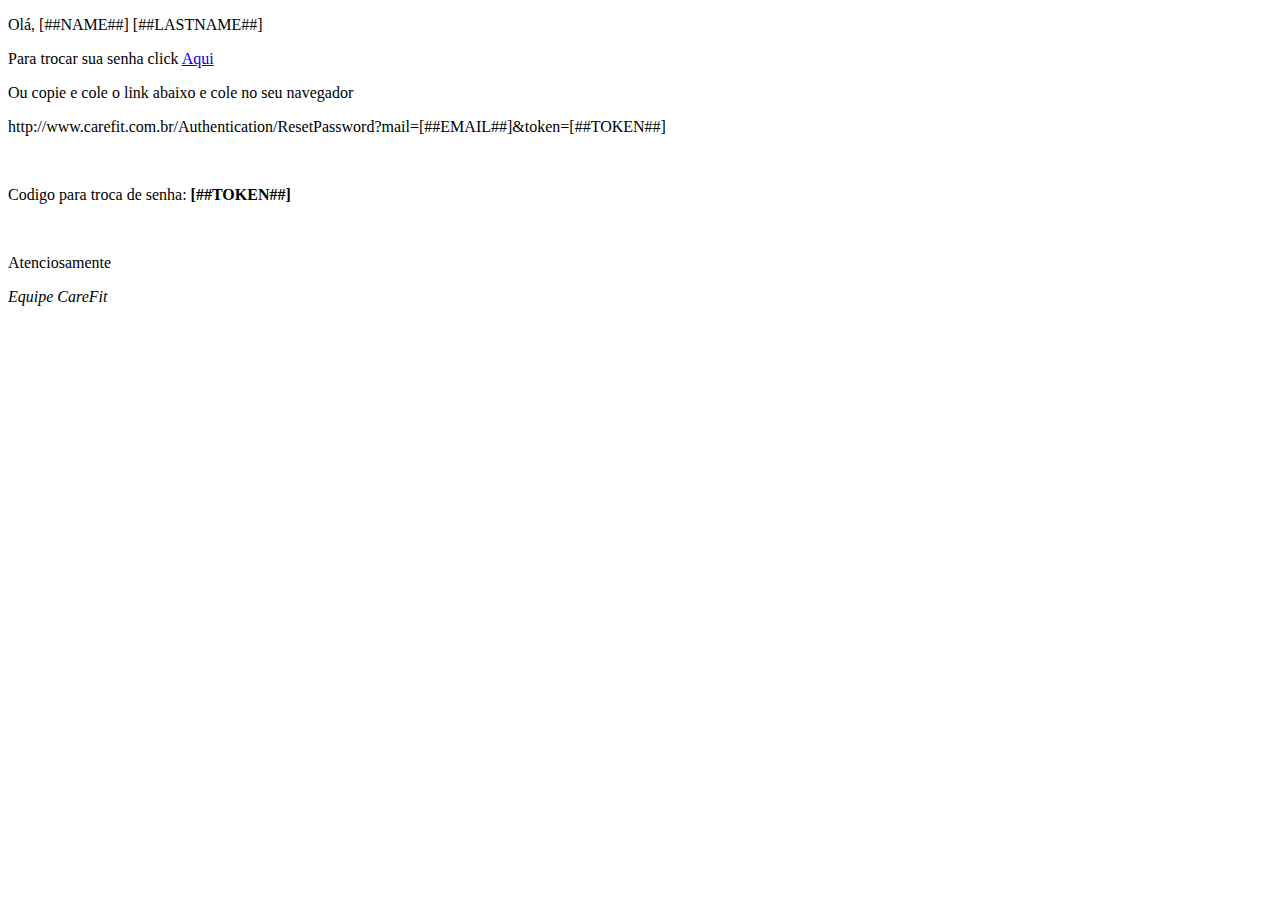
<file: CareFit/CareFit.Notification/Teamplates/reset-password-mail.html>
﻿<!DOCTYPE html>

<html lang="en" xmlns="http://www.w3.org/1999/xhtml">
<head>
    <meta charset="utf-8" />
    <title></title>
</head>
<body>
    <p>Olá, [##NAME##] [##LASTNAME##]</p>
    <p>Para trocar sua senha click <a href="http://www.carefit.com.br/Authentication/ResetPassword?mail=[##EMAIL##]&token=[##TOKEN##]">Aqui</a></p>
    <p>Ou copie e cole o link abaixo e cole no seu navegador</p>
    <p>http://www.carefit.com.br/Authentication/ResetPassword?mail=[##EMAIL##]&token=[##TOKEN##]</p>
    <br />
    <p>Codigo para troca de senha: <b>[##TOKEN##]</b></p>
    <br />
    <p>Atenciosamente</p>
    <p><i>Equipe CareFit</i></p>
</body>
</html>
</file>
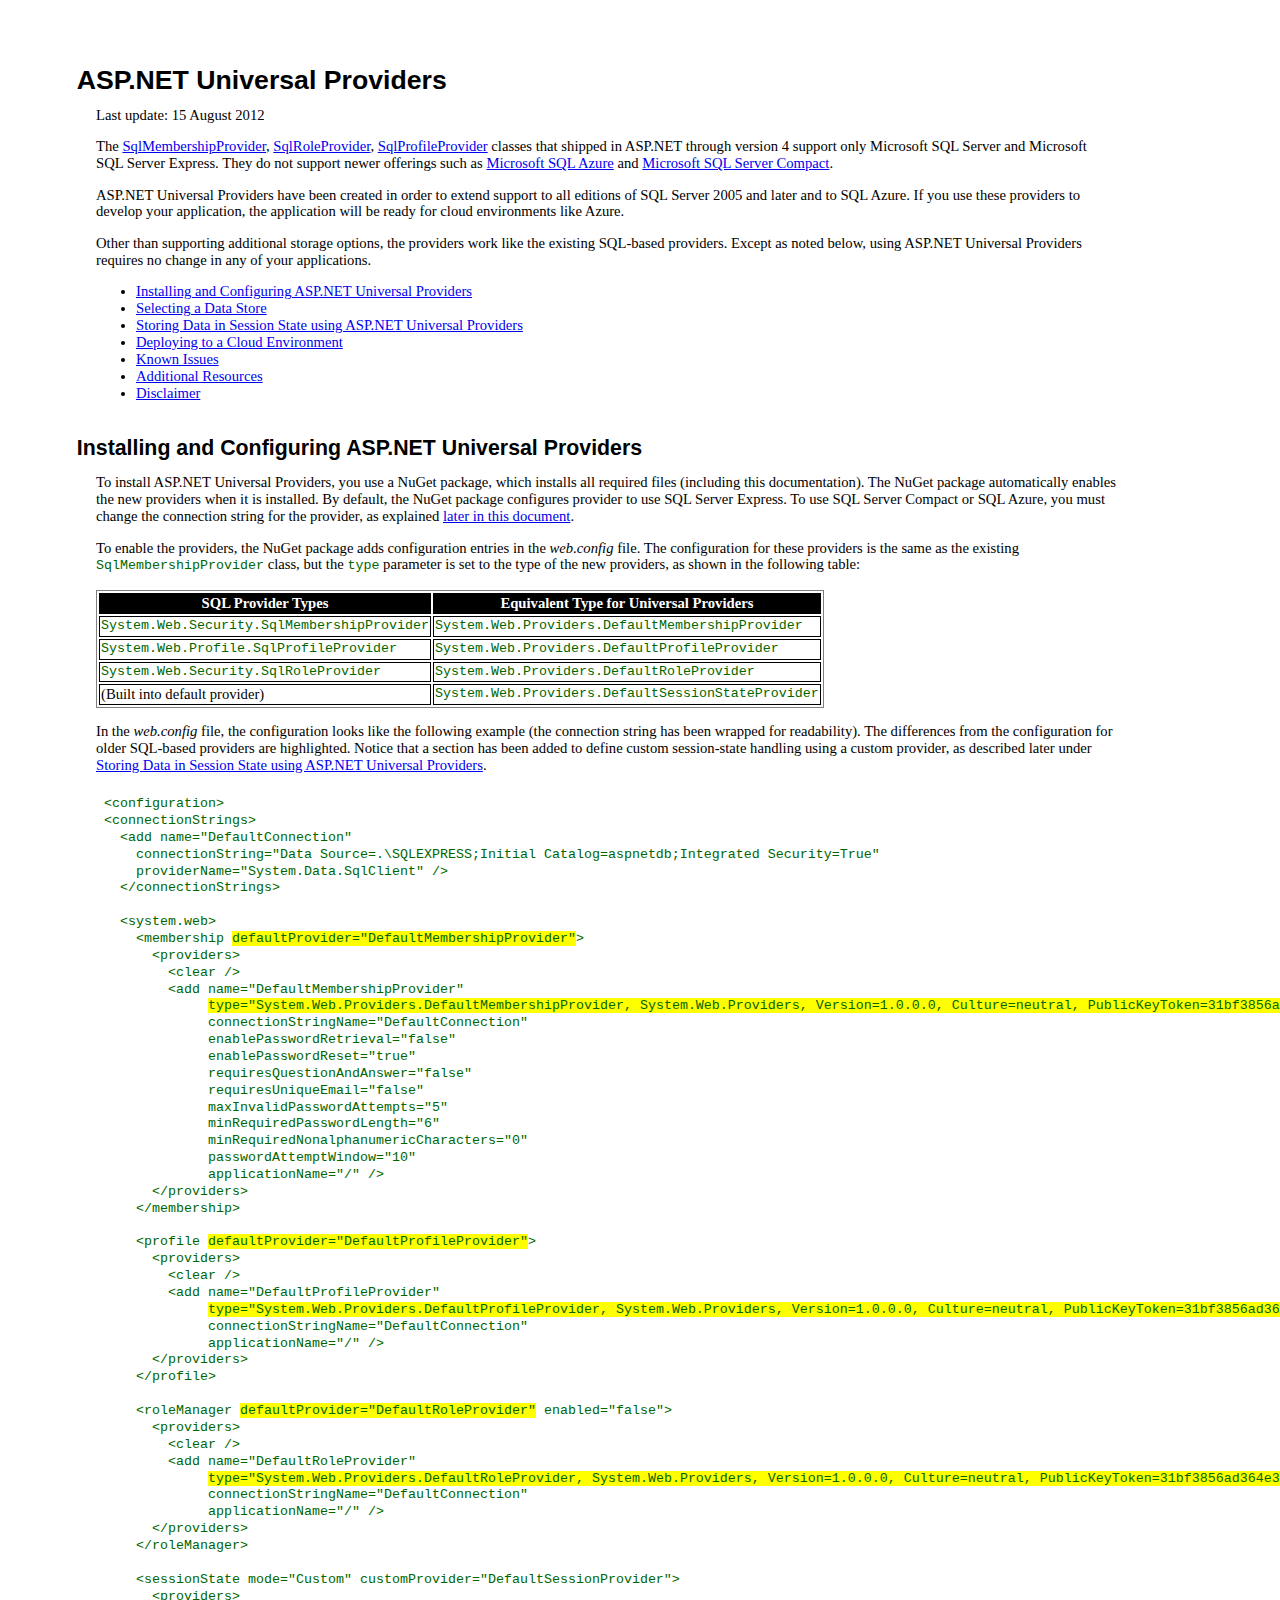
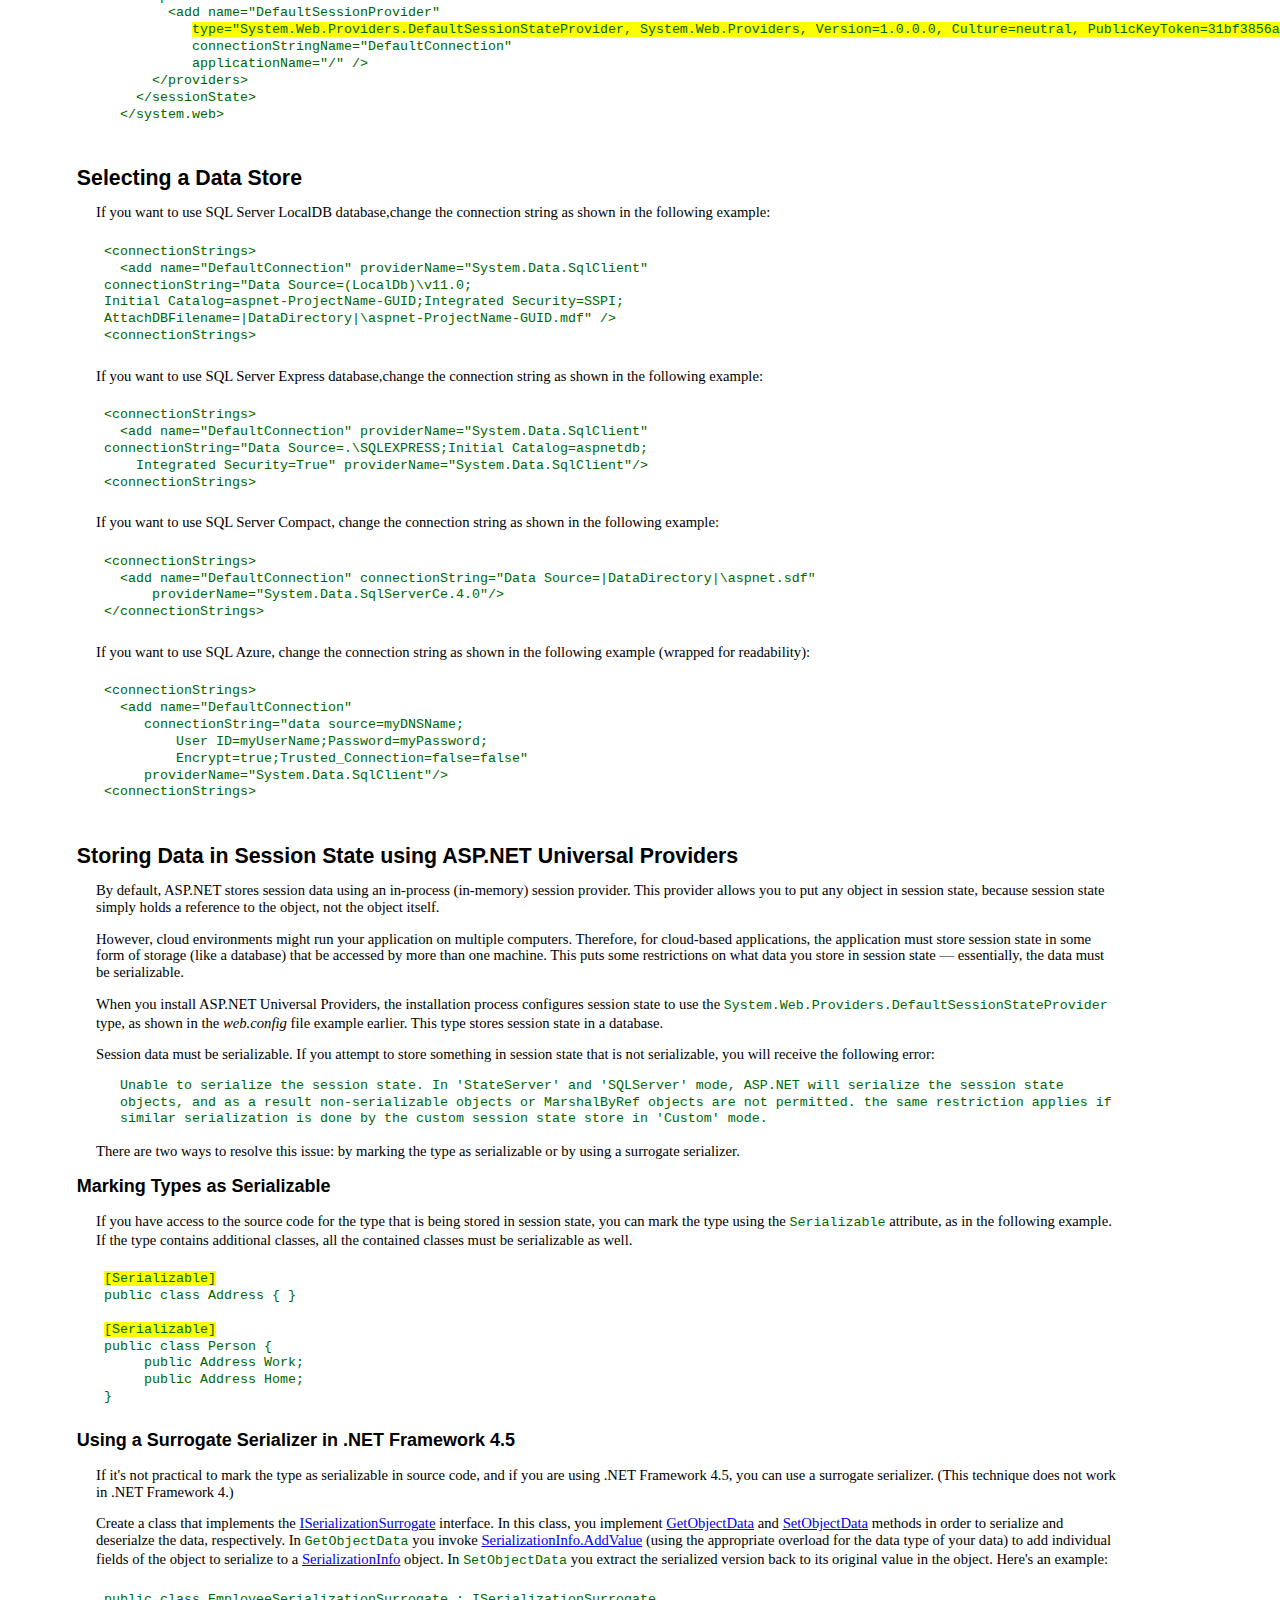
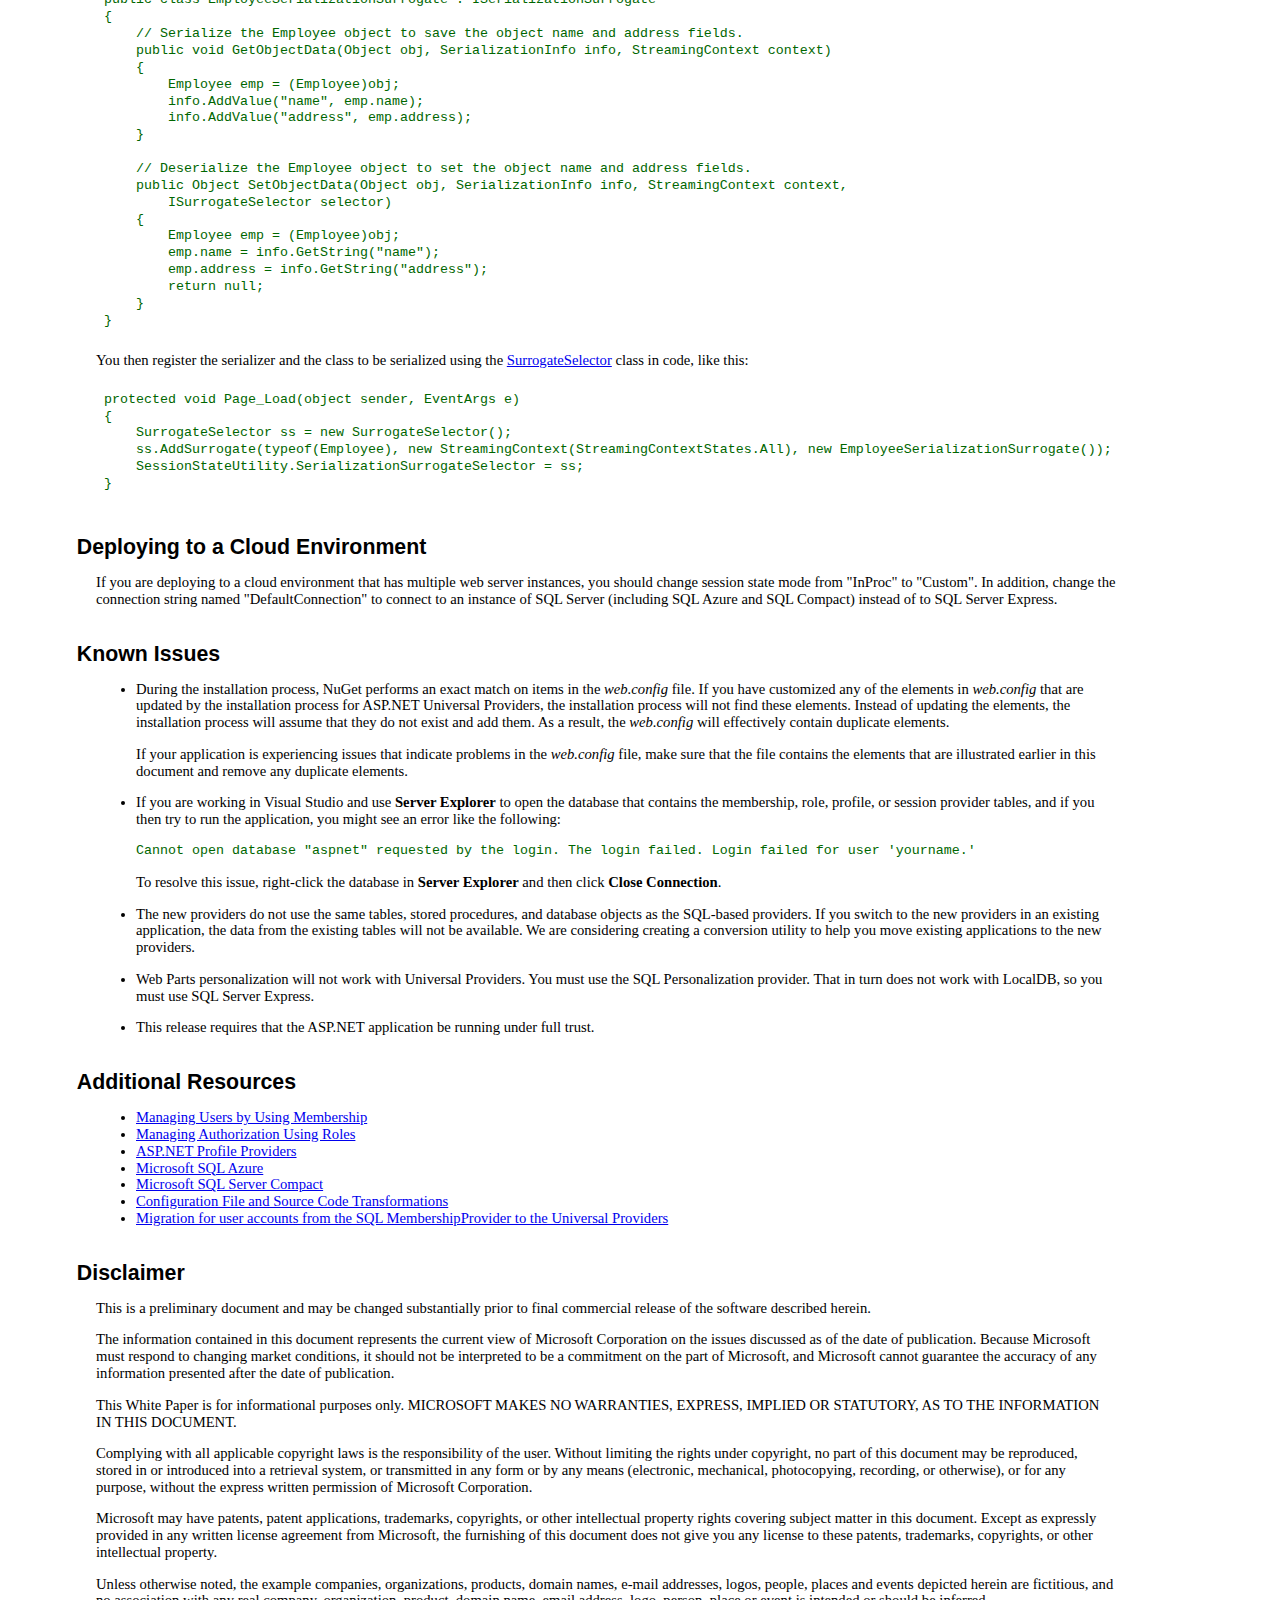
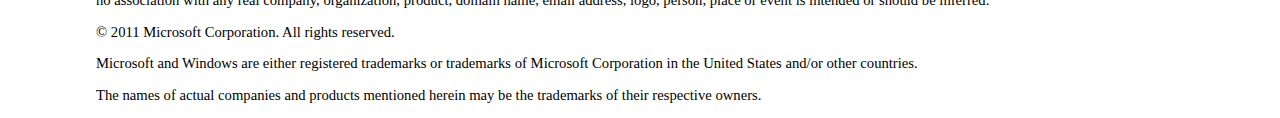
<file: CareFit/packages/Microsoft.AspNet.Providers.Core.1.2/readme.html>
﻿<!DOCTYPE html PUBLIC "-//W3C//DTD XHTML 1.0 Transitional//EN" "http://www.w3.org/TR/xhtml1/DTD/xhtml1-transitional.dtd">
<html xmlns="http://www.w3.org/1999/xhtml">

<head>
<meta content="text/html; charset=utf-8" http-equiv="Content-Type" />
<title>ASP.NET Universal Providers Readme</title>


<style type="text/css">
body{
	margin-left:1in;
	margin-top:.75in;
	margin-right:1.7in;
	font-family:calibri;
	font-size:11pt;
	line-height:1.15em;
	background-color:white;
}

h1{
	margin-left:-.2in;
	font-family:Arial, Verdana, sans-serif;
	font-size:20pt;
}

h2{
	margin-left:-.2in;
	margin-top:1.8em;
	font-family:Arial, Verdana, sans-serif;
	font-size:16pt;
}

h3{
	margin-left:-.2in;
	font-family:Verdana, sans-serif;
	font-size:13.5pt;
}

table{
	border:thin gray groove;
}

thead{
	background-color:black;
	color:white;
	font-weight:bold;
	text-align:center;
}

td{
	border:1px solid black;
}

p.indent1{
	margin-left:.25in;
}


code{
	font-family:"Courier New";
	font-size:10pt;
	color:#006600;
}

pre{
	font-family:"Courier New";
	font-size:10pt;
	padding:8px;
	color:#006600;
}

span.highlight{
    background-color:Yellow;
	
}
</style>

</head>
<body>
<h1>ASP.NET Universal Providers</h1>

<p>Last update: 15 August 2012</p>


<p>The 
<a href="http://msdn.microsoft.com/en-us/library/system.web.security.sqlmembershipprovider.aspx">SqlMembershipProvider</a>, 
<a href="http://msdn.microsoft.com/en-us/library/system.web.security.sqlroleprovider.aspx">SqlRoleProvider</a>, 
<a href="http://msdn.microsoft.com/en-us/library/system.web.profile.sqlprofileprovider.aspx">SqlProfileProvider</a> classes that shipped in ASP.NET through version 4 support only Microsoft SQL Server and Microsoft SQL Server Express. They do not support newer offerings such as 
<a href="http://msdn.microsoft.com/en-us/library/ee336241.aspx">Microsoft SQL Azure</a> and 
<a href="http://www.microsoft.com/downloads/en/details.aspx?FamilyID=033cfb76-5382-44fb-bc7e-b3c8174832e2">Microsoft SQL Server Compact</a>. </p>
<p>ASP.NET Universal Providers have been created in order to extend support to all editions of SQL Server 2005 and later and to SQL Azure. If you use these providers to develop your application, the application will be ready for cloud environments like Azure.</p>
<p>Other than supporting additional storage options, the providers work like the existing SQL-based providers. Except as noted below, using ASP.NET Universal Providers requires no change in any of your applications.</p>
<ul>
	<li><a href="#Installing_and_Configuring_ASP.NET_Unive">Installing and 
	Configuring ASP.NET Universal Providers</a></li>
	<li><a href="#Selecting_a_Data_Store">Selecting a Data Store</a></li>
	<li><a href="#Storing_Data_in_Session_State_using_ASP">Storing Data in 
	Session State using ASP.NET Universal Providers</a></li>
	<li><a href="#Deploying_to_a_Cloud_Environment">Deploying to a Cloud 
	Environment</a></li>
	<li><a href="#Known_Issues">Known Issues</a></li>
	<li><a href="#Additional_Resources">Additional Resources</a></li>
	<li><a href="#Disclaimer">Disclaimer</a><br />
	</li>
</ul>

<h2><a name="Installing_and_Configuring_ASP.NET_Unive">Installing and Configuring ASP.NET Universal Providers</a></h2>



<p>To install ASP.NET Universal Providers, you use a NuGet package, which installs all required files (including this documentation). The NuGet package automatically enables the new providers when it is installed. By default, the NuGet package configures provider to use SQL Server Express. To use SQL Server Compact or SQL Azure, you must change the connection string for the provider, as explained 
<a href="#Selecting_a_Data_Store">later in this document</a>.</p>

<p>To enable the providers, the NuGet package adds configuration entries in the 
<em>web.config</em> file. The configuration for these providers is the same as the existing 
<code>SqlMembershipProvider</code> class, but the <code>type</code> parameter is set to the type of the new providers, as shown in the following table:</p>


<table>
	<thead>
		<td>SQL Provider Types</td>
		<td>Equivalent Type for Universal Providers</td>
	</thead>
	<tr>
		<td ><code>System.Web.Security.SqlMembershipProvider</code></td>
		<td ><code>System.Web.Providers.DefaultMembershipProvider</code></td>
	</tr>
	<tr>
		<td><code>System.Web.Profile.SqlProfileProvider</code></td>
		<td><code>System.Web.Providers.DefaultProfileProvider</code></td>
	</tr>
	<tr>
		<td><code>System.Web.Security.SqlRoleProvider</code></td>
		<td><code>System.Web.Providers.DefaultRoleProvider</code></td>
	</tr>
	<tr>
		<td>(Built into default provider)</td>
		<td><code>System.Web.Providers.DefaultSessionStateProvider</code></td>
	</tr>
</table>
<p>In the <em>web.config</em> file, the configuration looks like the following example (the connection string has been wrapped for readability). The differences from the configuration for older SQL-based providers are highlighted. Notice that a section has been added to define custom session-state handling using a custom provider, as described later under 
<a href="#Storing_Data_in_Session_State_using_ASP">Storing Data in Session State using ASP.NET Universal Providers</a>.</p>
<pre>&lt;configuration&gt;
&lt;connectionStrings&gt;
  &lt;add name="DefaultConnection"
    connectionString="Data Source=.\SQLEXPRESS;Initial Catalog=aspnetdb;Integrated Security=True"
    providerName="System.Data.SqlClient" /&gt;
  &lt;/connectionStrings&gt;

  &lt;system.web&gt;
    &lt;membership <span class="highlight">defaultProvider="DefaultMembershipProvider"</span>&gt;
      &lt;providers&gt;
        &lt;clear /&gt;
        &lt;add name="DefaultMembershipProvider"
             <span class="highlight">type="System.Web.Providers.DefaultMembershipProvider, System.Web.Providers, Version=1.0.0.0, Culture=neutral, PublicKeyToken=31bf3856ad364e35" 
</span>             connectionStringName="DefaultConnection"
             enablePasswordRetrieval="false"
             enablePasswordReset="true"
             requiresQuestionAndAnswer="false"
             requiresUniqueEmail="false"
             maxInvalidPasswordAttempts="5"
             minRequiredPasswordLength="6"
             minRequiredNonalphanumericCharacters="0"
             passwordAttemptWindow="10"
             applicationName="/" /&gt;
      &lt;/providers&gt;
    &lt;/membership&gt;

    &lt;profile <span class="highlight">defaultProvider="DefaultProfileProvider"</span>&gt;
      &lt;providers&gt;
        &lt;clear /&gt;
        &lt;add name="DefaultProfileProvider"
             <span class="highlight">type="System.Web.Providers.DefaultProfileProvider, System.Web.Providers, Version=1.0.0.0, Culture=neutral, PublicKeyToken=31bf3856ad364e35" 
</span>             connectionStringName="DefaultConnection"
             applicationName="/" /&gt;
      &lt;/providers&gt;
    &lt;/profile&gt;

    &lt;roleManager <span class="highlight">defaultProvider="DefaultRoleProvider"</span> enabled="false"&gt;
      &lt;providers&gt;
        &lt;clear /&gt;
        &lt;add name="DefaultRoleProvider"
             <span class="highlight">type="System.Web.Providers.DefaultRoleProvider, System.Web.Providers, Version=1.0.0.0, Culture=neutral, PublicKeyToken=31bf3856ad364e35"
</span>             connectionStringName="DefaultConnection"
             applicationName="/" /&gt;
      &lt;/providers&gt;
    &lt;/roleManager&gt;

    &lt;sessionState mode="Custom" customProvider="DefaultSessionProvider"&gt;
      &lt;providers&gt;
        &lt;add name="DefaultSessionProvider"
           <span class="highlight">type="System.Web.Providers.DefaultSessionStateProvider, System.Web.Providers, Version=1.0.0.0, Culture=neutral, PublicKeyToken=31bf3856ad364e35"
</span>           connectionStringName="DefaultConnection"
           applicationName="/" /&gt;
      &lt;/providers&gt;
    &lt;/sessionState&gt;
  &lt;/system.web&gt;&nbsp;</pre>

<h2><a name="Selecting_a_Data_Store">Selecting a Data Store</a></h2>
<p>If you want to use SQL Server LocalDB database,change the connection string as shown in the following example:</p>
<pre>
&lt;connectionStrings&gt;
  &lt;add name="DefaultConnection" providerName="System.Data.SqlClient" 
connectionString="Data Source=(LocalDb)\v11.0;
Initial Catalog=aspnet-ProjectName-GUID;Integrated Security=SSPI;
AttachDBFilename=|DataDirectory|\aspnet-ProjectName-GUID.mdf" /&gt;
&lt;connectionStrings&gt;
</pre>
<p>If you want to use SQL Server Express database,change the connection string as shown in the following example:</p>
<pre>
&lt;connectionStrings&gt;
  &lt;add name="DefaultConnection" providerName="System.Data.SqlClient" 
connectionString="Data Source=.\SQLEXPRESS;Initial Catalog=aspnetdb;
    Integrated Security=True" providerName="System.Data.SqlClient"/&gt;
&lt;connectionStrings&gt;
</pre>

<p>If you want to use SQL Server Compact, change the connection string as shown in the following example:</p>

<pre>&lt;connectionStrings&gt;
  &lt;add name="DefaultConnection" connectionString="Data Source=|DataDirectory|\aspnet.sdf" 
      providerName="System.Data.SqlServerCe.4.0"/&gt;
&lt;/connectionStrings&gt;</pre>
<p>If you want to use SQL Azure, change the connection string as shown in the 
following example (wrapped for readability):</p>
<pre>&lt;connectionStrings&gt;
  &lt;add name="DefaultConnection" 
     connectionString="data source=myDNSName;
         User ID=myUserName;Password=myPassword;
         Encrypt=true;Trusted_Connection=false=false"
     providerName="System.Data.SqlClient"/&gt;
&lt;connectionStrings&gt;</pre>

<h2><a name="Storing_Data_in_Session_State_using_ASP">Storing Data in Session State using ASP.NET Universal Providers</a></h2>

<p>By default, ASP.NET stores session data using an in-process (in-memory) session provider. This provider allows you to put any object in session state, because session state simply holds a reference to the object, not the object itself.</p>
<p>However, cloud environments might run your application on multiple computers. Therefore, for cloud-based applications, the application must store session state in some form of storage (like a database) that be accessed by more than one machine. This puts some restrictions on what data you store in session state — essentially, the data must be serializable. </p>
<p>When you install ASP.NET Universal Providers, the installation process configures session state to use the 
<code>System.Web.Providers.DefaultSessionStateProvider</code> type, as shown in the 
<em>web.config</em> file example earlier. This type stores session state in a database.</p> 
<p>Session data must be serializable. If you attempt to store something in session state that is not serializable, you will receive the following error: </p>

<p class="indent1"><code>Unable to serialize the session state. In 'StateServer' and 'SQLServer' mode, ASP.NET will serialize the session state objects, and as a result non-serializable objects or MarshalByRef objects are not permitted. the same restriction applies if similar serialization is done by the custom session state store in 'Custom' mode. </code></p>

<p>There are two ways to resolve this issue: by marking the type as serializable or by using a surrogate serializer.</p>

<h3>Marking Types as Serializable</h3>

<p>If you have access to the source code for the type that is being stored in session state, you can mark the type using the 
<code>Serializable</code> attribute, as in the following example. If the type contains additional classes, all the contained classes must be serializable as well.</p>
<pre><span class="highlight">[Serializable]</span>
public class Address { }

<span class="highlight">[Serializable]</span>
public class Person { 
     public Address Work;
     public Address Home; 
}</pre>

<h3>Using a Surrogate Serializer in .NET Framework 4.5</h3>

<p>If it's not practical to mark the type as serializable in source code, and if you are using .NET Framework 4.5, you can use a surrogate serializer. (This technique does not work in .NET Framework 4.)</p>
<p>Create a class that implements the 
<a href="http://msdn.microsoft.com/en-us/library/system.runtime.serialization.iserializationsurrogate.aspx">ISerializationSurrogate</a> interface.  In this class, you implement 
<a href="http://msdn.microsoft.com/en-us/library/system.runtime.serialization.iserializationsurrogate.getobjectdata.aspx">GetObjectData</a> and 
<a href="http://msdn.microsoft.com/en-us/library/system.runtime.serialization.iserializationsurrogate.setobjectdata.aspx">SetObjectData</a> methods in order to serialize and deserialze the data, respectively. In 
<code>GetObjectData</code> you invoke 
<a href="http://msdn.microsoft.com/en-us/library/system.runtime.serialization.serializationinfo.addvalue.aspx">SerializationInfo.AddValue</a> (using the appropriate overload for the data type of your data) to add individual fields of the object to serialize to a 
<a href="http://msdn.microsoft.com/en-us/library/system.runtime.serialization.serializationinfo.aspx">SerializationInfo</a> object. In 
<code>SetObjectData</code> you extract the serialized version back to its original value in the object. Here's an example:</p>










<pre>public class EmployeeSerializationSurrogate : ISerializationSurrogate
{
    // Serialize the Employee object to save the object name and address fields.
    public void GetObjectData(Object obj, SerializationInfo info, StreamingContext context)
    {
        Employee emp = (Employee)obj;
        info.AddValue("name", emp.name);
        info.AddValue("address", emp.address);
    }

    // Deserialize the Employee object to set the object name and address fields.
    public Object SetObjectData(Object obj, SerializationInfo info, StreamingContext context,
        ISurrogateSelector selector)
    {
        Employee emp = (Employee)obj;
        emp.name = info.GetString("name");
        emp.address = info.GetString("address");
        return null;
    }
}</pre>
<p>You then register the serializer and the class to be serialized using the 
<a href="http://msdn.microsoft.com/en-us/library/system.runtime.serialization.surrogateselector.aspx">SurrogateSelector</a> class in code, like this:</p>
<pre>protected void Page_Load(object sender, EventArgs e)
{
    SurrogateSelector ss = new SurrogateSelector();
    ss.AddSurrogate(typeof(Employee), new StreamingContext(StreamingContextStates.All), new EmployeeSerializationSurrogate());
    SessionStateUtility.SerializationSurrogateSelector = ss;
}</pre>
<h2><a name="Deploying_to_a_Cloud_Environment">Deploying to a Cloud Environment</a></h2>

<p>If you are deploying to a cloud environment that has multiple web server instances, you should change session state mode from "InProc" to "Custom".  In addition, change the connection string named "DefaultConnection" to connect to an instance of SQL Server (including SQL Azure and SQL  Compact) instead of to SQL Server Express.</p>

<h2><a name="Known_Issues">Known Issues</a></h2>

<ul>



<li>
<p>During the installation process, NuGet performs an exact match on items in the 
<em>web.config</em> file. If you have customized any of the elements in <em>web.config</em> that are updated by the installation process for ASP.NET Universal Providers, the installation process will not find these elements. Instead of updating the elements, the installation process will assume that they do not exist and add them. As a result, the 
<em>web.config</em> will effectively contain duplicate elements.</p>
<p>If your application is experiencing issues that indicate problems in the <em>web.config</em> file, make sure that the file contains the elements that are illustrated earlier in this document and remove any duplicate elements.</p>
</li>

<li>
<p>If you are working in Visual Studio and use <strong>Server Explorer</strong> to open the database that contains the membership, role, profile, or session provider tables, and if you then try to run the application, you might see an error like the following: </p>
<p><code>Cannot open database "aspnet" requested by the login. The login failed. Login failed for user 'yourname.'</code></p>
<p>To resolve this issue, right-click the database in <strong>Server Explorer</strong> and then click 
<strong>Close Connection</strong>. </p>
</li>


<li>
<p>The new providers do not use the same tables, stored procedures, and database objects as the SQL-based providers. If you switch to the new providers in an existing application, the data from the existing tables will not be available. We are considering creating a conversion utility to help you move existing applications to the new providers.</p>
</li>


<li>
<p>Web Parts personalization will not work with Universal Providers. You must use the SQL Personalization provider. That in turn does not work with LocalDB, so you must use SQL Server Express.</p>
</li>

<li>
<p>This release requires that the ASP.NET application be running under full trust.</p>
</li>

</ul>


<h2><a name="Additional_Resources">Additional Resources</a></h2>

<ul>
<li><a href="http://msdn.microsoft.com/en-us/library/tw292whz.aspx">Managing Users by Using Membership</a></li>
<li><a href="http://msdn.microsoft.com/en-us/library/9ab2fxh0.aspx">Managing Authorization Using Roles</a></li>
<li><a href="http://msdn.microsoft.com/en-us/library/014bec1k.aspx">ASP.NET Profile Providers</a></li>
<li><a href="http://msdn.microsoft.com/en-us/library/ee336241.aspx">Microsoft SQL Azure</a></li>
<li>
<a href="http://www.microsoft.com/downloads/en/details.aspx?FamilyID=033cfb76-5382-44fb-bc7e-b3c8174832e2">Microsoft SQL Server Compact</a></li>
<li>
<a href="http://docs.nuget.org/docs/creating-packages/configuration-file-and-source-code-transformations">Configuration File and Source Code Transformations</a></li>
<li><a href="http://go.microsoft.com/fwlink/?LinkId=261899">Migration for user accounts from the SQL MembershipProvider to the Universal Providers</a></li>
</ul>
<h2><a name="Disclaimer">Disclaimer</a></h2>


<p>This is a preliminary document and may be changed substantially prior to final commercial release of the software described herein.</p>
<p>The information contained in this document represents the current view of Microsoft Corporation on the issues discussed as of the date of publication. Because Microsoft must respond to changing market conditions, it should not be interpreted to be a commitment on the part of Microsoft, and Microsoft cannot guarantee the accuracy of any information presented after the date of publication.</p>
<p>This White Paper is for informational purposes only. MICROSOFT MAKES NO WARRANTIES, EXPRESS, IMPLIED OR STATUTORY, AS TO THE INFORMATION IN THIS DOCUMENT.
<p>Complying with all applicable copyright laws is the responsibility of the user. Without limiting the rights under copyright, no part of this document may be reproduced, stored in or introduced into a retrieval system, or transmitted in any form or by any means (electronic, mechanical, photocopying, recording, or otherwise), or for any purpose, without the express written permission of Microsoft Corporation.</p>
<p>Microsoft may have patents, patent applications, trademarks, copyrights, or other intellectual property rights covering subject matter in this document. Except as expressly provided in any written license agreement from Microsoft, the furnishing of this document does not give you any license to these patents, trademarks, copyrights, or other intellectual property.</p>
<p>Unless otherwise noted, the example companies, organizations, products, domain names, e-mail addresses, logos, people, places and events depicted herein are fictitious, and no association with any real company, organization, product, domain name, email address, logo, person, place or event is intended or should be inferred.</p>
<p>&copy; 2011 Microsoft Corporation. All rights reserved.</p>
<p>Microsoft and Windows are either registered trademarks or trademarks of Microsoft Corporation in the United States and/or other countries.</p>
<p>The names of actual companies and products mentioned herein may be the trademarks of their respective owners.</p>
</body>
</html>
</file>
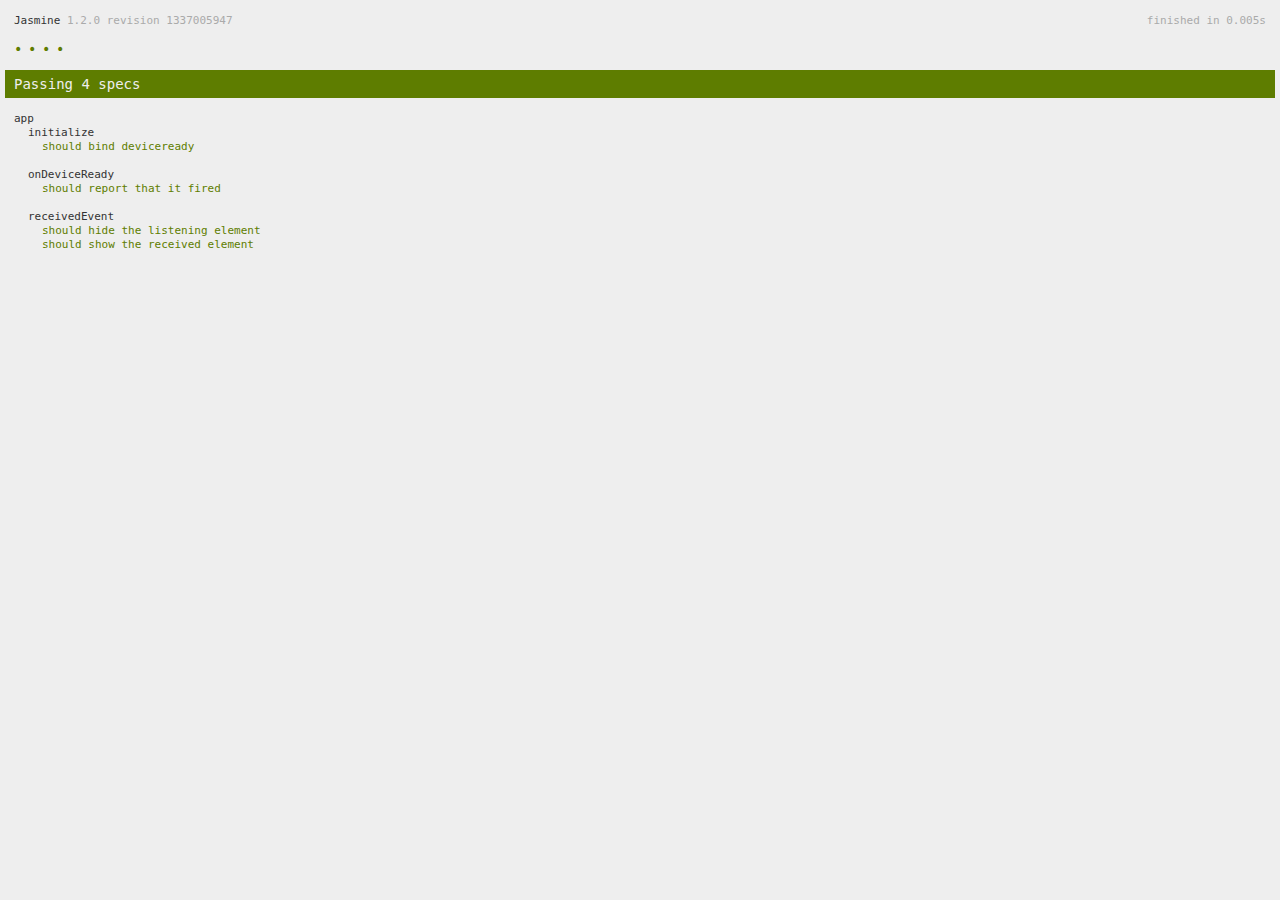
<file: CareFit.Mobile/app/platforms/ios/www/spec.html>
<!DOCTYPE html>
<!--
    Licensed to the Apache Software Foundation (ASF) under one
    or more contributor license agreements.  See the NOTICE file
    distributed with this work for additional information
    regarding copyright ownership.  The ASF licenses this file
    to you under the Apache License, Version 2.0 (the
    "License"); you may not use this file except in compliance
    with the License.  You may obtain a copy of the License at

    http://www.apache.org/licenses/LICENSE-2.0

    Unless required by applicable law or agreed to in writing,
    software distributed under the License is distributed on an
    "AS IS" BASIS, WITHOUT WARRANTIES OR CONDITIONS OF ANY
     KIND, either express or implied.  See the License for the
    specific language governing permissions and limitations
    under the License.
-->
<html>
    <head>
        <title>Jasmine Spec Runner</title>

        <!-- jasmine source -->
        <link rel="shortcut icon" type="image/png" href="spec/lib/jasmine-1.2.0/jasmine_favicon.png">
        <link rel="stylesheet" type="text/css" href="spec/lib/jasmine-1.2.0/jasmine.css">
        <script type="text/javascript" src="spec/lib/jasmine-1.2.0/jasmine.js"></script>
        <script type="text/javascript" src="spec/lib/jasmine-1.2.0/jasmine-html.js"></script>

        <!-- include source files here... -->
        <script type="text/javascript" src="js/index.js"></script>

        <!-- include spec files here... -->
        <script type="text/javascript" src="spec/helper.js"></script>
        <script type="text/javascript" src="spec/index.js"></script>

        <script type="text/javascript">
            (function() {
                var jasmineEnv = jasmine.getEnv();
                jasmineEnv.updateInterval = 1000;

                var htmlReporter = new jasmine.HtmlReporter();

                jasmineEnv.addReporter(htmlReporter);

                jasmineEnv.specFilter = function(spec) {
                    return htmlReporter.specFilter(spec);
                };

                var currentWindowOnload = window.onload;

                window.onload = function() {
                    if (currentWindowOnload) {
                        currentWindowOnload();
                    }
                    execJasmine();
                };

                function execJasmine() {
                    jasmineEnv.execute();
                }
            })();
        </script>
    </head>
    <body>
        <div id="stage" style="display:none;"></div>
    </body>
</html>
</file>
<file: CareFit.Mobile/app/www/stylesheets/icons.css>
﻿@charset "UTF-8";

@font-face {
    font-family: 'entypo';
    src: url('../fonts/entypo.eot');
    src: url('../fonts/entypo.eot?#iefix') format('embedded-opentype'),
         url('../fonts/entypo.woff') format('woff'),
         url('../fonts/entypo.ttf') format('truetype'),
				 url('../fonts/entypo.otf') format('opentype'),
         url('../fonts/entypo.svg#entypo') format('svg');
    font-weight: normal;
    font-style: normal;
}

.icon:before,
[class^="icon-"]:before,
[class*=" icon-"]:before {
  font-family: 'entypo';
  font-style: normal;
  font-weight: normal;
  speak: none;
  display: inline-block;
  text-decoration: inherit;
  width: 1em;
  margin-right: 0.2em;
  text-align: center;
  opacity: 0.8;
/* fix buttons height, for twitter bootstrap */
  line-height: 1em;
/* Animation center compensation - magrins should be symmetric */
/* remove if not needed */
  margin-left: 0.2em;
/* you can be more comfortable with increased icons size */
/* font-size: 120%; */
/* Uncomment for 3D effect */
/* text-shadow: 1px 1px 1px rgba(127, 127, 127, 0.3); */
}

.icon,
[class^="icon-"],
[class*=" icon-"] {
	background-image: none !important;	
}

.icon {
	font-family: "entypo", sans-serif;
	font-size: 1em;
	font-weight: normal;
	font-style: normal;
}

.icon:before {
	color: #7A848D;
	content: attr(data-icon);
	text-decoration: none !important;
}

.icon.black:before,
[class^="icon-"].black,
[class*=" icon-"].black,
.black [class^="icon-"],
.black [class*=" icon-"] {
  color: #999;
}

.icon:hover:before {
	color: #616a72;
	text-decoration: none !important; 
}

.icon.black:hover:before,
[class^="icon-"].black:hover,
[class*=" icon-"].black:hover,
.black [class^="icon-"]:hover,
.black [class*=" icon-"]:hover {
  color: #3e9be3 !important;
  text-decoration: none !important;
}

.icon.arrow:before {
  display: inline-block;
  float: right;
}

.icon-plus:before {
    content: "+";
}
.icon-minus:before {
    content: "-";
}
.icon-info:before {
    content: "ℹ";
}
.icon-left-thin:before {
    content: "←";
}
.icon-up-thin:before {
    content: "↑";
}
.icon-right-thin:before {
    content: "→";
}
.icon-down-thin:before {
    content: "↓";
}
.icon-level-up:before {
    content: "↰";
}
.icon-level-down:before {
    content: "↳";
}
.icon-switch:before {
    content: "⇆";
}
.icon-infinity:before {
    content: "∞";
}
.icon-plus-squared:before {
    content: "⊞";
}
.icon-minus-squared:before {
    content: "⊟";
}
.icon-home:before {
    content: "⌂";
}
.icon-keyboard:before {
    content: "⌨";
}
.icon-erase:before {
    content: "⌫";
}
.icon-pause:before {
    content: "⎉";
}
.icon-fast-forward:before {
    content: "⏩";
}
.icon-fast-backward:before {
    content: "⏪";
}
.icon-to-end:before {
    content: "⏭";
}
.icon-to-start:before {
    content: "⏮";
}
.icon-hourglass:before {
    content: "⏳";
}
.icon-stop:before {
    content: "■";
}
.icon-up-dir:before {
    content: "▴";
}
.icon-play:before {
    content: "▶";
}
.icon-right-dir:before {
    content: "▸";
}
.icon-down-dir:before {
    content: "▾";
}
.icon-left-dir:before {
    content: "◂";
}
.icon-adjust:before {
    content: "◑";
}
.icon-cloud:before {
    content: "☁";
}
.icon-star:before {
    content: "★";
}
.icon-star-empty:before {
    content: "☆";
}
.icon-cup:before {
    content: "☕";
}
.icon-menu:before {
    content: "☰";
}
.icon-moon:before {
    content: "☽";
}
.icon-heart-empty:before {
    content: "♡";
}
.icon-heart:before {
    content: "♥";
}
.icon-note:before {
    content: "♪";
}
.icon-note-beamed:before {
    content: "♫";
}
.icon-layout:before {
    content: "⚏";
}
.icon-flag:before {
    content: "⚑";
}
.icon-tools:before {
    content: "⚒";
}
.icon-cog:before {
    content: "⚙";
}
.icon-attention:before {
    content: "⚠";
}
.icon-flash:before {
    content: "⚡";
}
.icon-record:before {
    content: "⚫";
}
.icon-cloud-thunder:before {
    content: "⛈";
}
.icon-tape:before {
    content: "✇";
}
.icon-flight:before {
    content: "✈";
}
.icon-mail:before {
    content: "✉";
}
.icon-pencil:before {
    content: "✎";
}
.icon-feather:before {
    content: "✒";
}
.icon-check:before {
    content: "✓";
}
.icon-cancel:before {
    content: "✕";
}
.icon-cancel-circled:before {
    content: "✖";
}
.icon-cancel-squared:before {
    content: "❎";
}
.icon-help:before {
    content: "❓";
}
.icon-quote:before {
    content: "❞";
}
.icon-plus-circled:before {
    content: "➕";
}
.icon-minus-circled:before {
    content: "➖";
}
.icon-right:before {
    content: "➡";
}
.icon-direction:before {
    content: "➢";
}
.icon-forward:before {
    content: "➦";
}
.icon-ccw:before {
    content: "⟲";
}
.icon-cw:before {
    content: "⟳";
}
.icon-left:before {
    content: "⬅";
}
.icon-up:before {
    content: "⬆";
}
.icon-down:before {
    content: "⬇";
}
.icon-list-add:before {
    content: "";
}
.icon-list:before {
    content: "";
}
.icon-left-bold:before {
    content: "";
}
.icon-right-bold:before {
    content: "";
}
.icon-up-bold:before {
    content: "";
}
.icon-down-bold:before {
    content: "";
}
.icon-user-add:before {
    content: "";
}
.icon-help-circled:before {
    content: "";
}
.icon-info-circled:before {
    content: "";
}
.icon-eye:before {
    content: "";
}
.icon-tag:before {
    content: "";
}
.icon-upload-cloud:before {
    content: "";
}
.icon-reply:before {
    content: "";
}
.icon-reply-all:before {
    content: "";
}
.icon-code:before {
    content: "";
}
.icon-export:before {
    content: "";
}
.icon-print:before {
    content: "";
}
.icon-retweet:before {
    content: "";
}
.icon-comment:before {
    content: "";
}
.icon-chat:before {
    content: "";
}
.icon-vcard:before {
    content: "";
}
.icon-address:before {
    content: "";
}
.icon-location:before {
    content: "";
}
.icon-map:before {
    content: "";
}
.icon-compass:before {
    content: "";
}
.icon-trash:before {
    content: "";
}
.icon-doc:before {
    content: "";
}
.icon-doc-text-inv:before {
    content: "";
}
.icon-docs:before {
    content: "";
}
.icon-doc-landscape:before {
    content: "";
}
.icon-archive:before {
    content: "";
}
.icon-rss:before {
    content: "";
}
.icon-share:before {
    content: "";
}
.icon-basket:before {
    content: "";
}
.icon-shareable:before {
    content: "";
}
.icon-login:before {
    content: "";
}
.icon-logout:before {
    content: "";
}
.icon-volume:before {
    content: "";
}
.icon-resize-full:before {
    content: "";
}
.icon-resize-small:before {
    content: "";
}
.icon-popup:before {
    content: "";
}
.icon-publish:before {
    content: "";
}
.icon-window:before {
    content: "";
}
.icon-arrow-combo:before {
    content: "";
}
.icon-chart-pie:before {
    content: "";
}
.icon-language:before {
    content: "";
}
.icon-air:before {
    content: "";
}
.icon-database:before {
    content: "";
}
.icon-drive:before {
    content: "";
}
.icon-bucket:before {
    content: "";
}
.icon-thermometer:before {
    content: "";
}
.icon-down-circled:before {
    content: "";
}
.icon-left-circled:before {
    content: "";
}
.icon-right-circled:before {
    content: "";
}
.icon-up-circled:before {
    content: "";
}
.icon-down-open:before {
    content: "";
}
.icon-left-open:before {
    content: "";
}
.icon-right-open:before {
    content: "";
}
.icon-up-open:before {
    content: "";
}
.icon-down-open-mini:before {
    content: "";
}
.icon-left-open-mini:before {
    content: "";
}
.icon-right-open-mini:before {
    content: "";
}
.icon-up-open-mini:before {
    content: "";
}
.icon-down-open-big:before {
    content: "";
}
.icon-left-open-big:before {
    content: "";
}
.icon-right-open-big:before {
    content: "";
}
.icon-up-open-big:before {
    content: "";
}
.icon-progress-0:before {
    content: "";
}
.icon-progress-1:before {
    content: "";
}
.icon-progress-2:before {
    content: "";
}
.icon-progress-3:before {
    content: "";
}
.icon-back-in-time:before {
    content: "";
}
.icon-network:before {
    content: "";
}
.icon-inbox:before {
    content: "";
}
.icon-install:before {
    content: "";
}
.icon-lifebuoy:before {
    content: "";
}
.icon-mouse:before {
    content: "";
}
.icon-dot:before {
    content: "";
}
.icon-dot-2:before {
    content: "";
}
.icon-dot-3:before {
    content: "";
}
.icon-suitcase:before {
    content: "";
}
.icon-flow-cascade:before {
    content: "";
}
.icon-flow-branch:before {
    content: "";
}
.icon-flow-tree:before {
    content: "";
}
.icon-flow-line:before {
    content: "";
}
.icon-flow-parallel:before {
    content: "";
}
.icon-brush:before {
    content: "";
}
.icon-paper-plane:before {
    content: "";
}
.icon-magnet:before {
    content: "";
}
.icon-gauge:before {
    content: "";
}
.icon-traffic-cone:before {
    content: "";
}
.icon-cc:before {
    content: "";
}
.icon-cc-by:before {
    content: "";
}
.icon-cc-nc:before {
    content: "";
}
.icon-cc-nc-eu:before {
    content: "";
}
.icon-cc-nc-jp:before {
    content: "";
}
.icon-cc-sa:before {
    content: "";
}
.icon-cc-nd:before {
    content: "";
}
.icon-cc-pd:before {
    content: "";
}
.icon-cc-zero:before {
    content: "";
}
.icon-cc-share:before {
    content: "";
}
.icon-cc-remix:before {
    content: "";
}
.icon-github:before {
    content: "";
}
.icon-github-circled:before {
    content: "";
}
.icon-flickr:before {
    content: "";
}
.icon-flickr-circled:before {
    content: "";
}
.icon-vimeo:before {
    content: "";
}
.icon-vimeo-circled:before {
    content: "";
}
.icon-twitter:before {
    content: "";
}
.icon-twitter-circled:before {
    content: "";
}
.icon-facebook:before {
    content: "";
}
.icon-facebook-circled:before {
    content: "";
}
.icon-facebook-squared:before {
    content: "";
}
.icon-gplus:before {
    content: "";
}
.icon-gplus-circled:before {
    content: "";
}
.icon-pinterest:before {
    content: "";
}
.icon-pinterest-circled:before {
    content: "";
}
.icon-tumblr:before {
    content: "";
}
.icon-tumblr-circled:before {
    content: "";
}
.icon-linkedin:before {
    content: "";
}
.icon-linkedin-circled:before {
    content: "";
}
.icon-dribbble:before {
    content: "";
}
.icon-dribbble-circled:before {
    content: "";
}
.icon-stumbleupon:before {
    content: "";
}
.icon-stumbleupon-circled:before {
    content: "";
}
.icon-lastfm:before {
    content: "";
}
.icon-lastfm-circled:before {
    content: "";
}
.icon-rdio:before {
    content: "";
}
.icon-rdio-circled:before {
    content: "";
}
.icon-spotify:before {
    content: "";
}
.icon-spotify-circled:before {
    content: "";
}
.icon-qq:before {
    content: "";
}
.icon-instagram:before {
    content: "";
}
.icon-dropbox:before {
    content: "";
}
.icon-evernote:before {
    content: "";
}
.icon-flattr:before {
    content: "";
}
.icon-skype:before {
    content: "";
}
.icon-skype-circled:before {
    content: "";
}
.icon-renren:before {
    content: "";
}
.icon-sina-weibo:before {
    content: "";
}
.icon-paypal:before {
    content: "";
}
.icon-picasa:before {
    content: "";
}
.icon-soundcloud:before {
    content: "";
}
.icon-mixi:before {
    content: "";
}
.icon-behance:before {
    content: "";
}
.icon-google-circles:before {
    content: "";
}
.icon-vkontakte:before {
    content: "";
}
.icon-smashing:before {
    content: "";
}
.icon-db-shape:before {
    content: "";
}
.icon-sweden:before {
    content: "";
}
.icon-logo-db:before {
    content: "";
}
.icon-picture:before {
    content: "����";
}
.icon-globe:before {
    content: "����";
}
.icon-leaf:before {
    content: "����";
}
.icon-graduation-cap:before {
    content: "����";
}
.icon-mic:before {
    content: "����";
}
.icon-palette:before {
    content: "����";
}
.icon-ticket:before {
    content: "����";
}
.icon-video:before {
    content: "����";
}
.icon-target:before {
    content: "����";
}
.icon-music:before {
    content: "����";
}
.icon-trophy:before {
    content: "����";
}
.icon-thumbs-up:before {
    content: "����";
}
.icon-thumbs-down:before {
    content: "����";
}
.icon-bag:before {
    content: "����";
}
.icon-user:before {
    content: "����";
}
.icon-users:before {
    content: "����";
}
.icon-lamp:before {
    content: "����";
}
.icon-alert:before {
    content: "����";
}
.icon-water:before {
    content: "����";
}
.icon-droplet:before {
    content: "����";
}
.icon-credit-card:before {
    content: "����";
}
.icon-monitor:before {
    content: "����";
}
.icon-briefcase:before {
    content: "����";
}
.icon-floppy:before {
    content: "����";
}
.icon-cd:before {
    content: "����";
}
.icon-folder:before {
    content: "����";
}
.icon-doc-text:before {
    content: "����";
}
.icon-calendar:before {
    content: "����";
}
.icon-chart-line:before {
    content: "����";
}
.icon-chart-bar:before {
    content: "����";
}
.icon-clipboard:before {
    content: "����";
}
.icon-attach:before {
    content: "����";
}
.icon-bookmarks:before {
    content: "����";
}
.icon-book:before {
    content: "����";
}
.icon-book-open:before {
    content: "����";
}
.icon-phone:before {
    content: "����";
}
.icon-megaphone:before {
    content: "����";
}
.icon-upload:before {
    content: "����";
}
.icon-download:before {
    content: "����";
}
.icon-box:before {
    content: "����";
}
.icon-newspaper:before {
    content: "����";
}
.icon-mobile:before {
    content: "����";
}
.icon-signal:before {
    content: "����";
}
.icon-camera:before {
    content: "����";
}
.icon-shuffle:before {
    content: "����";
}
.icon-loop:before {
    content: "����";
}
.icon-arrows-ccw:before {
    content: "����";
}
.icon-light-down:before {
    content: "����";
}
.icon-light-up:before {
    content: "����";
}
.icon-mute:before {
    content: "����";
}
.icon-sound:before {
    content: "����";
}
.icon-battery:before {
    content: "����";
}
.icon-search:before {
    content: "����";
}
.icon-key:before {
    content: "����";
}
.icon-lock:before {
    content: "����";
}
.icon-lock-open:before {
    content: "����";
}
.icon-bell:before {
    content: "����";
}
.icon-bookmark:before {
    content: "����";
}
.icon-link:before {
    content: "����";
}
.icon-back:before {
    content: "����";
}
.icon-flashlight:before {
    content: "����";
}
.icon-chart-area:before {
    content: "����";
}
.icon-clock:before {
    content: "����";
}
.icon-rocket:before {
    content: "����";
}
.icon-block:before {
    content: "����";
}
</file>
<file: CareFit.Mobile/app/www/stylesheets/navigation-app.css>
#footer {
    position: fixed;
    bottom: 0;
    left: 0;
    right: 0;
    height: 49px;
    margin: 0 auto;
    width: 100%;
}

    #footer .footer-inner {
        margin: 0;
        padding: 0;
    }

        #footer .footer-inner:after {
            clear: both;
        }

        #footer .footer-inner:before,
        #footer .footer-inner:after {
            content: "";
            display: table;
            line-height: 0;
        }

    #footer ul {
        background-color: transparent;
        border: 0 none;
        height: 49px;
        margin: 0 !important;
        padding: 0 !important;
        width: 100%;
        list-style: none outside none;
        margin: 0;
        padding: 4px 0 4px 8px;
    }

    #footer li {
        background-image: url("../images/footer-bar.png");
        background-position: 0 0;
        background-repeat: repeat-x;
        background-size: 77px 49px;
        border-left: 2px solid #1c1c1c;
        border-right: 2px solid #474747;
        border-top: solid 1px #2c2c2c;
        float: left;
        height: 49px;
        margin: 0;
        padding: 0;
        position: relative;
        width: 76px;
    }

        #footer li.active {
            background-image: url("../images/footer-bar-active.png");
        }

        #footer li a {
            color: #c8c8c8;
            display: block;
            height: 49px;
            line-height: 77px;
            padding: 0;
            text-align: center;
            width: 76px;
            font-size: 9pt;
        }

            #footer li a:hover {
                text-decoration: none;
                color: #fff;
            }

        #footer li.active a {
            color: #2cb4ff;
            text-shadow: 0 1px 1px #000;
        }

        #footer li a i {
            display: block;
            font-size: 2em;
            left: 25%;
            position: absolute;
            right: 0;
            text-shadow: 0 1px 2px #000;
            top: 3px;
        }

        #footer li [class^="icon-"],
        #footer li [class*=" icon-"] {
            color: #aaa;
        }

        #footer li.active [class^="icon-"],
        #footer li.active [class*=" icon-"] {
            color: #009ff7;
        }

        #footer li[data-id="4"] {
            border-right: solid 2px #1c1c1c;
        }

    #footer .footer-slider {
        margin: 0;
        padding: 0;
        display: block;
        border: 0;
        background: transparent;
        width: 260px !important;
        height: 49px;
        margin-left: -260px !important;
        position: relative;
        transition: margin 0.2s;
        transition-timing-function: linear;
        -moz-transition: margin 0.2s;
        -moz-transition-timing-function: linear;
        -webkit-transition: margin 0.2s;
        -webkit-transition-timing-function: linear;
        -o-transition: margin 0.2s;
        -o-transition-timing-function: linear;
    }

.side-active #footer .footer-slider {
    border-right: 1px solid transparent;
    margin-left: 0 !important;
}

.sidemenu-header,
#side-menu {
    position: relative;
    transition: width 0.2s;
    transition-timing-function: linear;
    -moz-transition: width 0.2s;
    -moz-transition-timing-function: linear;
    -webkit-transition: width 0.2s;
    -webkit-transition-timing-function: linear;
    -o-transition: width 0.2s;
    -o-transition-timing-function: linear;
}

.sidemenu-header {
    margin: 0;
    padding: 0;
    display: block;
    line-height: 20px;
    background-color: transparent;
    background-image: url("../images/sidemenu-header.png");
    background-position: 0 0;
    background-repeat: repeat-x;
    background-size: 260px 44px;
    -webkit-background-size: 260px 44px;
    height: 44px;
    width: 0 !important;
}

.side-active .sidemenu-header {
    width: 260px !important;
    border-right: solid 1px #333;
}

.button-column {
    margin: 0px 0px 0px 5px !important;
}

#btn-header-nav {
    display: block;
    float: left;
}

#header {
    position: fixed;
    margin: 0 auto;
    width: 100%;
    height: 44px;
}

    #header .navbar-inner {
        position: relative;
        transition: margin 0.2s;
        transition-timing-function: linear;
        -moz-transition: margin 0.2s;
        -moz-transition-timing-function: linear;
        -webkit-transition: margin 0.2s;
        -webkit-transition-timing-function: linear;
        -o-transition: margin 0.2s;
        -o-transition-timing-function: linear;
    }

        #header .navbar-inner .nav-button {
            background-color: transparent;
            border: 0 none;
            background-image: url("../images/header-nav-btn.png");
            background-position: 0 0;
            background-repeat: no-repeat;
            background-size: 41px 29px;
            -webkit-background-size: 41px 29px;
            height: 29px;
            width: 41px;
            margin: 6px 3px;
            padding: 0;
        }

            #header .navbar-inner .nav-button i.menu {
                display: block;
                background-image: url("../images/header-menu-icon.png");
                background-position: 0 0;
                background-repeat: no-repeat;
                background-size: 16px 16px;
                -webkit-background-size: 16px 16px;
                height: 16px;
                width: 16px;
                margin: -3px 12px;
            }

    #header .navbar-inner {
        margin: 0 !important;
        padding: 0 !important;
        background-color: transparent;
        border: 0 none;
        background-image: url("../images/header-bar.png");
        background-position: 0 0;
        background-repeat: repeat-x;
        background-size: 100% 44px;
        -webkit-background-size: 100% 44px;
        height: 44px;
        width: 100%;
    }

    #header .btn-toolbar {
        margin: 0 !important;
    }

    #header .header-controls {
        text-align: center;
        padding-left: 26px;
    }

.header-controls .btn {
    background: transparent !important;
}

.header-controls .btn-toolbar,
.header-controls .btn-group,
.header-controls .btn {
    border-radius: none !important;
    border: none !important;
    box-shadow: none !important;
}

#header .btn-group.toolbar {
    margin: 0 auto !important;
}

#btn-header-nav [class^="icon-"],
#btn-header-nav [class*=" icon-"] {
    line-height: 0.59em;
    font-size: 2em;
    color: #bbb;
    text-shadow: 0 1px 1px #000;
}

#btn-header-nav .icon-menu:before {
    margin: -6px;
}

body.login-view-visible #header {
    display: none;
}

.header-title {
    color: #fff;
    padding-left: 15px;
    text-shadow: 0 1px 1px #000;
}

#nav-bar {
    position: relative;
    transition: margin 0.2s;
    transition-timing-function: linear;
    -moz-transition: margin 0.2s;
    -moz-transition-timing-function: linear;
    -webkit-transition: margin 0.2s;
    -webkit-transition-timing-function: linear;
    -o-transition: margin 0.2s;
    -o-transition-timing-function: linear;
}

#nav-bar {
    margin: 0;
    padding: 0;
    background-color: transparent;
    border: 0 none;
    background-image: url("../images/navbar.png");
    background-position: 0 0;
    background-repeat: repeat-x;
    background-size: 100% 44px;
    -webkit-background-size: 100% 44px;
    height: 44px;
    width: 100%;
}

    #nav-bar.black {
        background-image: url("../images/navbar-black.png");
    }

    #nav-bar ul {
        list-style: none;
        margin: 0;
        padding: 4px 0 4px 8px;
    }

    #nav-bar li {
        float: left;
        float: left;
        margin-right: 8px;
        padding: 0;
    }

        #nav-bar li a {
            background-color: transparent;
            border: 0 none;
            background-image: url("../images/navbar-btn.png");
            background-position: -1px 0;
            background-repeat: repeat-x;
            background-size: 96px 33px;
            border-radius: 6px 6px 6px 6px;
            border-right: solid 1px #aaa;
            border-left: solid 1px #aaa;
            -webkit-background-size: 96px 33px;
            height: 33px;
            width: 94px;
            display: block;
            text-decoration: none;
            color: #7a848d;
        }

    #nav-bar.black li a,
    #nav-bar.black li [class^="icon-"],
    #nav-bar.black li [class*=" icon-"] {
        color: #999;
    }

    #nav-bar li.active a,
    #nav-bar li.active [class^="icon-"],
    #nav-bar li.active [class*=" icon-"] {
        color: #fff;
    }

    #nav-bar.black li.active a,
    #nav-bar.black li.active [class^="icon-"],
    #nav-bar.black li.active [class*=" icon-"] {
        color: #3e9be3;
    }

    #nav-bar.items-3 li a {
        width: 94px;
        background-size: 96px 34px;
        -webkit-background-size: 96px 34px;
    }

    #nav-bar.items-2 li a {
        width: 146px;
        background-size: 148px 34px;
        -webkit-background-size: 148px 34px;
    }

    #nav-bar li a span {
        display: block;
        float: left;
        margin: 5px 0;
    }

    #nav-bar.black li a {
        background-image: url("../images/navbar-btn-black.png");
        color: #ddd;
        border-color: #252525;
    }

    #nav-bar li.active a {
        background-image: url("../images/navbar-btn-active.png");
    }

    #nav-bar.black li.active a {
        background-image: url("../images/navbar-btn-black-active.png");
    }

    #nav-bar li a:hover {
        text-decoration: none;
    }

    #nav-bar li a i {
        display: block;
        float: left;
        font-size: 20px;
        font-style: normal;
        font-weight: normal;
        margin: 6px 6px 0 10px;
    }

    #nav-bar li.center {
        margin: 0px 3px;
    }

    #nav-bar li.right {
        margin-right: 0;
        float: right;
    }

    #nav-bar [class^="icon-"],
    #nav-bar [class*=" icon-"] {
        font-size: 1.2em;
        margin-right: 12px;
    }

    #nav-bar.black [class^="icon-"],
    #nav-bar.black [class*=" icon-"] {
        text-shadow: 0 1px 1px #222 !important;
    }

.side-active #nav-bar {
    margin-left: 260px;
}

#side-menu {
    background: #2b2b2a;
    margin: -43px 0;
    padding: 0;
    border: 0;
    border-radius: 0 0 0 0 !important;
    display: block;
    width: 0;
    height: 10000px;
}

    #side-menu ul {
        margin: 0;
        padding: 0;
        /*min-height: 680px;*/
    }

    #side-menu li {
        height: 40px;
        line-height: 20px;
        background: url("../images/list-item.png") top left repeat-x;
        border-top: solid 1px #393938;
        border-bottom: solid 1px #181818;
    }

        #side-menu li.active {
            background: url("../images/list-item-selected.png") top left repeat-x;
        }

    #side-menu .nav-list > .active > a {
        background: none;
    }

    #side-menu li a {
        display: block;
        margin: 0 0 -1px;
        padding: 8px 16px 0 42px;
        color: #ceced0;
        text-shadow: none !important;
    }

        #side-menu li a [class^="icon-"],
        #side-menu li a [class*=" icon-"] {
            margin: 0 0 0 -30px;
            position: absolute;
            font-size: 1.3em;
            text-shadow: 0 1px 1px #222;
        }

    #side-menu li .icon-right-open {
        font-size: 0pt;
        display: none;
        position: absolute;
        right: 15px;
    }

.side-active #side-menu li .icon-right-open {
    font-size: 1.6em !important;
    display: block !important;
}

#side-menu li a:hover {
    background: transparent !important;
}

#side-menu a .icon-chevron-right {
    float: right;
    margin: 2px 0 -6px 0;
    opacity: 0.55;
}

.side-active #side-menu {
    width: 260px;
}

.side-active #body-container {
    left: 0;
    margin: 0;
    
}

.side-active #side-menu {
    overflow-x: hidden;
    overflow-y: scroll;
    border: 0;
}

#footer {
    position: fixed;
    bottom: 0;
    left: 0;
    right: 0;
    height: 49px;
    margin: 0 auto;
    width: 100%;
}

    #footer .footer-inner {
        margin: 0;
        padding: 0;
    }

        #footer .footer-inner:after {
            clear: both;
        }

        #footer .footer-inner:before,
        #footer .footer-inner:after {
            content: "";
            display: table;
            line-height: 0;
        }

    #footer ul {
        background-color: transparent;
        border: 0 none;
        height: 49px;
        margin: 0 !important;
        padding: 0 !important;
        width: 100%;
        list-style: none outside none;
        margin: 0;
        padding: 4px 0 4px 8px;
    }

    #footer li {
        background-image: url("../images/footer-bar.png");
        background-position: 0 0;
        background-repeat: repeat-x;
        background-size: 77px 49px;
        border-left: 2px solid #1c1c1c;
        border-right: 2px solid #474747;
        border-top: solid 1px #2c2c2c;
        float: left;
        height: 49px;
        margin: 0;
        padding: 0;
        position: relative;
        width: 76px;
    }

        #footer li.active {
            background-image: url("../images/footer-bar-active.png");
        }

        #footer li a {
            color: #c8c8c8;
            display: block;
            height: 49px;
            line-height: 77px;
            padding: 0;
            text-align: center;
            width: 76px;
            font-size: 9pt;
        }

            #footer li a:hover {
                text-decoration: none;
                color: #fff;
            }

        #footer li.active a {
            color: #2cb4ff;
            text-shadow: 0 1px 1px #000;
        }

        #footer li a i {
            display: block;
            font-size: 2em;
            left: 25%;
            position: absolute;
            right: 0;
            text-shadow: 0 1px 2px #000;
            top: 3px;
        }

        #footer li [class^="icon-"],
        #footer li [class*=" icon-"] {
            color: #aaa;
        }

        #footer li.active [class^="icon-"],
        #footer li.active [class*=" icon-"] {
            color: #009ff7;
        }

        #footer li[data-id="4"] {
            border-right: solid 2px #1c1c1c;
        }

    #footer .footer-slider {
        margin: 0;
        padding: 0;
        display: block;
        border: 0;
        background: transparent;
        width: 260px !important;
        height: 49px;
        margin-left: -260px !important;
        position: relative;
        transition: margin 0.2s;
        transition-timing-function: linear;
        -moz-transition: margin 0.2s;
        -moz-transition-timing-function: linear;
        -webkit-transition: margin 0.2s;
        -webkit-transition-timing-function: linear;
        -o-transition: margin 0.2s;
        -o-transition-timing-function: linear;
    }

.side-active #footer .footer-slider {
    border-right: 1px solid transparent;
    margin-left: 0 !important;
}

.sidemenu-header,
#side-menu {
    position: relative;
    transition: width 0.2s;
    transition-timing-function: linear;
    -moz-transition: width 0.2s;
    -moz-transition-timing-function: linear;
    -webkit-transition: width 0.2s;
    -webkit-transition-timing-function: linear;
    -o-transition: width 0.2s;
    -o-transition-timing-function: linear;
}

.sidemenu-header {
    margin: 0;
    padding: 0;
    display: block;
    line-height: 20px;
    background-color: transparent;
    background-image: url("../images/sidemenu-header.png");
    background-position: 0 0;
    background-repeat: repeat-x;
    background-size: 260px 44px;
    -webkit-background-size: 260px 44px;
    height: 44px;
    width: 0 !important;
}

.side-active .sidemenu-header {
    width: 260px !important;
    border-right: solid 1px #333;
}

.button-column {
    margin: 0px 0px 0px 5px !important;
}

#btn-header-nav {
    display: block;
    float: left;
}

#header {
    position: fixed;
    margin: 0 auto;
    width: 100%;
    height: 44px;
}

    #header .navbar-inner {
        position: relative;
        transition: margin 0.2s;
        transition-timing-function: linear;
        -moz-transition: margin 0.2s;
        -moz-transition-timing-function: linear;
        -webkit-transition: margin 0.2s;
        -webkit-transition-timing-function: linear;
        -o-transition: margin 0.2s;
        -o-transition-timing-function: linear;
    }

        #header .navbar-inner .nav-button {
            background-color: transparent;
            border: 0 none;
            background-image: url("../images/header-nav-btn.png");
            background-position: 0 0;
            background-repeat: no-repeat;
            background-size: 41px 29px;
            -webkit-background-size: 41px 29px;
            height: 29px;
            width: 41px;
            margin: 6px 3px;
            padding: 0;
        }

            #header .navbar-inner .nav-button i.menu {
                display: block;
                background-image: url("../images/header-menu-icon.png");
                background-position: 0 0;
                background-repeat: no-repeat;
                background-size: 16px 16px;
                -webkit-background-size: 16px 16px;
                height: 16px;
                width: 16px;
                margin: -3px 12px;
            }

    #header .navbar-inner {
        margin: 0 !important;
        padding: 0 !important;
        background-color: transparent;
        border: 0 none;
        background-image: url("../images/header-bar.png");
        background-position: 0 0;
        background-repeat: repeat-x;
        background-size: 100% 44px;
        -webkit-background-size: 100% 44px;
        height: 44px;
        width: 100%;
    }

    #header .btn-toolbar {
        margin: 0 !important;
    }

    #header .header-controls {
        text-align: center;
        padding-left: 26px;
    }

.header-controls .btn {
    background: transparent !important;
}

.header-controls .btn-toolbar,
.header-controls .btn-group,
.header-controls .btn {
    border-radius: none !important;
    border: none !important;
    box-shadow: none !important;
}

#header .btn-group.toolbar {
    margin: 0 auto !important;
}

#btn-header-nav [class^="icon-"],
#btn-header-nav [class*=" icon-"] {
    line-height: 0.59em;
    font-size: 2em;
    color: #bbb;
    text-shadow: 0 1px 1px #000;
}

#btn-header-nav .icon-menu:before {
    margin: -6px;
}

body.login-view-visible #header {
    display: none;
}

.header-title {
    color: #fff;
    padding-left: 15px;
    text-shadow: 0 1px 1px #000;
}

.login-view {
    background-color: #f5f5f5;
    padding-bottom: 40px;
    height: 100%;
}

.form-signin {
    height: 100%;
    max-width: 300px;
    padding: 19px 29px 29px;
    margin: 0 auto 20px;
    background-color: #fff;
    border: 1px solid #e5e5e5;
    -webkit-border-radius: 5px;
    -moz-border-radius: 5px;
    border-radius: 5px;
    -webkit-box-shadow: 0 1px 2px rgba(0,0,0,0.05);
    -moz-box-shadow: 0 1px 2px rgba(0,0,0,0.05);
    box-shadow: 0 1px 2px rgba(0,0,0,0.05);
}

    .form-signin .form-signin-heading,
    .form-signin .checkbox {
        margin-bottom: 10px;
    }

    .form-signin input[type="text"],
    .form-signin input[type="password"] {
        font-size: 16px;
        height: auto;
        margin-bottom: 15px;
        padding: 7px 9px;
    }

.error-messages {
    margin-bottom: 8px;
}

#register-button {
    margin: 0 20%;
    width: 60%;
}

.register-message {
    color: #999;
    margin-top: 50px;
    text-align: center;
    text-shadow: none;
    width: 100%;
}

.signin-inner {
    margin: 50% 0;
}

#map_canvas {
    display: none;
}

.hidden {
    display: none !important;
}

body.login-view-visible #main,
body.login-view-visible #side-menu {
    display: none;
}

body {
    padding: 0 !important;
    overflow:hidden;
}

#main {
    left: 0;
    margin: 0 auto;
    overflow:hidden;
    right: 0;
    top: 87px;
    width: 100%;
}
/* need this to get phonegap to work */
#main {
    z-index: -1;
}

#body-container {
    top:87px;
    margin: 0;
    padding: 0 0 0 10px;
    border: 0;
    border-radius: 0 0 0 0 !important;
    overflow-x: hidden;
    overflow-y: scroll;
    position: relative;
    background: #fff;    
    transition: width 0.2s;
    transition-timing-function: linear;
    -moz-transition: width 0.2s;
    -moz-transition-timing-function: linear;
    -webkit-transition: width 0.2s;
    -webkit-transition-timing-function: linear;
    -o-transition: width 0.2s;
    -o-transition-timing-function: linear;
}

    #body-container > div {
        min-height: 289px;
        padding-bottom: 150px;
    }

    #body-container div,
    #body-container table {
    }

body.login-view-visible {
    height: 600px;
}


#nav-bar {
    position: relative;
    transition: margin 0.2s;
    transition-timing-function: linear;
    -moz-transition: margin 0.2s;
    -moz-transition-timing-function: linear;
    -webkit-transition: margin 0.2s;
    -webkit-transition-timing-function: linear;
    -o-transition: margin 0.2s;
    -o-transition-timing-function: linear;
}

#nav-bar {
    margin: 0;
    padding: 0;
    background-color: transparent;
    border: 0 none;
    background-image: url("../images/navbar.png");
    background-position: 0 0;
    background-repeat: repeat-x;
    background-size: 100% 44px;
    -webkit-background-size: 100% 44px;
    height: 44px;
    width: 100%;
}

    #nav-bar.black {
        background-image: url("../images/navbar-black.png");
    }

    #nav-bar ul {
        list-style: none;
        margin: 0;
        padding: 4px 0 4px 8px;
    }

    #nav-bar li {
        float: left;
        float: left;
        margin-right: 8px;
        padding: 0;
    }

        #nav-bar li a {
            background-color: transparent;
            border: 0 none;
            background-image: url("../images/navbar-btn.png");
            background-position: -1px 0;
            background-repeat: repeat-x;
            background-size: 96px 33px;
            border-radius: 6px 6px 6px 6px;
            border-right: solid 1px #aaa;
            border-left: solid 1px #aaa;
            -webkit-background-size: 96px 33px;
            height: 33px;
            width: 94px;
            display: block;
            text-decoration: none;
            color: #7a848d;
        }

    #nav-bar.black li a,
    #nav-bar.black li [class^="icon-"],
    #nav-bar.black li [class*=" icon-"] {
        color: #999;
    }

    #nav-bar li.active a,
    #nav-bar li.active [class^="icon-"],
    #nav-bar li.active [class*=" icon-"] {
        color: #fff;
    }

    #nav-bar.black li.active a,
    #nav-bar.black li.active [class^="icon-"],
    #nav-bar.black li.active [class*=" icon-"] {
        color: #3e9be3;
    }

    #nav-bar.items-3 li a {
        width: 94px;
        background-size: 96px 34px;
        -webkit-background-size: 96px 34px;
    }

    #nav-bar.items-2 li a {
        width: 146px;
        background-size: 148px 34px;
        -webkit-background-size: 148px 34px;
    }

    #nav-bar li a span {
        display: block;
        float: left;
        margin: 5px 0;
    }

    #nav-bar.black li a {
        background-image: url("../images/navbar-btn-black.png");
        color: #ddd;
        border-color: #252525;
    }

    #nav-bar li.active a {
        background-image: url("../images/navbar-btn-active.png");
    }

    #nav-bar.black li.active a {
        background-image: url("../images/navbar-btn-black-active.png");
    }

    #nav-bar li a:hover {
        text-decoration: none;
    }

    #nav-bar li a i {
        display: block;
        float: left;
        font-size: 20px;
        font-style: normal;
        font-weight: normal;
        margin: 6px 6px 0 10px;
    }

    #nav-bar li.center {
        margin: 0px 3px;
    }

    #nav-bar li.right {
        margin-right: 0;
        float: right;
    }

    #nav-bar [class^="icon-"],
    #nav-bar [class*=" icon-"] {
        font-size: 1.2em;
        margin-right: 12px;
    }

    #nav-bar.black [class^="icon-"],
    #nav-bar.black [class*=" icon-"] {
        text-shadow: 0 1px 1px #222 !important;
    }

.side-active #nav-bar {
    margin-left: 260px;
}

#side-menu {
    background: #2b2b2a;
    margin: -43px 0;
    padding: 0;
    border: 0;
    border-radius: 0 0 0 0 !important;
    display: block;
    width: 0;
}

    #side-menu ul {
        margin: 0;
        padding: 0;
        /*min-height: 680px;*/
    }

    #side-menu li {
        height: 40px;
        line-height: 20px;
        background: url("../images/list-item.png") top left repeat-x;
        border-top: solid 1px #393938;
        border-bottom: solid 1px #181818;
    }

        #side-menu li.active {
            background: url("../images/list-item-selected.png") top left repeat-x;
        }

    #side-menu .nav-list > .active > a {
        background: none;
    }

    #side-menu li a {
        display: block;
        margin: 0 0 -1px;
        padding: 8px 16px 0 42px;
        color: #ceced0;
        text-shadow: none !important;
    }

        #side-menu li a [class^="icon-"],
        #side-menu li a [class*=" icon-"] {
            margin: 0 0 0 -30px;
            position: absolute;
            font-size: 1.3em;
            text-shadow: 0 1px 1px #222;
        }

    #side-menu li .icon-right-open {
        font-size: 0pt;
        display: none;
        position: absolute;
        right: 15px;
    }

.side-active #side-menu li .icon-right-open {
    font-size: 1.6em !important;
    display: block !important;
}

#side-menu li a:hover {
    background: transparent !important;
}

#side-menu a .icon-chevron-right {
    float: right;
    margin: 2px 0 -6px 0;
    opacity: 0.55;
}

.side-active #side-menu {
    width: 260px;
}

.side-active #body-container {
    left: 0;
    margin: 0;    
}

.side-active #side-menu {
    overflow-x: hidden;
    overflow-y: auto;
    border: 0;
}
</file>
<file: CareFit.Mobile/app/www/stylesheets/elements-app.css>
.sidemenu-header,
#side-menu {
    position: relative;
    transition: width 0.2s;
    transition-timing-function: linear;
    -moz-transition: width 0.2s;
    -moz-transition-timing-function: linear;
    -webkit-transition: width 0.2s;
    -webkit-transition-timing-function: linear;
    -o-transition: width 0.2s;
    -o-transition-timing-function: linear;
}

.sidemenu-header {
    margin: 0;
    padding: 0;
    display: block;
    line-height: 20px;
    background-color: transparent;
    background-image: url("../images/sidemenu-header.png");
    background-position: 0 0;
    background-repeat: repeat-x;
    background-size: 260px 44px;
    -webkit-background-size: 260px 44px;
    height: 44px;
    width: 0 !important;
}

.side-active .sidemenu-header {
    width: 260px !important;
    border-right: solid 1px #333;
}

.button-column {
    margin: 0px 0px 0px 5px !important;
}

#btn-header-nav {
    display: block;
    float: left;
}

#header {
    position: fixed;
    margin: 0 auto;
    width: 940px;
    height: 44px;
}

    #header .navbar-inner {
        position: relative;
        transition: margin 0.2s;
        transition-timing-function: linear;
        -moz-transition: margin 0.2s;
        -moz-transition-timing-function: linear;
        -webkit-transition: margin 0.2s;
        -webkit-transition-timing-function: linear;
        -o-transition: margin 0.2s;
        -o-transition-timing-function: linear;
    }

        #header .navbar-inner .nav-button {
            background-color: transparent;
            border: 0 none;
            background-image: url("../images/header-nav-btn.png");
            background-position: 0 0;
            background-repeat: no-repeat;
            background-size: 41px 29px;
            -webkit-background-size: 41px 29px;
            height: 29px;
            width: 41px;
            margin: 6px 3px;
            padding: 0;
        }

            #header .navbar-inner .nav-button i.menu {
                display: block;
                background-image: url("../images/header-menu-icon.png");
                background-position: 0 0;
                background-repeat: no-repeat;
                background-size: 16px 16px;
                -webkit-background-size: 16px 16px;
                height: 16px;
                width: 16px;
                margin: -3px 12px;
            }

    #header .navbar-inner {
        margin: 0 !important;
        padding: 0 !important;
        background-color: transparent;
        border: 0 none;
        background-image: url("../images/header-bar.png");
        background-position: 0 0;
        background-repeat: repeat-x;
        background-size: 320px 44px;
        -webkit-background-size: 320px 44px;
        height: 44px;
        width: 320px;
    }

    #header .btn-toolbar {
        margin: 0 !important;
    }

    #header .header-controls {
        text-align: center;
        padding-left: 26px;
    }

.header-controls .btn {
    background: transparent !important;
}

.header-controls .btn-toolbar,
.header-controls .btn-group,
.header-controls .btn {
    border-radius: none !important;
    border: none !important;
    box-shadow: none !important;
}

#header .btn-group.toolbar {
    margin: 0 auto !important;
}

#btn-header-nav [class^="icon-"],
#btn-header-nav [class*=" icon-"] {
    line-height: 0.59em;
    font-size: 2em;
    color: #bbb;
    text-shadow: 0 1px 1px #000;
}

#btn-header-nav .icon-menu:before {
    margin: -6px;
}

body.login-view-visible #header {
    display: none;
}

.header-title {
    color: #fff;
    padding-left: 15px;
    text-shadow: 0 1px 1px #000;
}

#nav-bar {
    position: relative;
    transition: margin 0.2s;
    transition-timing-function: linear;
    -moz-transition: margin 0.2s;
    -moz-transition-timing-function: linear;
    -webkit-transition: margin 0.2s;
    -webkit-transition-timing-function: linear;
    -o-transition: margin 0.2s;
    -o-transition-timing-function: linear;
}

#nav-bar {
    margin: 0;
    padding: 0;
    background-color: transparent;
    border: 0 none;
    background-image: url("../images/navbar.png");
    background-position: 0 0;
    background-repeat: repeat-x;
    background-size: 320px 44px;
    -webkit-background-size: 320px 44px;
    height: 44px;
    width: 320px;
}

    #nav-bar.black {
        background-image: url("../images/navbar-black.png");
    }

    #nav-bar ul {
        list-style: none;
        margin: 0;
        padding: 4px 0 4px 8px;
    }

    #nav-bar li {
        float: left;
        float: left;
        margin-right: 8px;
        padding: 0;
    }

        #nav-bar li a {
            background-color: transparent;
            border: 0 none;
            background-image: url("../images/navbar-btn.png");
            background-position: -1px 0;
            background-repeat: repeat-x;
            background-size: 96px 33px;
            border-radius: 6px 6px 6px 6px;
            border-right: solid 1px #aaa;
            border-left: solid 1px #aaa;
            -webkit-background-size: 96px 33px;
            height: 33px;
            width: 94px;
            display: block;
            text-decoration: none;
            color: #7a848d;
        }

    #nav-bar.black li a,
    #nav-bar.black li [class^="icon-"],
    #nav-bar.black li [class*=" icon-"] {
        color: #999;
    }

    #nav-bar li.active a,
    #nav-bar li.active [class^="icon-"],
    #nav-bar li.active [class*=" icon-"] {
        color: #fff;
    }

    #nav-bar.black li.active a,
    #nav-bar.black li.active [class^="icon-"],
    #nav-bar.black li.active [class*=" icon-"] {
        color: #3e9be3;
    }

    #nav-bar.items-3 li a {
        width: 94px;
        background-size: 96px 34px;
        -webkit-background-size: 96px 34px;
    }

    #nav-bar.items-2 li a {
        width: 146px;
        background-size: 148px 34px;
        -webkit-background-size: 148px 34px;
    }

    #nav-bar li a span {
        display: block;
        float: left;
        margin: 5px 0;
    }

    #nav-bar.black li a {
        background-image: url("../images/navbar-btn-black.png");
        color: #ddd;
        border-color: #252525;
    }

    #nav-bar li.active a {
        background-image: url("../images/navbar-btn-active.png");
    }

    #nav-bar.black li.active a {
        background-image: url("../images/navbar-btn-black-active.png");
    }

    #nav-bar li a:hover {
        text-decoration: none;
    }

    #nav-bar li a i {
        display: block;
        float: left;
        font-size: 20px;
        font-style: normal;
        font-weight: normal;
        margin: 6px 6px 0 10px;
    }

    #nav-bar li.center {
        margin: 0px 3px;
    }

    #nav-bar li.right {
        margin-right: 0;
        float: right;
    }

    #nav-bar [class^="icon-"],
    #nav-bar [class*=" icon-"] {
        font-size: 1.2em;
        margin-right: 12px;
    }

    #nav-bar.black [class^="icon-"],
    #nav-bar.black [class*=" icon-"] {
        text-shadow: 0 1px 1px #222 !important;
    }

.side-active #nav-bar {
    margin-left: 260px;
}

#side-menu {
    background: #2b2b2a;
    margin: -43px 0;
    padding: 0;
    border: 0;
    border-radius: 0 0 0 0 !important;
    display: block;
    width: 0;
}

    #side-menu ul {
        margin: 0;
        padding: 0;
        min-height: 680px;
    }

    #side-menu li {
        height: 40px;
        line-height: 20px;
        background: url("../images/list-item.png") top left repeat-x;
        border-top: solid 1px #393938;
        border-bottom: solid 1px #181818;
    }

        #side-menu li.active {
            background: url("../images/list-item-selected.png") top left repeat-x;
        }

    #side-menu .nav-list > .active > a {
        background: none;
    }

    #side-menu li a {
        display: block;
        margin: 0 0 -1px;
        padding: 8px 16px 0 42px;
        color: #ceced0;
        text-shadow: none !important;
    }

        #side-menu li a [class^="icon-"],
        #side-menu li a [class*=" icon-"] {
            margin: 0 0 0 -30px;
            position: absolute;
            font-size: 1.3em;
            text-shadow: 0 1px 1px #222;
        }

    #side-menu li .icon-right-open {
        font-size: 0pt;
        display: none;
        position: absolute;
        right: 15px;
    }

.side-active #side-menu li .icon-right-open {
    font-size: 1.6em !important;
    display: block !important;
}

#side-menu li a:hover {
    background: transparent !important;
}

#side-menu a .icon-chevron-right {
    float: right;
    margin: 2px 0 -6px 0;
    opacity: 0.55;
}

.side-active #side-menu {
    width: 260px;
}

.side-active #body-container {
    left: 0;
    margin: 0;
    overflow-y: auto;
}

.side-active #side-menu {
    overflow-x: hidden;
    overflow-y: scroll;
    border: 0;
}

.bs-docs-example:after {
    background-color: #f5f5f5;
    border: 1px solid #ddd;
    border-radius: 4px 0 4px 0;
    color: #9da0a4;
    content: "Example";
    font-size: 12px;
    font-weight: bold;
    left: -1px;
    padding: 3px 7px;
    position: absolute;
    top: -1px;
}

.bs-docs-example {
    background-color: #fff;
    border: 1px solid #ddd;
    border-radius: 4px 4px 4px 4px;
    margin: 15px 0;
    padding: 39px 19px 14px;
    position: relative;
    overflow: hidden;
    padding-bottom: 15px;
}

#selection {
    background: none repeat scroll 0 0 #fff;
    margin-left: 0;
    width: 100%;
    text-align: center;
    padding-top: 8px;
    z-index: 999999;
}

div.section {
    margin-top: 20px;
}

.i-code {
    display: none;
}

ul.the-icons {
    margin: 0 50px;
}

    ul.the-icons i {
        font-size: 1.6em;
        color: #3a87ad;
    }

    ul.the-icons li {
        margin-bottom: 15px;
    }

        ul.the-icons li span {
            margin-left: 30px;
        }

.show-grid [class*="span"] {
    background-color: #eee;
    border-radius: 3px 3px 3px 3px;
    line-height: 40px;
    min-height: 40px;
    text-align: center;
}

.sidemenu-header,
#side-menu {
    position: relative;
    transition: width 0.2s;
    transition-timing-function: linear;
    -moz-transition: width 0.2s;
    -moz-transition-timing-function: linear;
    -webkit-transition: width 0.2s;
    -webkit-transition-timing-function: linear;
    -o-transition: width 0.2s;
    -o-transition-timing-function: linear;
}

.sidemenu-header {
    margin: 0;
    padding: 0;
    display: block;
    line-height: 20px;
    background-color: transparent;
    background-image: url("../images/sidemenu-header.png");
    background-position: 0 0;
    background-repeat: repeat-x;
    background-size: 260px 44px;
    -webkit-background-size: 260px 44px;
    height: 44px;
    width: 0 !important;
}

.side-active .sidemenu-header {
    width: 260px !important;
    border-right: solid 1px #333;
}

.button-column {
    margin: 0px 0px 0px 5px !important;
}

#btn-header-nav {
    display: block;
    float: left;
}

#header {
    position: fixed;
    margin: 0 auto;
    width: 940px;
    height: 44px;
}

    #header .navbar-inner {
        position: relative;
        transition: margin 0.2s;
        transition-timing-function: linear;
        -moz-transition: margin 0.2s;
        -moz-transition-timing-function: linear;
        -webkit-transition: margin 0.2s;
        -webkit-transition-timing-function: linear;
        -o-transition: margin 0.2s;
        -o-transition-timing-function: linear;
    }

        #header .navbar-inner .nav-button {
            background-color: transparent;
            border: 0 none;
            background-image: url("../images/header-nav-btn.png");
            background-position: 0 0;
            background-repeat: no-repeat;
            background-size: 41px 29px;
            -webkit-background-size: 41px 29px;
            height: 29px;
            width: 41px;
            margin: 6px 3px;
            padding: 0;
        }

            #header .navbar-inner .nav-button i.menu {
                display: block;
                background-image: url("../images/header-menu-icon.png");
                background-position: 0 0;
                background-repeat: no-repeat;
                background-size: 16px 16px;
                -webkit-background-size: 16px 16px;
                height: 16px;
                width: 16px;
                margin: -3px 12px;
            }

    #header .navbar-inner {
        margin: 0 !important;
        padding: 0 !important;
        background-color: transparent;
        border: 0 none;
        background-image: url("../images/header-bar.png");
        background-position: 0 0;
        background-repeat: repeat-x;
        background-size: 320px 44px;
        -webkit-background-size: 320px 44px;
        height: 44px;
        width: 320px;
    }

    #header .btn-toolbar {
        margin: 0 !important;
    }

    #header .header-controls {
        text-align: center;
        padding-left: 26px;
    }

.header-controls .btn {
    background: transparent !important;
}

.header-controls .btn-toolbar,
.header-controls .btn-group,
.header-controls .btn {
    border-radius: none !important;
    border: none !important;
    box-shadow: none !important;
}

#header .btn-group.toolbar {
    margin: 0 auto !important;
}

#btn-header-nav [class^="icon-"],
#btn-header-nav [class*=" icon-"] {
    line-height: 0.59em;
    font-size: 2em;
    color: #bbb;
    text-shadow: 0 1px 1px #000;
}

#btn-header-nav .icon-menu:before {
    margin: -6px;
}

body.login-view-visible #header {
    display: none;
}

.header-title {
    color: #fff;
    padding-left: 15px;
    text-shadow: 0 1px 1px #000;
}

.login-view {
    background-color: #f5f5f5;
    padding-bottom: 40px;
    height: 100%;
}

.form-signin {
    height: 100%;
    max-width: 300px;
    padding: 19px 29px 29px;
    margin: 0 auto 20px;
    background-color: #fff;
    border: 1px solid #e5e5e5;
    -webkit-border-radius: 5px;
    -moz-border-radius: 5px;
    border-radius: 5px;
    -webkit-box-shadow: 0 1px 2px rgba(0,0,0,0.05);
    -moz-box-shadow: 0 1px 2px rgba(0,0,0,0.05);
    box-shadow: 0 1px 2px rgba(0,0,0,0.05);
}

    .form-signin .form-signin-heading,
    .form-signin .checkbox {
        margin-bottom: 10px;
    }

    .form-signin input[type="text"],
    .form-signin input[type="password"] {
        font-size: 16px;
        height: auto;
        margin-bottom: 15px;
        padding: 7px 9px;
    }

.error-messages {
    margin-bottom: 8px;
}

#register-button {
    margin: 0 20%;
    width: 60%;
}

.register-message {
    color: #999;
    margin-top: 50px;
    text-align: center;
    text-shadow: none;
    width: 100%;
}

.signin-inner {
    margin: 50% 0;
}

#map_canvas {
    display: none;
}

.hidden {
    display: none !important;
}

body.login-view-visible #main,
body.login-view-visible #side-menu {
    display: none;
}

body {
    padding: 0 !important;
}

#main {
    left: 0;
    margin: 0 auto;
    position: fixed;
    right: 0;
    top: 87px;
    width: 940px;
}
/* need this to get phonegap to work */
#main {
    z-index: -1;
}

#body-container {
    margin: 0;
    padding: 0 0 0 10px;
    border: 0;
    border-radius: 0 0 0 0 !important;
    overflow-x: auto;
    overflow-y: auto;
    position: relative;
    
    width: 100%;
    background: #fff;
}

    #body-container > div {
        
        padding-bottom: 150px;
    }

    #body-container div,
    #body-container table {
        
    }

body.login-view-visible {
    height: 600px;
}


#nav-bar {
    position: relative;
    transition: margin 0.2s;
    transition-timing-function: linear;
    -moz-transition: margin 0.2s;
    -moz-transition-timing-function: linear;
    -webkit-transition: margin 0.2s;
    -webkit-transition-timing-function: linear;
    -o-transition: margin 0.2s;
    -o-transition-timing-function: linear;
}

#nav-bar {
    margin: 0;
    padding: 0;
    background-color: transparent;
    border: 0 none;
    background-image: url("../images/navbar.png");
    background-position: 0 0;
    background-repeat: repeat-x;
    background-size: 320px 44px;
    -webkit-background-size: 320px 44px;
    height: 44px;
    width: 320px;
}

    #nav-bar.black {
        background-image: url("../images/navbar-black.png");
    }

    #nav-bar ul {
        list-style: none;
        margin: 0;
        padding: 4px 0 4px 8px;
    }

    #nav-bar li {
        float: left;
        float: left;
        margin-right: 8px;
        padding: 0;
    }

        #nav-bar li a {
            background-color: transparent;
            border: 0 none;
            background-image: url("../images/navbar-btn.png");
            background-position: -1px 0;
            background-repeat: repeat-x;
            background-size: 96px 33px;
            border-radius: 6px 6px 6px 6px;
            border-right: solid 1px #aaa;
            border-left: solid 1px #aaa;
            -webkit-background-size: 96px 33px;
            height: 33px;
            width: 94px;
            display: block;
            text-decoration: none;
            color: #7a848d;
        }

    #nav-bar.black li a,
    #nav-bar.black li [class^="icon-"],
    #nav-bar.black li [class*=" icon-"] {
        color: #999;
    }

    #nav-bar li.active a,
    #nav-bar li.active [class^="icon-"],
    #nav-bar li.active [class*=" icon-"] {
        color: #fff;
    }

    #nav-bar.black li.active a,
    #nav-bar.black li.active [class^="icon-"],
    #nav-bar.black li.active [class*=" icon-"] {
        color: #3e9be3;
    }

    #nav-bar.items-3 li a {
        width: 94px;
        background-size: 96px 34px;
        -webkit-background-size: 96px 34px;
    }

    #nav-bar.items-2 li a {
        width: 146px;
        background-size: 148px 34px;
        -webkit-background-size: 148px 34px;
    }

    #nav-bar li a span {
        display: block;
        float: left;
        margin: 5px 0;
    }

    #nav-bar.black li a {
        background-image: url("../images/navbar-btn-black.png");
        color: #ddd;
        border-color: #252525;
    }

    #nav-bar li.active a {
        background-image: url("../images/navbar-btn-active.png");
    }

    #nav-bar.black li.active a {
        background-image: url("../images/navbar-btn-black-active.png");
    }

    #nav-bar li a:hover {
        text-decoration: none;
    }

    #nav-bar li a i {
        display: block;
        float: left;
        font-size: 20px;
        font-style: normal;
        font-weight: normal;
        margin: 6px 6px 0 10px;
    }

    #nav-bar li.center {
        margin: 0px 3px;
    }

    #nav-bar li.right {
        margin-right: 0;
        float: right;
    }

    #nav-bar [class^="icon-"],
    #nav-bar [class*=" icon-"] {
        font-size: 1.2em;
        margin-right: 12px;
    }

    #nav-bar.black [class^="icon-"],
    #nav-bar.black [class*=" icon-"] {
        text-shadow: 0 1px 1px #222 !important;
    }

.side-active #nav-bar {
    margin-left: 260px;
}

.com {
    color: #93A1A1;
}

.lit {
    color: #195F91;
}

.pun, .opn, .clo {
    color: #93A1A1;
}

.fun {
    color: #DC322F;
}

.str, .atv {
    color: #DD1144;
}

.kwd, .prettyprint .tag {
    color: #1E347B;
}

.typ, .atn, .dec, .var {
    color: teal;
}

.pln {
    color: #48484C;
}

.prettyprint {
    background-color: #F7F7F9;
    border: 1px solid #E1E1E8;
    padding: 8px;
}

    .prettyprint.linenums {
        box-shadow: 40px 0 0 #FBFBFC inset, 41px 0 0 #ECECF0 inset;
    }

ol.linenums {
    margin: 0 0 0 33px;
}

    ol.linenums li {
        color: #BEBEC5;
        line-height: 20px;
        padding-left: 12px;
        text-shadow: 0 1px 0 #FFFFFF;
    }

#side-menu {
    background: #2b2b2a;
    margin: -43px 0;
    padding: 0;
    border: 0;
    border-radius: 0 0 0 0 !important;
    display: block;
    width: 0;
}

    #side-menu ul {
        margin: 0;
        padding: 0;
        min-height: 680px;
    }

    #side-menu li {
        height: 40px;
        line-height: 20px;
        background: url("../images/list-item.png") top left repeat-x;
        border-top: solid 1px #393938;
        border-bottom: solid 1px #181818;
    }

        #side-menu li.active {
            background: url("../images/list-item-selected.png") top left repeat-x;
        }

    #side-menu .nav-list > .active > a {
        background: none;
    }

    #side-menu li a {
        display: block;
        margin: 0 0 -1px;
        padding: 8px 16px 0 42px;
        color: #ceced0;
        text-shadow: none !important;
    }

        #side-menu li a [class^="icon-"],
        #side-menu li a [class*=" icon-"] {
            margin: 0 0 0 -30px;
            position: absolute;
            font-size: 1.3em;
            text-shadow: 0 1px 1px #222;
        }

    #side-menu li .icon-right-open {
        font-size: 0pt;
        display: none;
        position: absolute;
        right: 15px;
    }

.side-active #side-menu li .icon-right-open {
    font-size: 1.6em !important;
    display: block !important;
}

#side-menu li a:hover {
    background: transparent !important;
}

#side-menu a .icon-chevron-right {
    float: right;
    margin: 2px 0 -6px 0;
    opacity: 0.55;
}

.side-active #side-menu {
    width: 260px;
}

.side-active #body-container {
    left: 0;
    margin: 0;
    overflow-y: auto;
}

.side-active #side-menu {
    overflow-x: hidden;
    overflow-y: scroll;    
    border: 0;
}

.prettyprint.linenums {
    margin-bottom: 18px;
}

.well {    
    margin: 0 auto 10px;
}
</file>
<file: CareFit.Mobile/app/platforms/ios/www/spec/lib/jasmine-1.2.0/jasmine.css>
body { background-color: #eeeeee; padding: 0; margin: 5px; overflow-y: scroll; }

#HTMLReporter { font-size: 11px; font-family: Monaco, "Lucida Console", monospace; line-height: 14px; color: #333333; }
#HTMLReporter a { text-decoration: none; }
#HTMLReporter a:hover { text-decoration: underline; }
#HTMLReporter p, #HTMLReporter h1, #HTMLReporter h2, #HTMLReporter h3, #HTMLReporter h4, #HTMLReporter h5, #HTMLReporter h6 { margin: 0; line-height: 14px; }
#HTMLReporter .banner, #HTMLReporter .symbolSummary, #HTMLReporter .summary, #HTMLReporter .resultMessage, #HTMLReporter .specDetail .description, #HTMLReporter .alert .bar, #HTMLReporter .stackTrace { padding-left: 9px; padding-right: 9px; }
#HTMLReporter #jasmine_content { position: fixed; right: 100%; }
#HTMLReporter .version { color: #aaaaaa; }
#HTMLReporter .banner { margin-top: 14px; }
#HTMLReporter .duration { color: #aaaaaa; float: right; }
#HTMLReporter .symbolSummary { overflow: hidden; *zoom: 1; margin: 14px 0; }
#HTMLReporter .symbolSummary li { display: block; float: left; height: 7px; width: 14px; margin-bottom: 7px; font-size: 16px; }
#HTMLReporter .symbolSummary li.passed { font-size: 14px; }
#HTMLReporter .symbolSummary li.passed:before { color: #5e7d00; content: "\02022"; }
#HTMLReporter .symbolSummary li.failed { line-height: 9px; }
#HTMLReporter .symbolSummary li.failed:before { color: #b03911; content: "x"; font-weight: bold; margin-left: -1px; }
#HTMLReporter .symbolSummary li.skipped { font-size: 14px; }
#HTMLReporter .symbolSummary li.skipped:before { color: #bababa; content: "\02022"; }
#HTMLReporter .symbolSummary li.pending { line-height: 11px; }
#HTMLReporter .symbolSummary li.pending:before { color: #aaaaaa; content: "-"; }
#HTMLReporter .bar { line-height: 28px; font-size: 14px; display: block; color: #eee; }
#HTMLReporter .runningAlert { background-color: #666666; }
#HTMLReporter .skippedAlert { background-color: #aaaaaa; }
#HTMLReporter .skippedAlert:first-child { background-color: #333333; }
#HTMLReporter .skippedAlert:hover { text-decoration: none; color: white; text-decoration: underline; }
#HTMLReporter .passingAlert { background-color: #a6b779; }
#HTMLReporter .passingAlert:first-child { background-color: #5e7d00; }
#HTMLReporter .failingAlert { background-color: #cf867e; }
#HTMLReporter .failingAlert:first-child { background-color: #b03911; }
#HTMLReporter .results { margin-top: 14px; }
#HTMLReporter #details { display: none; }
#HTMLReporter .resultsMenu, #HTMLReporter .resultsMenu a { background-color: #fff; color: #333333; }
#HTMLReporter.showDetails .summaryMenuItem { font-weight: normal; text-decoration: inherit; }
#HTMLReporter.showDetails .summaryMenuItem:hover { text-decoration: underline; }
#HTMLReporter.showDetails .detailsMenuItem { font-weight: bold; text-decoration: underline; }
#HTMLReporter.showDetails .summary { display: none; }
#HTMLReporter.showDetails #details { display: block; }
#HTMLReporter .summaryMenuItem { font-weight: bold; text-decoration: underline; }
#HTMLReporter .summary { margin-top: 14px; }
#HTMLReporter .summary .suite .suite, #HTMLReporter .summary .specSummary { margin-left: 14px; }
#HTMLReporter .summary .specSummary.passed a { color: #5e7d00; }
#HTMLReporter .summary .specSummary.failed a { color: #b03911; }
#HTMLReporter .description + .suite { margin-top: 0; }
#HTMLReporter .suite { margin-top: 14px; }
#HTMLReporter .suite a { color: #333333; }
#HTMLReporter #details .specDetail { margin-bottom: 28px; }
#HTMLReporter #details .specDetail .description { display: block; color: white; background-color: #b03911; }
#HTMLReporter .resultMessage { padding-top: 14px; color: #333333; }
#HTMLReporter .resultMessage span.result { display: block; }
#HTMLReporter .stackTrace { margin: 5px 0 0 0; max-height: 224px; overflow: auto; line-height: 18px; color: #666666; border: 1px solid #ddd; background: white; white-space: pre; }

#TrivialReporter { padding: 8px 13px; position: absolute; top: 0; bottom: 0; left: 0; right: 0; overflow-y: scroll; background-color: white; font-family: "Helvetica Neue Light", "Lucida Grande", "Calibri", "Arial", sans-serif; /*.resultMessage {*/ /*white-space: pre;*/ /*}*/ }
#TrivialReporter a:visited, #TrivialReporter a { color: #303; }
#TrivialReporter a:hover, #TrivialReporter a:active { color: blue; }
#TrivialReporter .run_spec { float: right; padding-right: 5px; font-size: .8em; text-decoration: none; }
#TrivialReporter .banner { color: #303; background-color: #fef; padding: 5px; }
#TrivialReporter .logo { float: left; font-size: 1.1em; padding-left: 5px; }
#TrivialReporter .logo .version { font-size: .6em; padding-left: 1em; }
#TrivialReporter .runner.running { background-color: yellow; }
#TrivialReporter .options { text-align: right; font-size: .8em; }
#TrivialReporter .suite { border: 1px outset gray; margin: 5px 0; padding-left: 1em; }
#TrivialReporter .suite .suite { margin: 5px; }
#TrivialReporter .suite.passed { background-color: #dfd; }
#TrivialReporter .suite.failed { background-color: #fdd; }
#TrivialReporter .spec { margin: 5px; padding-left: 1em; clear: both; }
#TrivialReporter .spec.failed, #TrivialReporter .spec.passed, #TrivialReporter .spec.skipped { padding-bottom: 5px; border: 1px solid gray; }
#TrivialReporter .spec.failed { background-color: #fbb; border-color: red; }
#TrivialReporter .spec.passed { background-color: #bfb; border-color: green; }
#TrivialReporter .spec.skipped { background-color: #bbb; }
#TrivialReporter .messages { border-left: 1px dashed gray; padding-left: 1em; padding-right: 1em; }
#TrivialReporter .passed { background-color: #cfc; display: none; }
#TrivialReporter .failed { background-color: #fbb; }
#TrivialReporter .skipped { color: #777; background-color: #eee; display: none; }
#TrivialReporter .resultMessage span.result { display: block; line-height: 2em; color: black; }
#TrivialReporter .resultMessage .mismatch { color: black; }
#TrivialReporter .stackTrace { white-space: pre; font-size: .8em; margin-left: 10px; max-height: 5em; overflow: auto; border: 1px inset red; padding: 1em; background: #eef; }
#TrivialReporter .finished-at { padding-left: 1em; font-size: .6em; }
#TrivialReporter.show-passed .passed, #TrivialReporter.show-skipped .skipped { display: block; }
#TrivialReporter #jasmine_content { position: fixed; right: 100%; }
#TrivialReporter .runner { border: 1px solid gray; display: block; margin: 5px 0; padding: 2px 0 2px 10px; }
</file>
